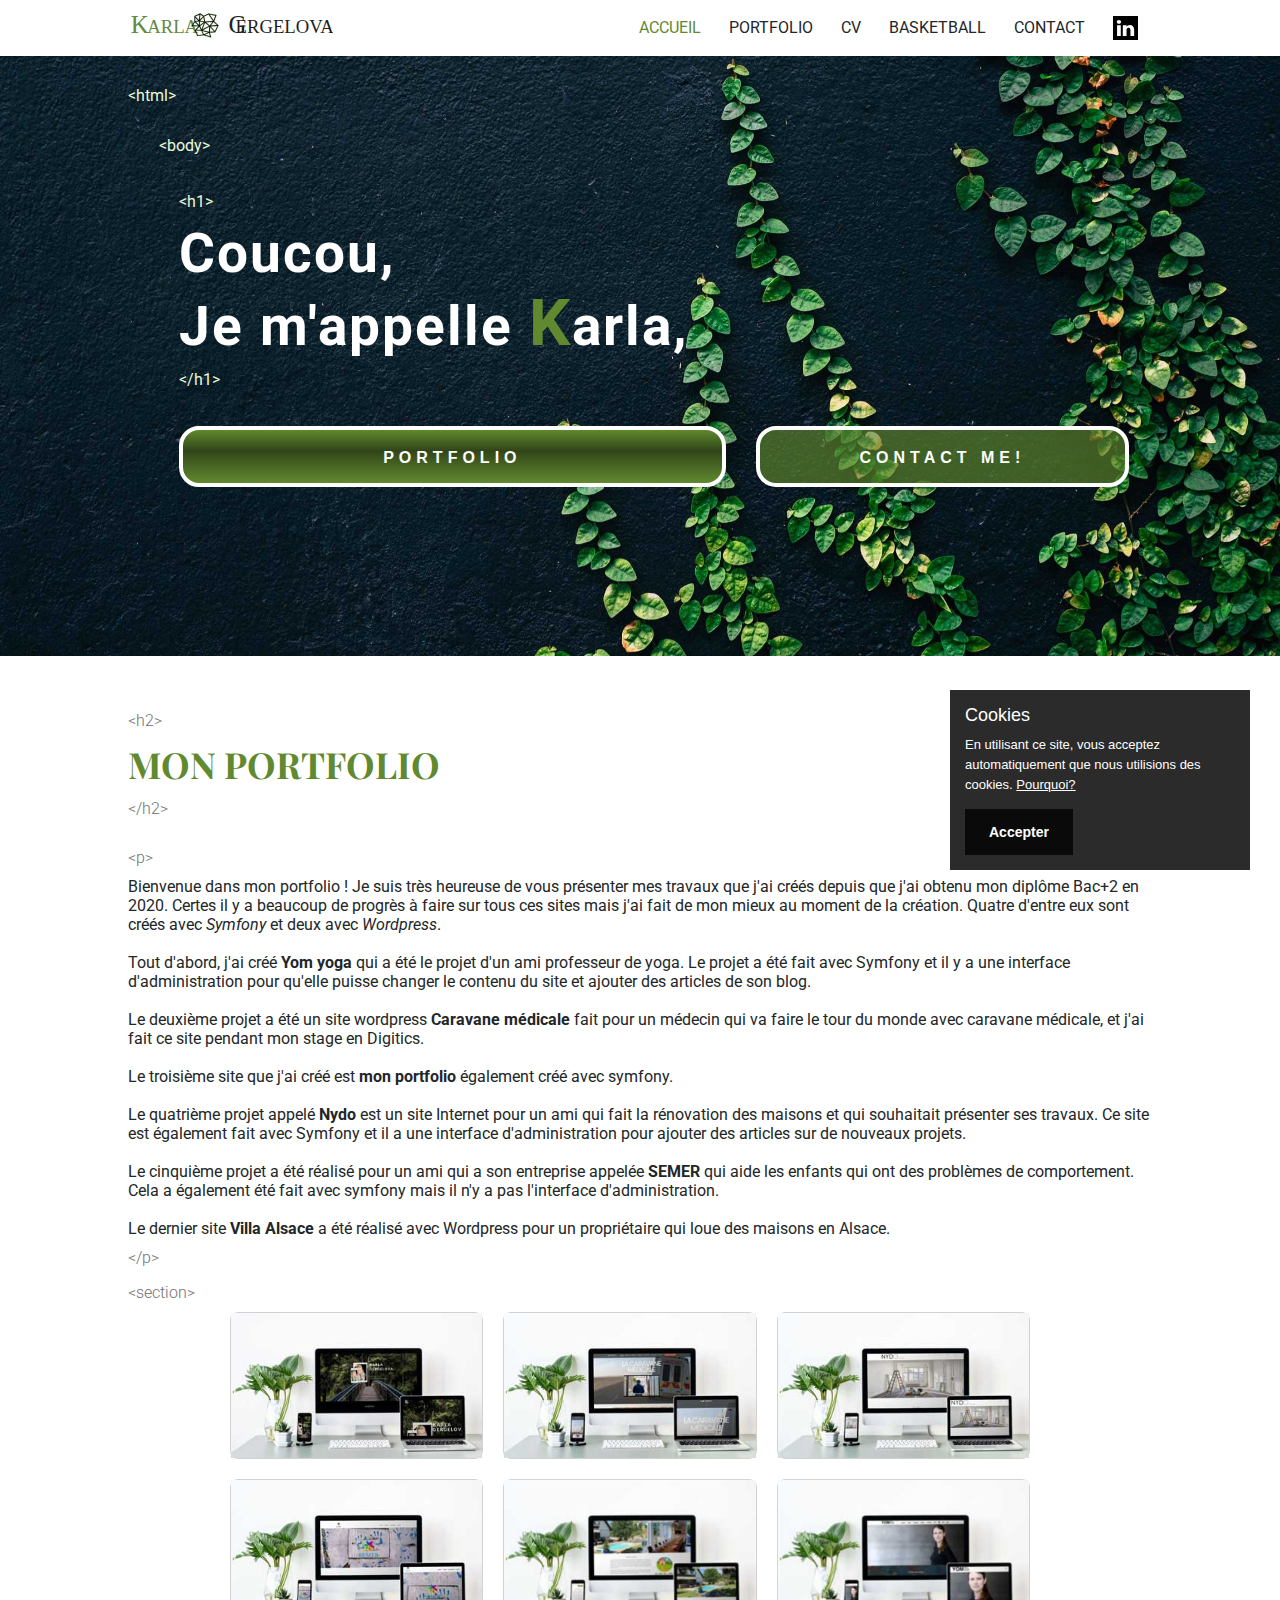
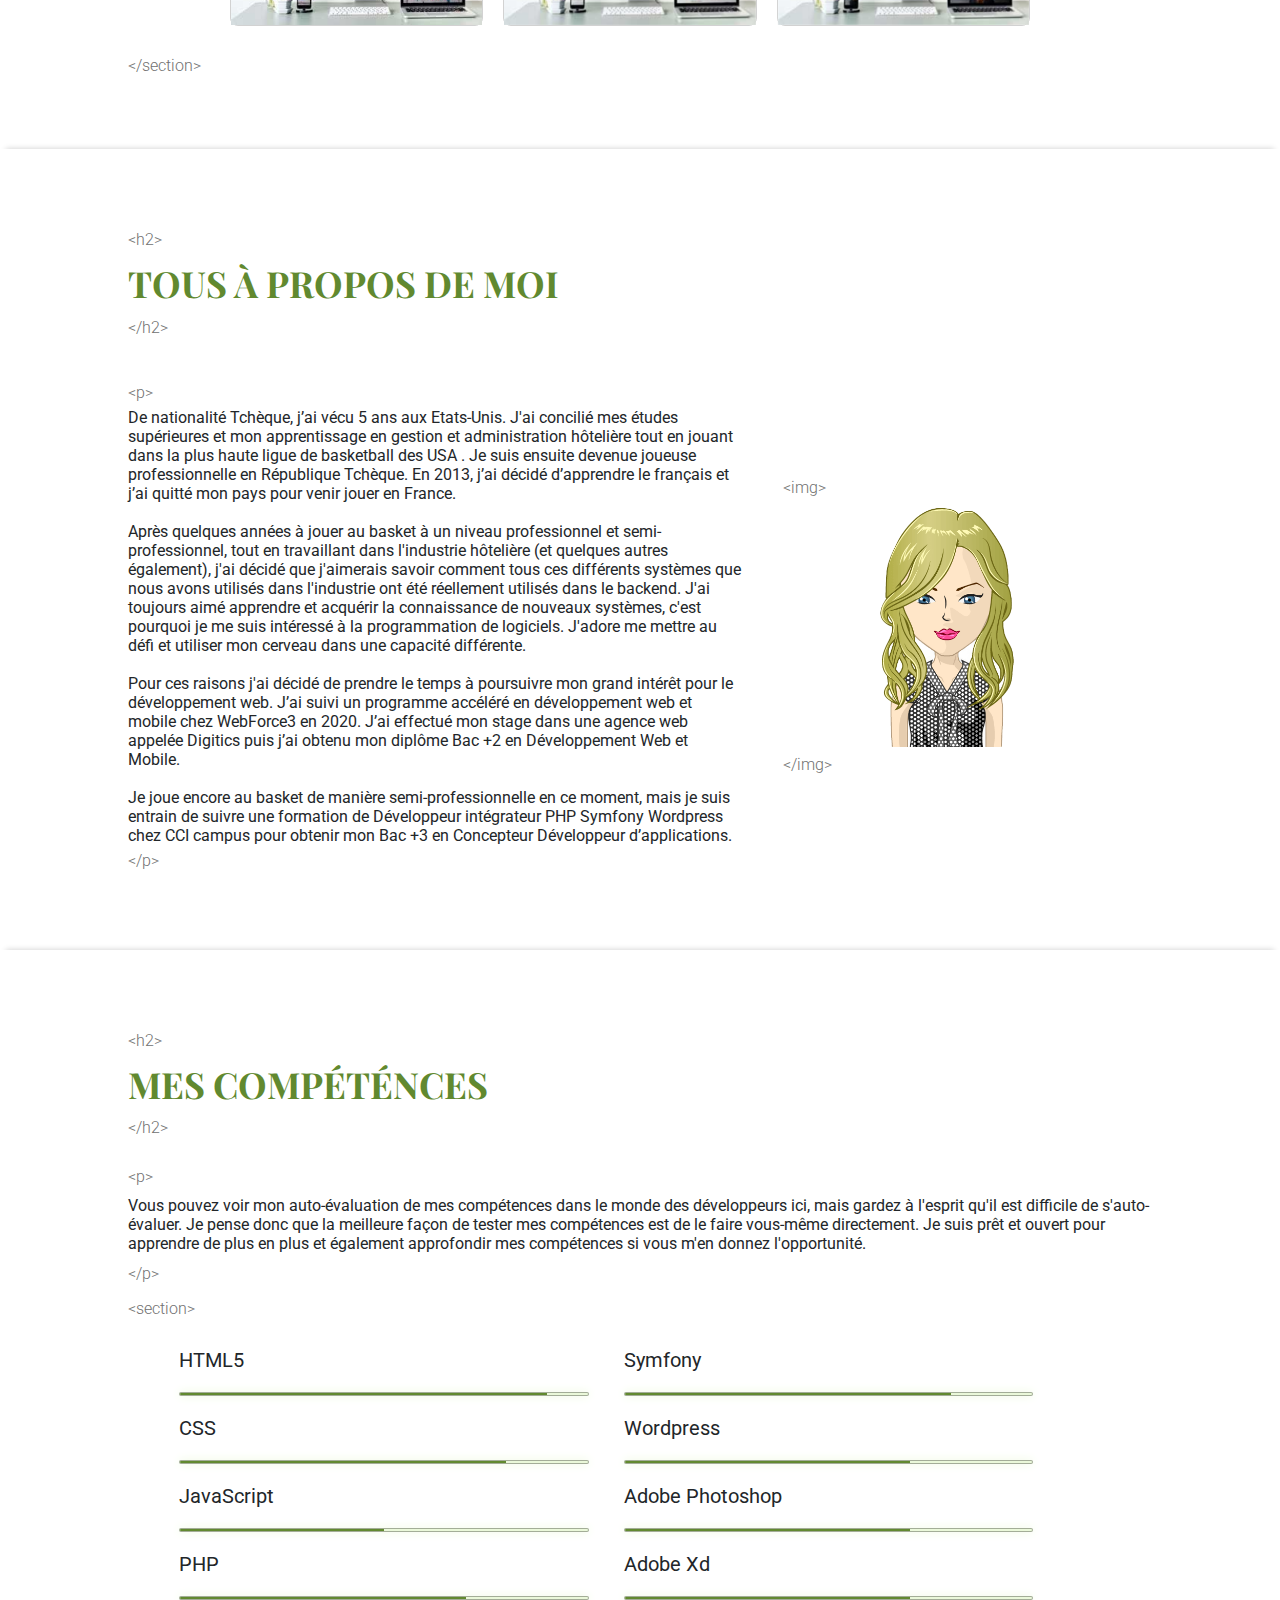
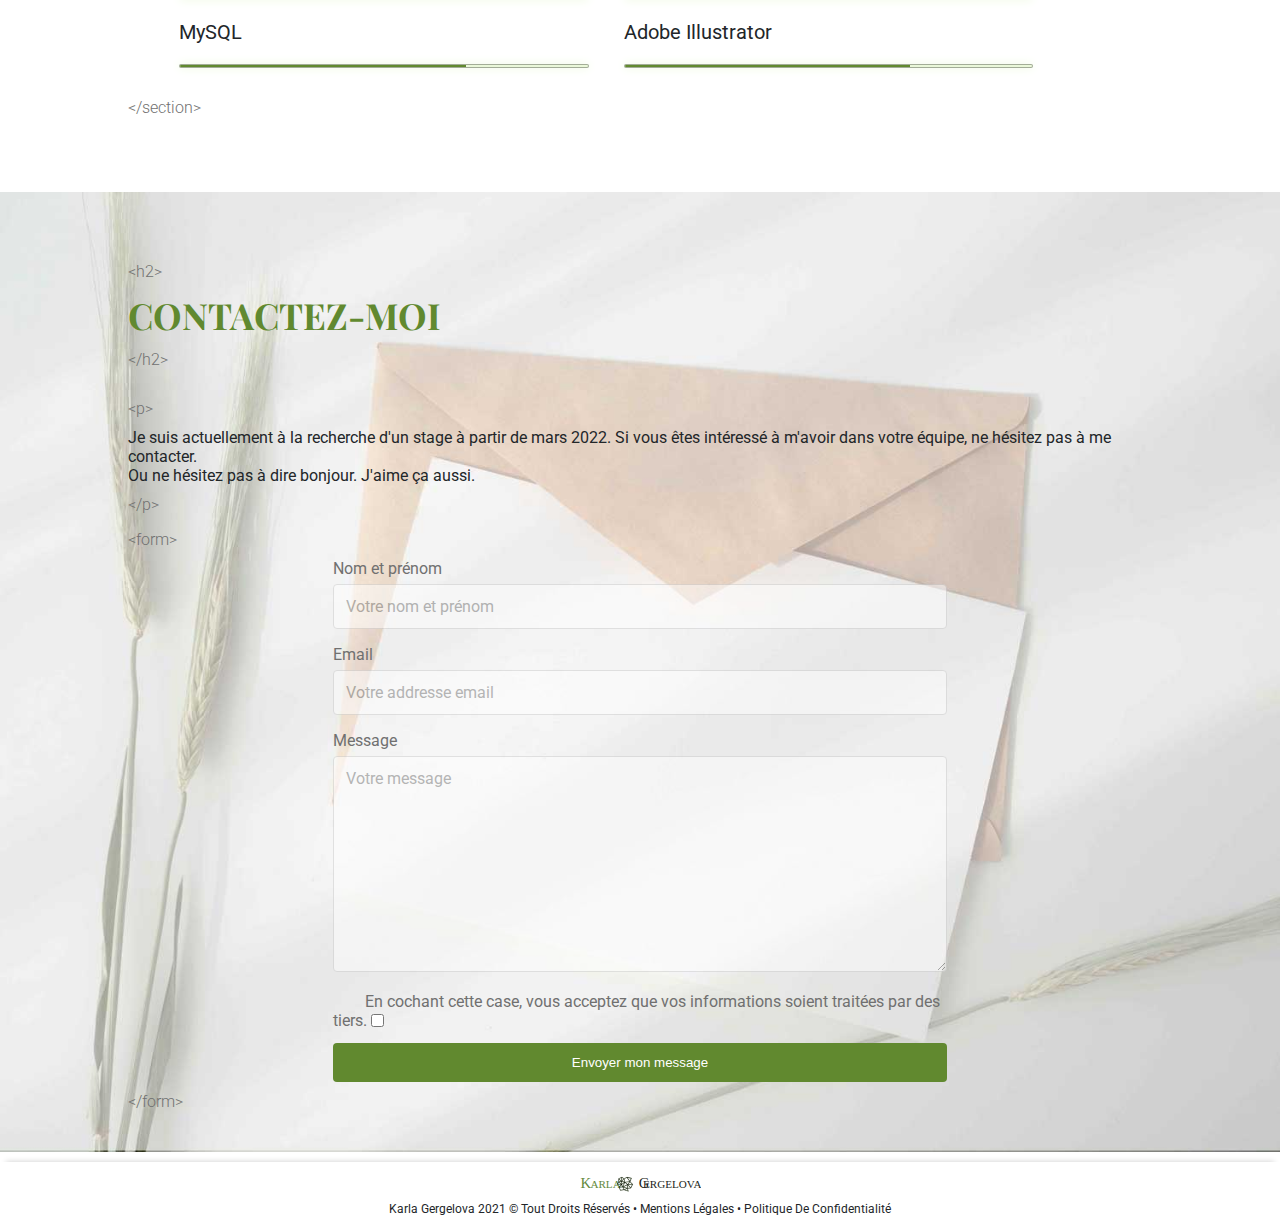
<file: index.html>
<!DOCTYPE html>
<html lang="fr">
<head>
    <!-- META TAGS -->
    <meta charset="UTF-8">
    <meta name="keywords" content="web developpeur, web developer, symfony, php, wordpress, bootstrap, code, mobile, css, karla, gergelova, strasbourg, developement web, html, javascript" />
    <meta name="author" content="Karla Gergelova" />
    <meta name="description" content="Je m'appelle Karla Gergelova, je suis Développeur web à Strasbourg. Voici mon site web portfolio, CV et mélange de ma passion basketball." />
    
    <!-- WEBSITE TITLE -->
    <title>Portfolio Karla Gergelova</title>

    <!-- STYLESHEET -->
    <link href="style.css" rel="stylesheet" type="text/css" media="all">
    <link rel="stylesheet" href="https://cdnjs.cloudflare.com/ajax/libs/font-awesome/4.7.0/css/font-awesome.min.css">

    <!-- GOOGLE FONTS -->
    <link rel="preconnect" href="https://fonts.googleapis.com"> 
    <link rel="preconnect" href="https://fonts.gstatic.com" crossorigin> 
    <link href="https://fonts.googleapis.com/css2?family=Playfair+Display:ital,wght@0,400;0,500;0,600;0,700;0,800;0,900;1,400;1,500;1,600;1,700;1,800;1,900&family=Roboto:ital,wght@0,100;0,300;0,400;0,500;0,700;1,100;1,300;1,400;1,500;1,700&display=swap" rel="stylesheet">
    
    <!-- FAVICON -->
    <link rel="shortcut icon" type="image/jpg" href="images/logo/kg-portfolio-logo-pro-favicon.ico"/>
</head>

<body>
    <!-- SCROLL TO TOP BUTTON -->
    <button onclick="topFunction()" id="myBtn" title="Go to top"><img src="images/kg-portoflio-scroll-top-button-icon.png" alt="scroll top button of arrow sign in a circle"></button>

    <!-- HEADER - LOGO AND NAVIGATION-->
    <header>
        <section class="navigation">
            <div class="container">
                <a href="index.html" class="logo"><img src="images/logo/kg-portfolio-logo-pro.svg" alt="logo for professional portfolio of the website" /></a>
                
                <nav id="main-navigation" class="my-navigation">
                    <a href="index.html" class="dark-green">Accueil</a>
                    <a href="#portfolio" class="green-on-hover">Portfolio</a>
                    <a href="cv.html" class="green-on-hover">CV</a>
                    <a href="basket.html" class="green-on-hover">Basketball</a>
                    <a href="#contact" class="green-on-hover">Contact</a>
                    <a href="https://www.linkedin.com/in/karla-gergelova/" class="linkedin green-on-hover"><img src="images/svg/kg-portfolio-linkedin-icon-black.svg" alt="linkedin icon black and white"></a>
                    <!-- <a href="javascript:void(0);" class="icon" onclick="myFunction()">
                        <i class="fa fa-bars"></i>
                      </a> -->
                </nav>
            </div>
        </section>
    </header>
   
    <!-- MAIN SLIDER -->
    <section id="slider">
        <div class="container">
            <p class="html-tag"></p>
            <h1 class="header-h1">Coucou,<br> Je m'appelle <span class="dark-green big">K</span>arla, <span id="text-change"></span></h1>
            <button class="btn-green uppercase" onclick="window.location.href = 'index.html#portfolio';">
                <a href="index.html#portfolio">Portfolio</a>
            </button>
            <button class="btn-white uppercase" onclick="window.location.href = 'index.html#contact';">
                <a href="index.html#contact">Contact me!</a>
            </button>
        </div>
    </section>

    <!-- PORTFOLIO SECTION -->
    <section id="portfolio">
        <div class="container">
            <h2>mon portfolio</h2>
            <p class="under-h2-text">Bienvenue dans mon portfolio ! Je suis très heureuse de vous présenter mes travaux que j'ai créés depuis que j'ai obtenu mon diplôme Bac+2 en 2020. 
                Certes il y a beaucoup de progrès à faire sur tous ces sites mais j'ai fait de mon mieux au moment de la création. Quatre d'entre eux sont créés avec <i>Symfony</i> et deux avec <i>Wordpress</i>. <br><br>
                Tout d'abord, j'ai créé <b>Yom yoga</b> qui a été le projet d'un ami professeur de yoga. Le projet a été fait avec Symfony et il y a une interface d'administration pour qu'elle puisse changer le contenu du site et ajouter 
                des articles de son blog.<br><br>
                Le deuxième projet a été un site wordpress <b>Caravane médicale</b> fait pour un médecin qui va faire le tour du monde avec caravane médicale, et j'ai fait ce site pendant mon stage en Digitics.<br><br>
                Le troisième site que j'ai créé est <b>mon portfolio </b>également créé avec symfony.<br><br>
                Le quatrième projet appelé <b>Nydo</b> est un site Internet pour un ami qui fait la rénovation des maisons et qui souhaitait présenter ses travaux. Ce site est également fait avec Symfony et il a une interface 
                d'administration pour ajouter des articles sur de nouveaux projets.<br><br>
                Le cinquième projet a été réalisé pour un ami qui a son entreprise appelée <b>SEMER</b> qui aide les enfants qui ont des problèmes de comportement. Cela a également été fait avec symfony mais il n'y a pas 
                l'interface d'administration. <br><br>
                Le dernier site <b>Villa Alsace</b> a été réalisé avec Wordpress pour un propriétaire qui loue des maisons en Alsace.
            </p>
            <section class="articles">
                 <section class="all-articles">
                    <article class="single-article">
                        <div class="article-content">
                            <img src="images/kg-mockup/kg-portfolio-kg-mockup.jpg" class="image" alt="kg old portfolio website mockup with flower deco on a table ordi,ipad et mobile">
                            <div class="middle">
                                <div class="text">
                                    <a href="https://karlagergelova.com/" target="_blank">Karla Gergelova portfolio</a><br><br>
                                    <p>Mon premier portfolio personnel</p>
                                </div>
                            </div>
                        </div>
                    </article>

                    <article class="single-article">
                        <div class="article-content">
                            <img src="images/kg-mockup/kg-portfolio-caravane-mockup.jpg" class="image" alt="caravane medicale website mockup with flower deco on a table ordi,ipad et mobile">
                            <div class="middle">
                                <div class="text">
                                    <a href="https://www.lacaravanemedicale.com/fr/" target="_blank">Caravane médicale</a><br><br>
                                    <p>Site internet pour un médecine en tour du monde solidaire</p>
                                </div>
                            </div>
                        </div>
                    </article>

                    <article class="single-article">
                        <div class="article-content">
                            <img src="images/kg-mockup/kg-portfolio-nydo-mockup.jpg" class="image" alt="nydo website mockup with flower deco on a table ordi,ipad et mobile">
                            <div class="middle">
                                <div class="text">
                                    <a href="https://www.nydo.cz" target="_blank">NYDO website</a><br><br>
                                    <p>Site internet d'une entreprise spécialisée dans la renovation des vielles maisons en République Tchéque</p>
                                </div>
                            </div>
                        </div>
                    </article>

                    <article class="single-article">
                        <div class="article-content">
                            <img src="images/kg-mockup/kg-portfolio-semer-mockup.jpg" class="image" alt="semer website mockup with flower deco on a table ordi,ipad et mobile">
                            <div class="middle">
                                <div class="text">
                                    <a href="https://serviceeducatif.com/" target="_blank">SEMER</a><br><br>
                                    <p>Site internet pour le Service Educatif et Mission d'Encadrement Renforcé à Strasbourg</p>
                                </div>
                            </div>
                        </div>
                    </article>

                    <article class="single-article">
                        <div class="article-content">
                            <img src="images/kg-mockup/kg-portfolio-villa-mockup.jpg" class="image" alt="villa alsace website mockup with flower deco on a table ordi,ipad et mobile">
                            <div class="middle">
                                <div class="text">
                                    <a href="https://www.villa-alsace.com/" target="_blank">Villa Alsace</a><br><br>
                                    <p>Site internet d'un propriétaire des accomodation en Alsace à louer </p>
                                </div>
                            </div>
                        </div>
                    </article>

                    <article class="single-article">
                        <div class="article-content">
                            <img src="images/kg-mockup/kg-portfolio-yom-mockup.jpg" class="image" alt="yom yoga website mockup with flower deco on a table ordi,ipad et mobile">
                            <div class="middle">
                                <div class="text">
                                    <a href="https://www.yom-yoga.com/" target="_blank">YOM Yoga</a><br><br>
                                    <p>Site internet pour un professeur de yoga au Danemark</p>
                                </div>
                            </div>
                        </div>
                    </article>
                </section>
            </section>
        </div>
    </section>

    <!-- ABOUT SECTION -->
    <section id="about">
        <div class="container">
            <h2>tous à propos de moi</h2>
            <div class="left-column-one">
               <p class="under-h2-text">De nationalité Tchèque, j’ai vécu 5 ans aux Etats-Unis. J'ai concilié mes études supérieures et mon apprentissage en gestion 
                   et administration hôtelière tout en jouant dans la plus haute ligue de basketball des USA . Je suis ensuite devenue joueuse professionnelle en République 
                   Tchèque. En 2013, j’ai décidé d’apprendre le français et j’ai quitté mon pays pour venir jouer en France.<br><br>Après quelques années à jouer au basket à un 
                   niveau professionnel et semi-professionnel, tout en travaillant dans l'industrie hôtelière (et quelques autres également), j'ai décidé que j'aimerais savoir 
                   comment tous ces différents systèmes que nous avons utilisés dans l'industrie ont été réellement utilisés dans le backend. J'ai toujours aimé apprendre et acquérir 
                   la connaissance de nouveaux systèmes, c'est pourquoi je me suis intéressé à la programmation de logiciels. J'adore me mettre au défi et utiliser mon cerveau dans une 
                   capacité différente.<br><br>Pour ces raisons j'ai décidé de prendre le temps à poursuivre mon grand intérêt pour le développement web. 
                J’ai suivi un programme accéléré en développement web et mobile chez WebForce3 en 2020. J’ai effectué mon stage dans une agence web appelée Digitics puis j’ai obtenu mon 
                diplôme Bac +2 en Développement Web et Mobile.<br><br>
                Je joue encore au basket de manière semi-professionnelle en ce moment, mais je suis entrain de suivre une formation de Développeur intégrateur PHP Symfony Wordpress chez 
                CCI campus pour obtenir mon Bac +3 en Concepteur Développeur d’applications.
                </p> 
            </div>
            <div class="right-column-one">
                <img src="images/kg-portfolio-sketch-karla-transparent-background.png" alt="sketch image of karla with transparent background" id="karla-sketch" onmouseover=passageDeLaSouris(this); onmouseout=departDeLaSouris(this); >
            </div>
        </div>
    </section>       

    <!-- SKILLS SECTION -->
    <section id="skills">
        <div class="container">
            <h2>mes compéténces</h2>
            <p class="under-h2-text">Vous pouvez voir mon auto-évaluation de mes compétences dans le monde des développeurs ici, mais gardez à l'esprit qu'il est difficile de s'auto-évaluer. 
                Je pense donc que la meilleure façon de tester mes compétences est de le faire vous-même directement. Je suis prêt et ouvert pour apprendre de plus en plus et également approfondir mes compétences si vous m'en donnez l'opportunité.
            </p>
            <div class="skills">
                <div class="right-column-skills">
                    <li>
                        <h3>HTML5</h3><span class="bar"><span class="html"></span></span>
                    </li>

                    <li>
                        <h3>CSS</h3><span class="bar"><span class="css"></span></span>
                    </li>

                    <li>
                        <h3>JavaScript</h3><span class="bar"><span class="js"></span></span>
                    </li>

                    <li>
                        <h3>PHP</h3><span class="bar"><span class="php"></span></span>
                    </li>

                    <li>
                        <h3>MySQL</h3><span class="bar"><span class="mysql"></span></span>
                    </li>
                </div>

                <div class="left-column-skills">
                    <li>
                        <h3>Symfony</h3><span class="bar"><span class="symfony"></span></span>
                    </li>

                    <li>
                        <h3>Wordpress</h3><span class="bar"><span class="wordpress"></span></span>
                    </li>

                    <li>
                        <h3>Adobe Photoshop</h3><span class="bar"><span class="photoshop"></span></span>
                    </li>

                    <li>
                        <h3>Adobe Xd</h3><span class="bar"><span class="adobe-xd"></span></span>
                    </li>

                    <li>
                        <h3>Adobe Illustrator</h3><span class="bar"><span class="adobe-ill"></span></span>
                    </li>
                </div>
               
            </div>
        </div>
    </section>

    <!-- CONTACT SECTION -->
    <section id="contact">
        <div class="container contact">
            <h2>contactez-moi</h2>
            <p class="under-h2-text">Je suis actuellement à la recherche d'un stage à partir de mars 2022. Si vous êtes intéressé à m'avoir dans votre équipe, ne hésitez pas à me contacter.<br>
                Ou ne hésitez pas à dire bonjour. J'aime ça aussi.
            </p>
            <div class="contact-form">
                <form method="post" action="https://formspree.io/f/xnqlykoy">
                    <label for="fname">Nom et prénom</label>
                    <input type="text" id="fname" name="firstname" placeholder="Votre nom et prénom">

                    <label for="email-address">Email</label>
                    <input type="email" id="email-address" name="email" placeholder="Votre addresse email">

                    <label for="message">Message</label>
                    <textarea name="message" id="message" cols="30" rows="10" placeholder="Votre message"></textarea>
                    
                    <label for="checkbox" class ="checkbox">En cochant cette case, vous acceptez que vos informations soient traitées par des tiers.</label>
                    <input type="checkbox" id="checkbox" name="checkbox">

                    <input type="submit" value="Envoyer mon message">
                </form>
            </div>
        </div>
    </section>

    <!-- FOOTER -->
    <footer>
        <div class="container">
            <section class="footer-content">
                <a href="index.html"><img src="images/logo/kg-portfolio-logo-pro.svg" alt="logo for professional portfolio of the website" id="logo-footer"></a>
                <div id="copyright">
                    <span class="mentions-legales footer-font">karla gergelova 2021 © tout droits réservés • <a class="mentions-legales footer-font" href="mentions.html">mentions légales</a> • <a class="mentions-legales footer-font" href="politique.html">politique de confidentialité</a></span>
                </div>
            </section>
        </div>
    </footer>

    <!-- COOKIES -->
    <div id="cookies-pop-up">
    </div>

    <!-- JAVASCRIPT -->
    <!-- <script src="purecookie.js"></script> -->
    <script src="custom.js"></script>

</body>
</html>
</file>
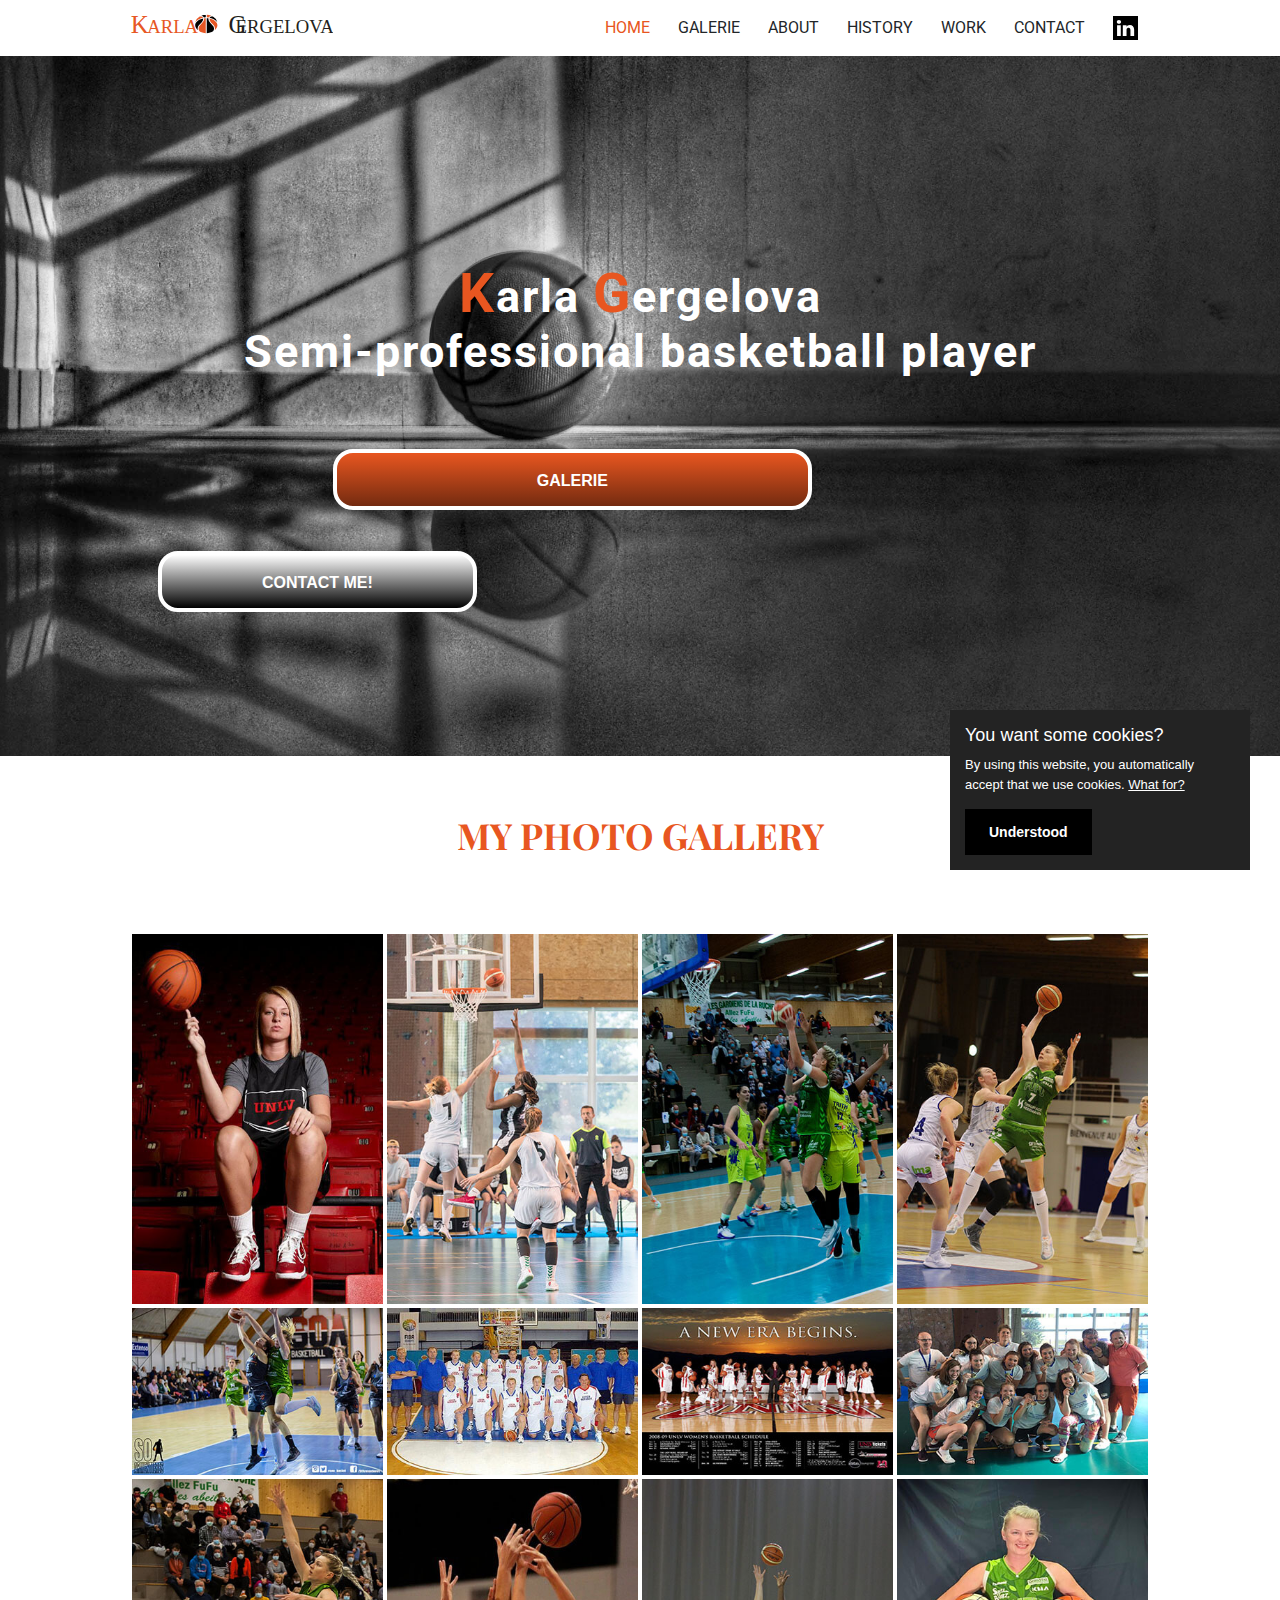
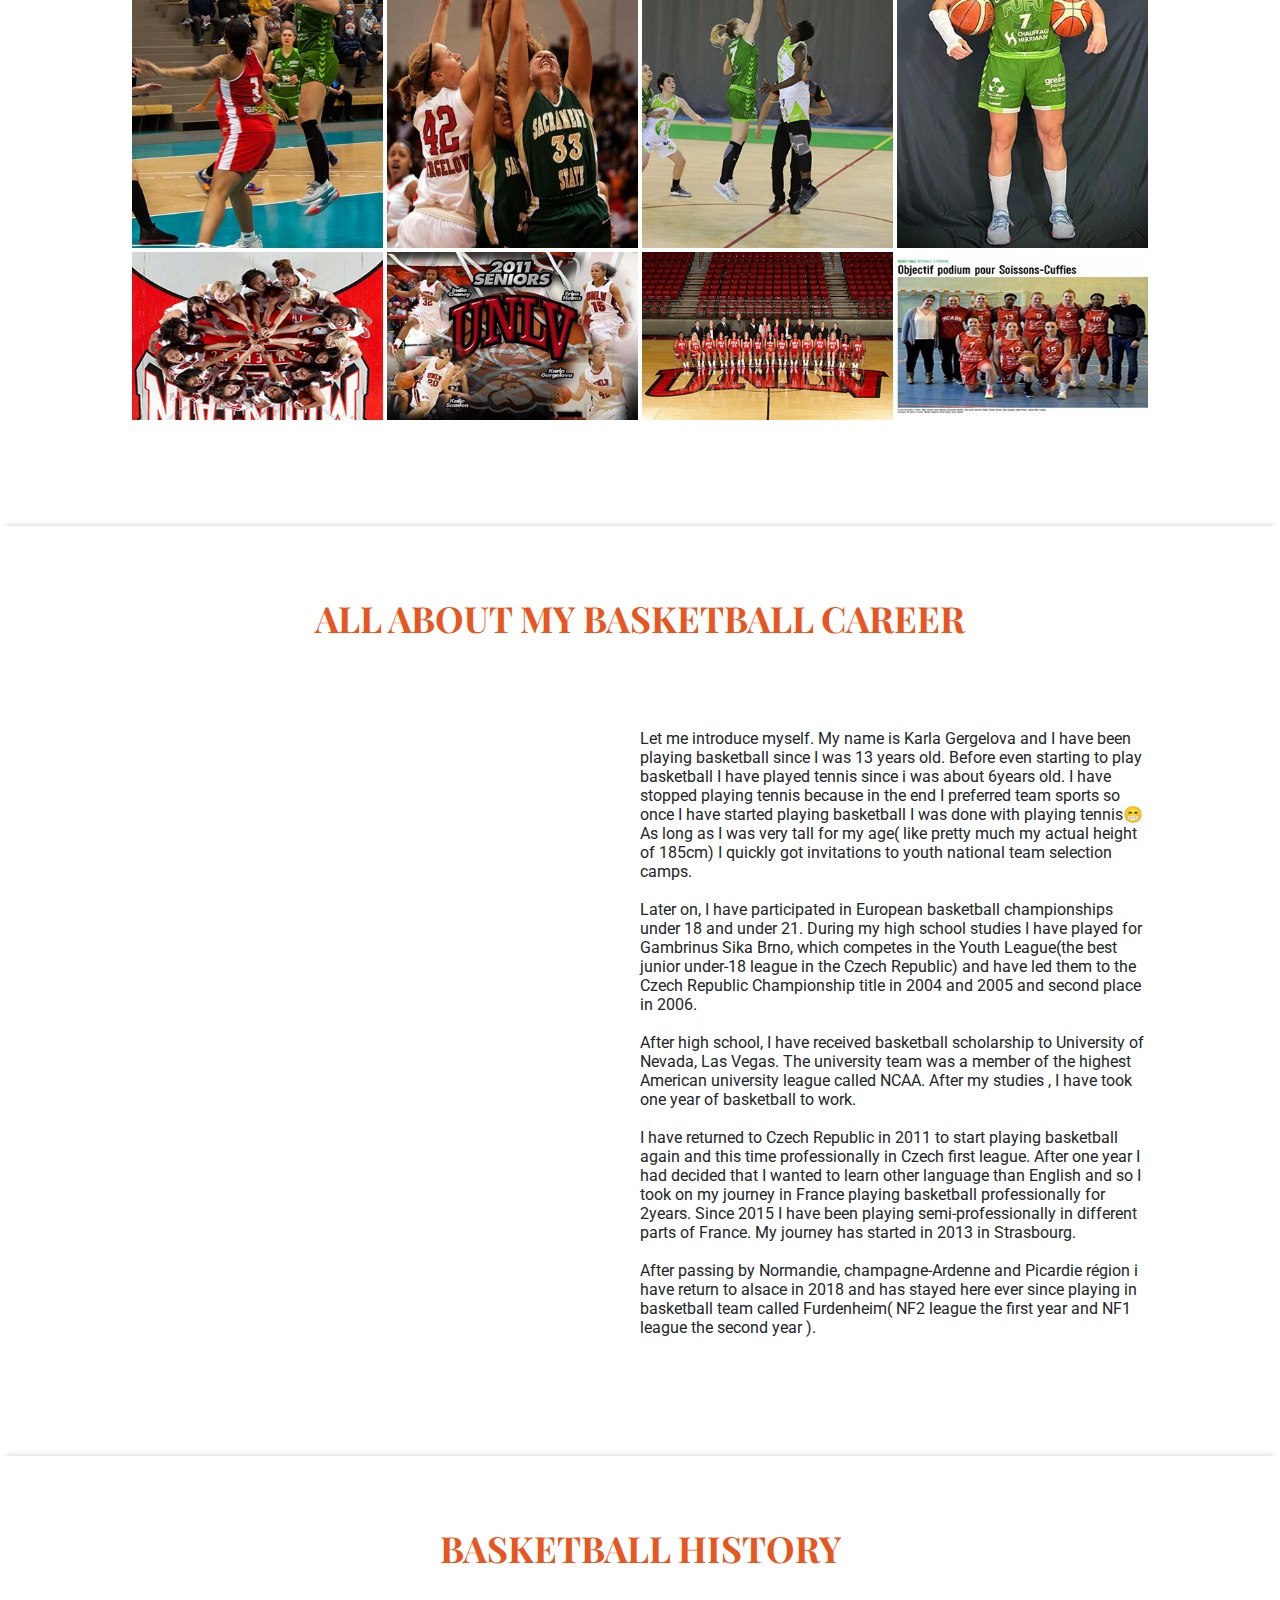
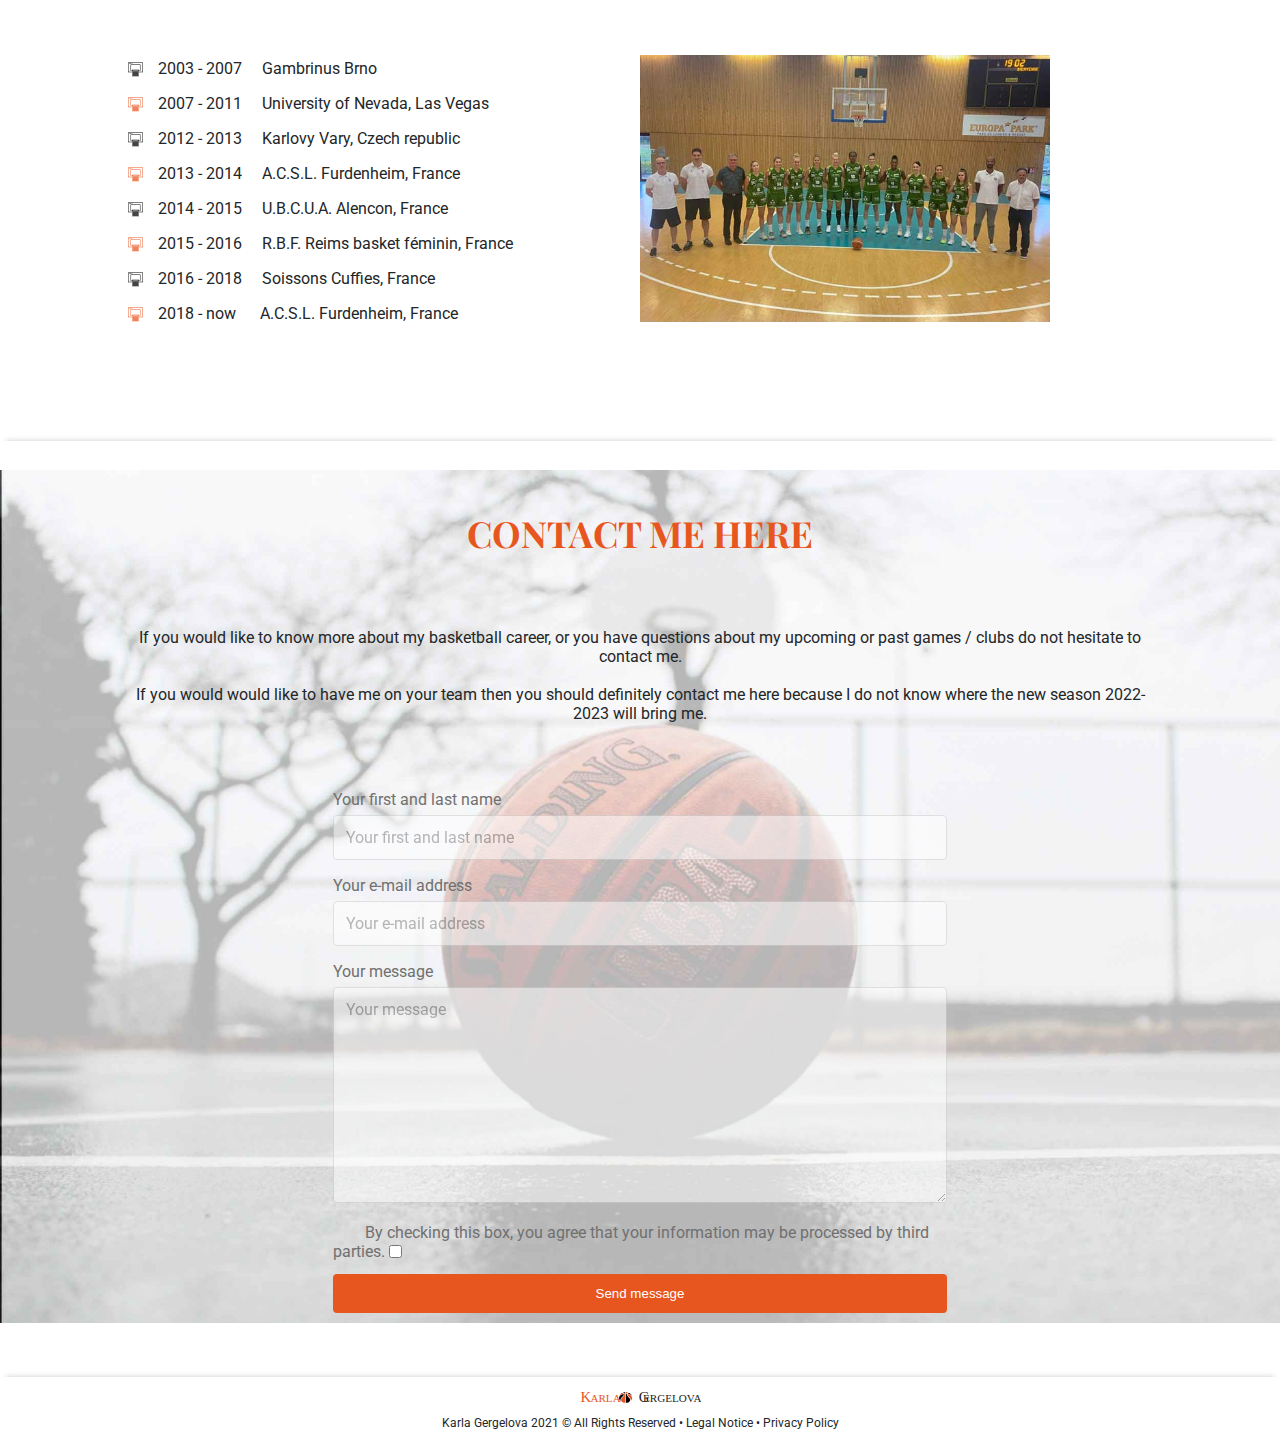
<file: basket.html>
<!DOCTYPE html>
<html lang="en">
<head>
    <!-- META TAGS -->
    <meta charset="UTF-8">
    <meta name="keywords" content="basketball player, basketball, basketbal, semi-professional, furdenheim, nf1, strasbourg, karla gergelova, karla, gergelova, czech" />
    <meta name="author" content="Karla Gergelova" />
    <meta name="description" content="My name is Karla Gergelova and I am semi-professional basketball player in Furdenheim team who is competing in 3rd french league." />
    
    <!-- WEBSITE TITLE -->
    <title>Basketball portoflio Karla Gergelova</title>
    
    <!-- STYLESHEET -->
    <link href="style-basket.css" rel="stylesheet" type="text/css" media="all">

    <!-- GOOGLE FONTS -->
    <link rel="preconnect" href="https://fonts.googleapis.com"> 
    <link rel="preconnect" href="https://fonts.gstatic.com" crossorigin> 
    <link href="https://fonts.googleapis.com/css2?family=Playfair+Display:ital,wght@0,400;0,500;0,600;0,700;0,800;0,900;1,400;1,500;1,600;1,700;1,800;1,900&family=Roboto:ital,wght@0,100;0,300;0,400;0,500;0,700;1,100;1,300;1,400;1,500;1,700&display=swap" rel="stylesheet">
        
    <!-- FAVICON -->
    <link rel="shortcut icon" type="image/jpg" href="images/logo/kg-portfolio-logo-basket-favicon.ico"/>
</head>

<body>
    <!-- SCROLL TO TOP BUTTON -->
    <button onclick="topFunction()" id="myBtn" title="Go to top"><img src="images/kg-portoflio-scroll-top-button-icon.png" alt="scroll top button of arrow sign in a circle"></button>
    
    <!-- HEADER - LOGO AND NAVIGATION-->
    <header>
        <section class="navigation">
            <div class="container">
                <a href="basket.html" class="logo"><img src="images/logo/kg-portfolio-logo-basket.svg" alt="logo for professional portfolio of the website" /></a>
                <nav id="main-navigation">
                    <a href="basket.html" class="orange">home</a>
                    <a href="#gallery" class="orange-on-hover">galerie</a>
                    <a href="#about" class="orange-on-hover">about</a>
                    <a href="#history" class="orange-on-hover">history</a>
                    <a href="index.html" class="orange-on-hover">work</a>
                    <a href="#contact" class="orange-on-hover">Contact</a>
                    <a href="https://www.linkedin.com/in/karla-gergelova/" class="linkedin orange-on-hover"><img src="images/svg/kg-portfolio-linkedin-icon-black.svg" alt="linkedin icon black and white"></a>
                </nav>
            </div>
        </section>
    </header>
    
    <!-- MAIN SLIDER -->
    <section id="slider">
        <div class="container">
            <h1 class="header-h1"> <span class="orange big">K</span>arla <span class="orange big">G</span>ergelova <br>Semi-professional basketball player</h1>
            <button class="btn-orange uppercase" onclick="window.location.href = 'basket.html#gallery';">
                <a href="basket.html#gallery">Galerie</a>
            </button>
            <button class="btn-white uppercase" onclick="window.location.href = 'basket.html#contact';">
                <a href="basket.html#contact">Contact me!</a>
            </button>
        </div>
    </section>

    <!-- PHOTOS GALLERY SECTION -->
    <section id="gallery">
        <section class="container-gallery">
            <h2 class="text-center">my photo gallery</h2>
            <div class="gallery">
                <div class="gallery__column">
                    <a href="images/photo-basket/kg-basket-vertical-ball-spin.jpg" target="_blank" class="gallery__link">
                        <figure class="gallery__thumb">
                            <img src="images/photo-basket/kg-basket-vertical-ball-spin-360x530.jpg" alt="picture of Karla Gergelova in unlv basketball jersey" class="gallery__image">
                            <figcaption class="gallery__caption">UNLV Junior Year</figcaption>
                        </figure>
                    </a>
            
                    <a href="images/photo-basket/kg-basket-block.jpg" target="_blank" class="gallery__link pop-up">
                        <figure class="gallery__thumb">
                            <img src="images/photo-basket/kg-basket-block-360x240.jpg" alt="basketball game where Karla in green jersey is blocking another player" class="gallery__image">
                            <figcaption class="gallery__caption">Game against Armentières 2018-2019</figcaption>
                        </figure>
                    </a>
            
                    <a href="images/photo-basket/kg-basket-vertical-fufu-action-2020.jpg" target="_blank" class="gallery__link">
                        <figure class="gallery__thumb">
                            <img src="images/photo-basket/kg-basket-vertical-fufu-action-2020-360x530.jpg" alt="basketball player Karla is attacking against Le havre team" class="gallery__image">
                            <figcaption class="gallery__caption">Home game at FUFU 2020-2021</figcaption>
                        </figure>
                    </a>
                    <a href="images/photo-basket/kg-basket-team-junior-unlv.jpg" target="_blank" class="gallery__link">
                        <figure class="gallery__thumb">
                            <img src="images/photo-basket/kg-basket-team-junior-unlv-360x240.jpg" alt="unlv team photo where all girls are looking up and screaming" class="gallery__image">
                            <figcaption class="gallery__caption">UNLV Junior Year</figcaption>
                        </figure>
                    </a>
                </div>

                <div class="gallery__column">
                    <a href="images/photo-basket/kg-basket-vertical-block-1.jpg" target="_blank" class="gallery__link">
                        <figure class="gallery__thumb">
                            <img src="images/photo-basket/kg-basket-vertical-block-1-360x530.jpg" alt="basketball player Karla is blocking another player during shooting" class="gallery__image">
                            <figcaption class="gallery__caption">Final four game season 2018-2019</figcaption>
                        </figure>
                    </a>
            
                    <a href="images/photo-basket/kg-basket-national-team-u16.jpg" target="_blank" class="gallery__link">
                        <figure class="gallery__thumb">
                            <img src="images/photo-basket/kg-basket-national-team-u16-360x240.jpg" alt="team photo of junior nationall team of czech republic in white jerseys" class="gallery__image">
                            <figcaption class="gallery__caption">European Championship u16 Tenerfie</figcaption>
                        </figure>
                    </a>
            
                    <a href="images/photo-basket/kg-basket-vertical-unlv-game-action.jpg" target="_blank" class="gallery__link">
                        <figure class="gallery__thumb">
                            <img src="images/photo-basket/kg-basket-vertical-unlv-game-action-360x530.jpg" alt="basketball players where Karla in white UNLV jersey is blocking opposite player from sacramento state" class="gallery__image">
                            <figcaption class="gallery__caption">Freshman year game against Sacramento state</figcaption>
                        </figure>
                    </a>
                    <a href="images/photo-basket/kg-basket-seniors-unlv.jpg" target="_blank" class="gallery__link">
                        <figure class="gallery__thumb">
                            <img src="images/photo-basket/kg-basket-seniors-unlv-360x240.jpg" alt="poster of senior basketball players of unlv including Karla 2011" class="gallery__image">
                            <figcaption class="gallery__caption">Seniors poster UNLV</figcaption>
                        </figure>
                    </a>
                </div>

                <div class="gallery__column">
                    <a href="images/photo-basket/kg-basket-vertical-action-fufu-2020.jpg" target="_blank" class="gallery__link">
                        <figure class="gallery__thumb">
                            <img src="images/photo-basket/kg-basket-vertical-action-fufu-2020-360x530.jpg" alt="basketball player Karla is shooting from under the basket against player from Trith" class="gallery__image">
                            <figcaption class="gallery__caption">Home game against Trith 2020-2021</figcaption>
                        </figure>
                    </a>
            
                    <a href="images/photo-basket/kg-basket-sophomore-unlv.jpg" target="_blank" class="gallery__link">
                        <figure class="gallery__thumb">
                            <img src="images/photo-basket/kg-basket-sophomore-unlv-360x240.jpg" alt="photo poster of unlv basketball team with the schedule of their games" class="gallery__image">
                            <figcaption class="gallery__caption">Poster sophomore year UNLV</figcaption>
                        </figure>
                    </a>
            
                    <a href="images/photo-basket/kg-basket-vertical-jump.jpg" target="_blank" class="gallery__link">
                        <figure class="gallery__thumb">
                            <img src="images/photo-basket/kg-basket-vertical-jump-360x530.jpg" alt="jump ball in the begging of the game betwen furdenheim team where karla plays" class="gallery__image">
                            <figcaption class="gallery__caption">Game against Ifs 2018-2019</figcaption>
                        </figure>
                    </a>
                    <a href="images/photo-basket/kg-basket-team-sophmore.jpg" target="_blank" class="gallery__link">
                        <figure class="gallery__thumb">
                            <img src="images/photo-basket/kg-basket-team-sophmore-360x240.jpg" alt="unlv team photo of all players and coaches" class="gallery__image">
                            <figcaption class="gallery__caption">Team photo UNLV sophmore year</figcaption>
                        </figure>
                    </a>
                </div>

                <div class="gallery__column">
                    <a href="images/photo-basket/kg-basket-vertical-shooting-1.jpg" target="_blank" class="gallery__link">
                        <figure class="gallery__thumb">
                            <img src="images/photo-basket/kg-basket-vertical-shooting-1-360x530.jpg" alt="basketball player Karla is shooting in green jersey against player in white jersey" class="gallery__image">
                            <figcaption class="gallery__caption">Game against Sceaux 2018-2019</figcaption>
                        </figure>
                    </a>
            
                    <a href="images/photo-basket/kg-basket-3rd-place-nf2.jpg" target="_blank" class="gallery__link">
                        <figure class="gallery__thumb">
                            <img src="images/photo-basket/kg-basket-3rd-place-nf2-360x240.jpg" alt="furdenheim team picture girls in t-shirts and with 3rd place medals" class="gallery__image">
                            <figcaption class="gallery__caption">Final Four reception medals 3rd place NF2</figcaption>
                        </figure>
                    </a>
            
                    <a href="images/photo-basket/kg-basket-vertical-fufu-1.jpg" target="_blank" class="gallery__link">
                        <figure class="gallery__thumb">
                            <img src="images/photo-basket/kg-basket-vertical-fufu-1-360x530.jpg" alt="basketball player Karla in her green jersey with broken right hand holding 2 balls" class="gallery__image">
                            <figcaption class="gallery__caption">Photoshoot season 2020-2021</figcaption>
                        </figure>
                    </a>
                    <a href="images/photo-basket/kg-basket-team-soissons.jpg" target="_blank" class="gallery__link">
                        <figure class="gallery__thumb">
                            <img src="images/photo-basket/kg-basket-team-soissons-360x240.jpg" alt="basketball team photo of Soissons in red jerseys" class="gallery__image">
                            <figcaption class="gallery__caption">Newspaper team photo Soissons 20</figcaption>
                        </figure>
                    </a>
                </div>
            </div> 
        </section>
    </section>
    

    <!-- ABOUT SECTION -->
    <section id="about">
        <div class="container">
            <h2 class="text-center">all about my basketball career</h2>
            <div class="left-column-one">
                <iframe width="560" height="315" src="https://www.youtube.com/embed/q6SMxWkyVu0?controls=0" title="YouTube video highlights of basketball player Karla" loading="lazy" frameborder="0" allow="accelerometer; autoplay=1; clipboard-write; encrypted-media; gyroscope; picture-in-picture" allowfullscreen></iframe>
            </div>
            <div class="right-column-one">
                <p class="under-h2-text">
                    Let me introduce myself. My name is Karla Gergelova and I have been playing basketball since I was 13 years old.
                    Before even starting to play basketball I have played tennis since i was about 6years old. I have stopped playing tennis because in the end I preferred team sports so once I have started playing basketball I was done with playing tennis😁
                    As long as I was very tall for my age( like pretty much my actual height of 185cm) I quickly got invitations to youth national team selection camps. <br><br>Later on, I have participated in European basketball championships under 18 and under 21.
                    During my high school studies I have played for Gambrinus Sika Brno, which competes in the Youth League(the best junior under-18 league in the Czech Republic) and have led them to the Czech Republic Championship title in 2004 and 2005 and second place in 2006.<br><br>
                    
                    After high school, I have received basketball scholarship to University of Nevada, Las Vegas. The university team was a member of the highest American university league called NCAA.
                    After my studies , I have took one year of basketball to work.<br><br>
                    I have returned to Czech Republic in 2011 to start playing basketball again and this time professionally in Czech first league.
                    After one year I had decided that I wanted to learn other language than English and so I took on my journey in France playing basketball professionally for 2years.
                    Since 2015 I have been playing semi-professionally in different parts of France.
                    My journey has started in 2013 in Strasbourg. <br><br>After passing by Normandie, champagne-Ardenne and Picardie région i have return to alsace in 2018 and has stayed here ever since playing in basketball team called Furdenheim( NF2 league the first year and NF1 league the second year ).
                </p> 
            </div>
        </div>
    </section>      

    <!-- BASKETBALL HISTORY -->
    <section id="history">
        <div class="container">
            <h2 class="text-center">basketball history</h2>
            <div class="left-column-one">
               <p class="under-h2-text">
                   <img src="images/svg/kg-portfolio-basketball-basket-site.svg" alt="black icon of basketball basket" class="basket-svg">
                   2003 - 2007&nbsp&nbsp&nbsp&nbsp&nbsp<a href="https://www.bkzabiny.cz/" class="underline">Gambrinus Brno </a>
                </p> 
                <p class="under-h2-text">
                    <img src="images/svg/kg-portfolio-basketball-basket-site.svg" alt="orange icon of basketball basket" class="basket-svg-orange">
                    2007 - 2011&nbsp&nbsp&nbsp&nbsp&nbsp<a href="https://unlvrebels.com/sports/womens-basketball/roster/karla-gergelova/7123" class="underline">University of Nevada, Las Vegas</a>
                 </p> 
                 <p class="under-h2-text">
                    <img src="images/svg/kg-portfolio-basketball-basket-site.svg" alt="black icon of basketball basket" class="basket-svg">
                    2012 - 2013&nbsp&nbsp&nbsp&nbsp&nbsp<a href="https://www.bklokomotiva.cz/" class="underline">Karlovy Vary, Czech republic</a>
                 </p> 
                 <p class="under-h2-text">
                    <img src="images/svg/kg-portfolio-basketball-basket-site.svg" alt="orange icon of basketball basket" class="basket-svg-orange">
                    2013 - 2014&nbsp&nbsp&nbsp&nbsp&nbsp<a href="https://www.fufubasket.org/" class="underline">A.C.S.L. Furdenheim, France</a>
                 </p> 
                 <p class="under-h2-text">
                    <img src="images/svg/kg-portfolio-basketball-basket-site.svg" alt="black icon of basketball basket" class="basket-svg">
                    2014 - 2015&nbsp&nbsp&nbsp&nbsp&nbsp<a href="https://usbda61.fr/" class="underline">U.B.C.U.A. Alencon, France</a>
                 </p> 
                 <p class="under-h2-text">
                    <img src="images/svg/kg-portfolio-basketball-basket-site.svg" alt="orange icon of basketball basket" class="basket-svg-orange">
                    2015 - 2016&nbsp&nbsp&nbsp&nbsp&nbsp<a href="https://www.facebook.com/ChampagneBasketFeminin" class="underline">R.B.F. Reims basket féminin, France</a>
                 </p> 
                 <p class="under-h2-text">
                    <img src="images/svg/kg-portfolio-basketball-basket-site.svg" alt="black icon of basketball basket" class="basket-svg">
                    2016 - 2018&nbsp&nbsp&nbsp&nbsp&nbsp<a href="https://fr-fr.facebook.com/SoissonsCuffiesAisneBasketBall/" class="underline">Soissons Cuffies, France</a>
                 </p> 
                 <p class="under-h2-text">
                    <img src="images/svg/kg-portfolio-basketball-basket-site.svg" alt="orange icon of basketball basket" class="basket-svg-orange">
                    2018 - now&nbsp&nbsp&nbsp&nbsp&nbsp&nbsp<a href="https://www.fufubasket.org/" class="underline">A.C.S.L. Furdenheim, France</a>
                 </p> 

            </div>
            <div class="right-column-one">
                <img src="images/photo-basket/kg-portfolio-team-fufu-picture-resized.jpg" alt="team photo of furdenheim basketball team of 11 players in green jerseys with 5 staff members" class="img-history">
            </div>
        </div>
    </section> 
    
    <!-- CONTACT SECTION -->
    <section id="contact">
        <div class="container contact">
            <h2 class="text-center">contact me here</h2>
            <p class="under-h2-text text-center">If you would like to know more about my basketball career, or you have questions about my upcoming or past games / clubs do not hesitate to contact me. <br><br>
                If you would would like to have me  on your team then you should definitely contact me here because I do not know where the new season 2022-2023 will bring me.
            </p>
            <div class="contact-form" >
                <form method="post" action="https://formspree.io/f/xnqlykoy">
                    <label for="fname">Your first and last name</label>
                    <input type="text" id="fname" name="firstname" placeholder="Your first and last name">

                    <label for="email-address">Your e-mail address</label>
                    <input type="email" id="email-address" name="email" placeholder="Your e-mail address">

                    <label for="message">Your message</label>
                    <textarea name="message" id="message" cols="30" rows="10" placeholder="Your message"></textarea>

                    <label for="checkbox" class ="checkbox">By checking this box, you agree that your information may be processed by third parties.</label>
                    <input type="checkbox" name="checkbox">

                    <div class="button-area">
                        <input type="submit" value="Send message">
                    </div>
                </form>
                
            </div>
        </div>
    </section>

    <!-- FOOTER -->
    <footer>
        <div class="container">
            <section class="footer-content">
                <a href="basket.html"><img src="images/logo/kg-portfolio-logo-basket.svg" alt="logo for professional portfolio of the website" id="logo-footer"></a>
                <div id="copyright">
                    <span class="mentions-legales footer-font">karla gergelova 2021 © all rights reserved • <a class="mentions-legales footer-font" href="mentions-basket.html">legal notice</a> • <a class="mentions-legales footer-font" href="politique-basket.html">privacy policy</a></span>
                </div>
            </section>
        </div>
    </footer>

    <!-- COOKIES -->
    <div id="cookies-pop-up">
    </div>

   <!-- Javascript -->
    <script src="custom-basket.js"></script>
</body>
</html>
</file>
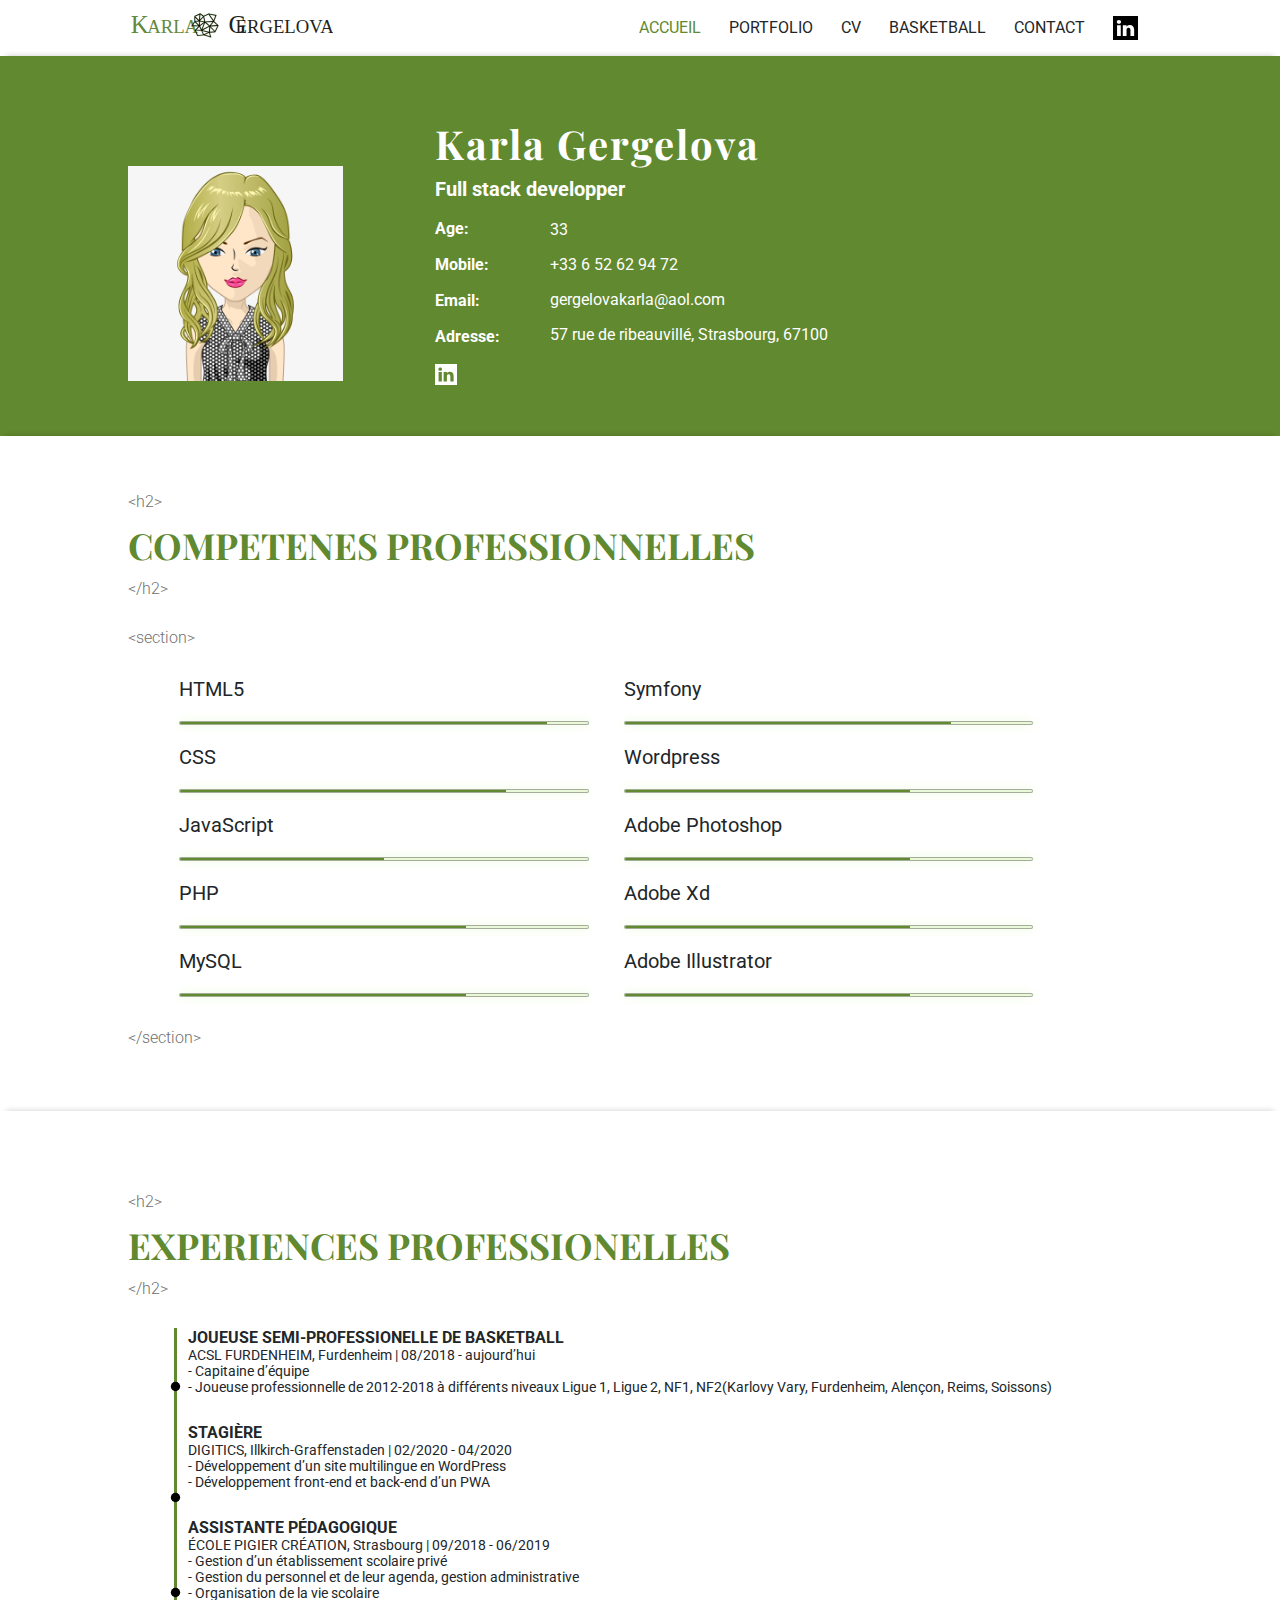
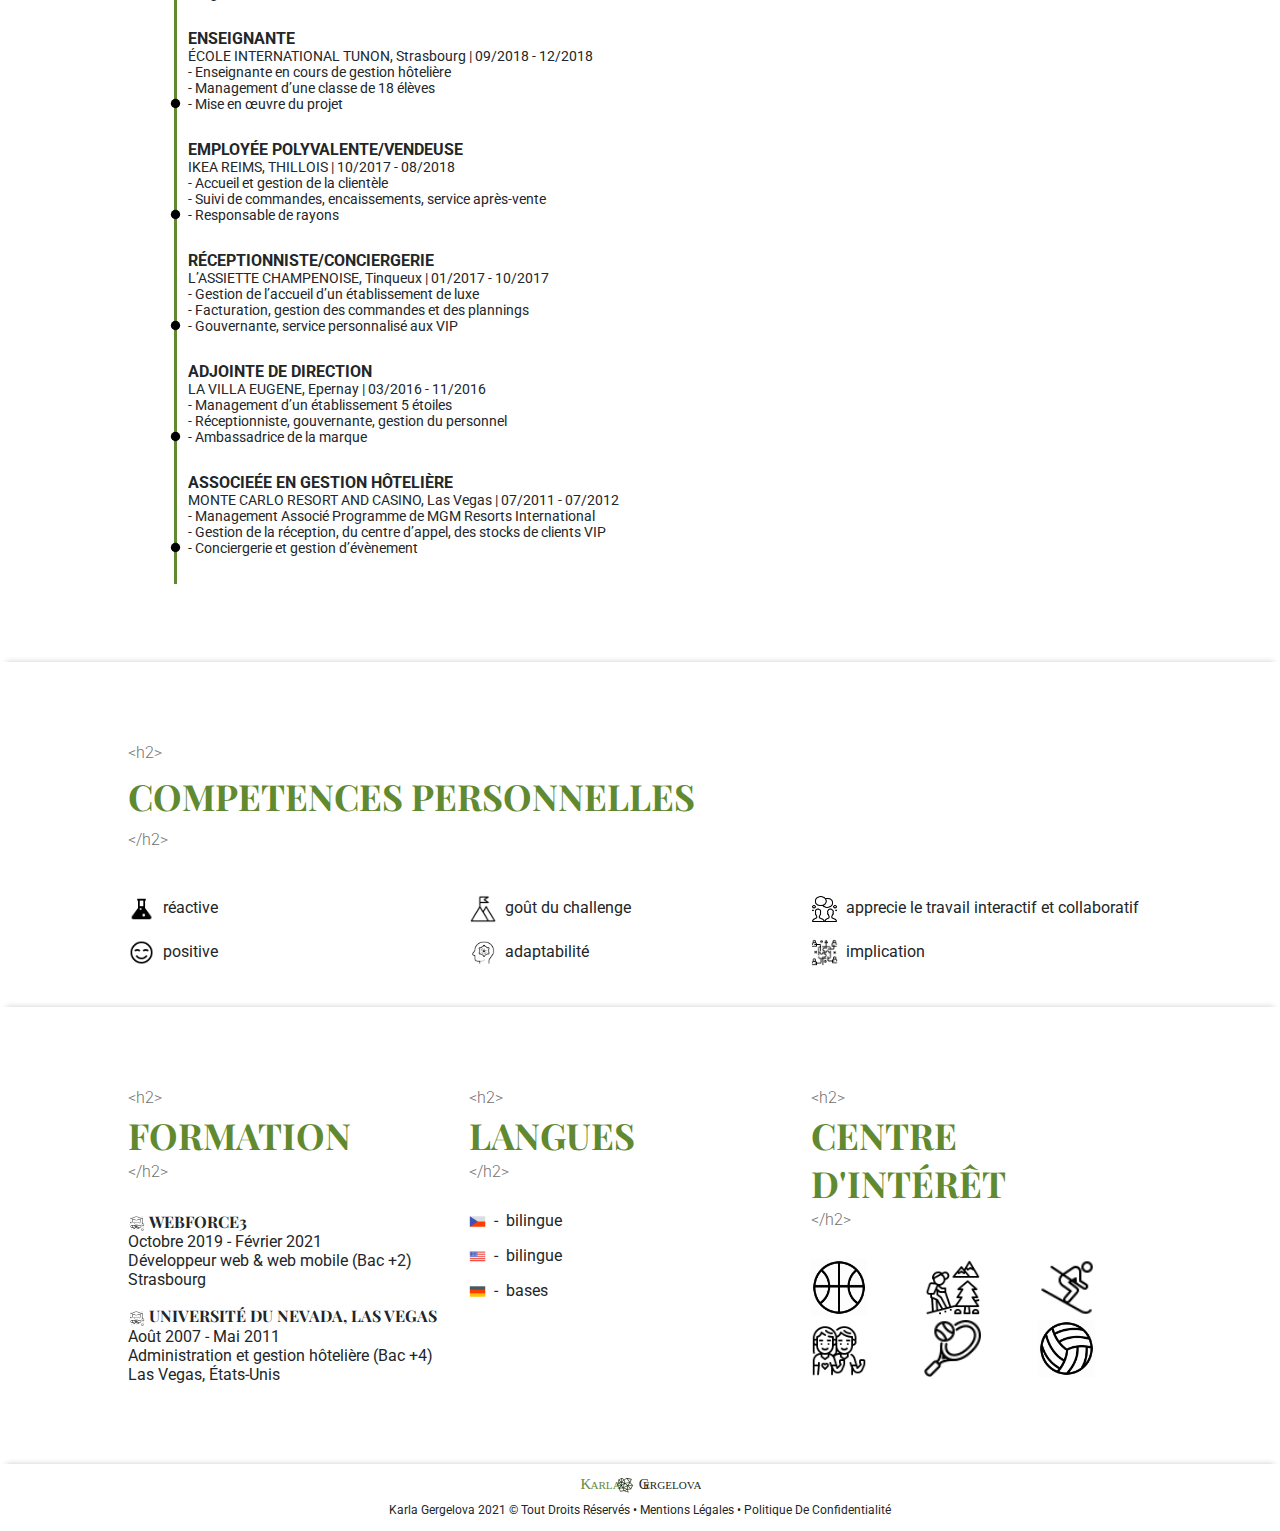
<file: cv.html>
<!DOCTYPE html>
<html lang="fr">
<head>
    <!-- META TAGS -->
    <meta charset="UTF-8">
    <meta name="keywords" content="web developpeur, web developer, curriculum vitae, cv, symfony, php, wordpress, bootstrap, code, mobile, css, karla, gergelova, strasbourg, developement web, html, javascript" />
    <meta name="author" content="Karla Gergelova" />
    <meta name="description" content="Je m'appelle Karla Gergelova, je suis Développeur web à Strasbourg. Voici mon curriculum vitae numérique." />
    
    <!-- WEBSITE TITLE -->
    <title>Karla Gergelova curriculum vitae</title>

    <!-- STYLESHEET -->
    <link href="style.css" rel="stylesheet" type="text/css" media="all">

    <!-- GOOGLE FONTS -->
    <link rel="preconnect" href="https://fonts.googleapis.com"> 
    <link rel="preconnect" href="https://fonts.gstatic.com" crossorigin> 
    <link href="https://fonts.googleapis.com/css2?family=Playfair+Display:ital,wght@0,400;0,500;0,600;0,700;0,800;0,900;1,400;1,500;1,600;1,700;1,800;1,900&family=Roboto:ital,wght@0,100;0,300;0,400;0,500;0,700;1,100;1,300;1,400;1,500;1,700&display=swap" rel="stylesheet">
        
    <!-- FAVICON -->
    <link rel="shortcut icon" type="image/jpg" href="images/logo/kg-portfolio-logo-pro-favicon.ico"/>
</head>

<body>
    <!-- SCROLL TO TOP BUTTON -->
    <button onclick="topFunction()" id="myBtn" title="Go to top"><img src="images/kg-portoflio-scroll-top-button-icon.png" alt="scroll top button of arrow sign in a circle"></button>

    <!-- HEADER - LOGO AND NAVIGATION-->
    <header>
        <section class="navigation">
            <div class="container">
                <a href="index.html" class="logo"><img src="images/logo/kg-portfolio-logo-pro.svg" alt="logo for professional portfolio of the website" /></a>
                <nav id="main-navigation">
                    <a href="index.html" class="dark-green">Accueil</a>
                    <a href="index.html#portfolio" class="green-on-hover">Portfolio</a>
                    <a href="cv.html" class="green-on-hover">CV</a>
                    <a href="basket.html" class="green-on-hover">Basketball</a>
                    <a href="index.html#contact" class="green-on-hover">Contact</a>
                    <a href="https://www.linkedin.com/in/karla-gergelova/" class="linkedin green-on-hover"><img src="images/svg/kg-portfolio-linkedin-icon-black.svg" alt="linkedin icon black and white"></a>
                </nav>
            </div>
        </section>
    </header>

    <!-- SECTION MAIN SLIDER GREEN -->
    <section id="slider-cv">
        <div class="container">
            <div class="left-column-cv">
                <img src="images/kg-portfolio-karla-sketch-with-background.jpg" alt="karla sketch image" id="cv-karla-sketch">
            </div>

            <div class="right-column-cv">
                <h1 class="h1-cv">Karla Gergelova</h1>
                <h2 class="hidden">meilleur CV web developper</h2>
                <h3 class="h3-cv">Full stack developper</h3>
                <div class="col-left">
                    <h4 class="h4-cv">Age:</h4>
                    <h4 class="h4-cv">Mobile:</h4>
                    <h4 class="h4-cv">Email:</h4>
                    <h4 class="h4-cv">Adresse:</h4>
                </div>
                <div class="col-left">
                    <p>33</p>
                    <p>+33 6 52 62 94 72</p>
                    <p>gergelovakarla@aol.com</p>
                    <p>57 rue de ribeauvillé, Strasbourg, 67100</p>
                </div>
                <a href="https://www.linkedin.com/in/karla-gergelova/" class="linkedin-logo-cv"><img src="images/svg/kg-portfolio-linkedin-icon-black.svg" alt="linkedin logo" 
                    class="linkedin-logo-cv" ></a>
            </div>
        </div>
    </section>

    <!-- COMPETENCES -->
    <section id="competences">
        <div class="container">
            <h2>Competenes professionnelles</h2>
            <div class="skills">
                <div class="right-column-skills">
                    <li>
                        <h3>HTML5</h3><span class="bar"><span class="html"></span></span>
                    </li>

                    <li>
                        <h3>CSS</h3><span class="bar"><span class="css"></span></span>
                    </li>

                    <li>
                        <h3>JavaScript</h3><span class="bar"><span class="js"></span></span>
                    </li>

                    <li>
                        <h3>PHP</h3><span class="bar"><span class="php"></span></span>
                    </li>

                    <li>
                        <h3>MySQL</h3><span class="bar"><span class="mysql"></span></span>
                    </li>
                </div>

                <div class="left-column-skills">
                    <li>
                        <h3>Symfony</h3><span class="bar"><span class="symfony"></span></span>
                    </li>

                    <li>
                        <h3>Wordpress</h3><span class="bar"><span class="wordpress"></span></span>
                    </li>

                    <li>
                        <h3>Adobe Photoshop</h3><span class="bar"><span class="photoshop"></span></span>
                    </li>

                    <li>
                        <h3>Adobe Xd</h3><span class="bar"><span class="adobe-xd"></span></span>
                    </li>

                    <li>
                        <h3>Adobe Illustrator</h3><span class="bar"><span class="adobe-ill"></span></span>
                    </li>
                </div>
            </div>
        </div>
    </section>
    
    <!-- EXPERIENCES PROFESSIONELLES -->
    <section id="experiences-pro">
        <div class="container">
            <h2>experiences professionelles</h2>
            <ol class="pro">
                <li class="pro"><span class="bold uppercase">joueuse semi-professionelle de basketball</span><br>
                    ACSL FURDENHEIM, Furdenheim | 08/2018 - aujourd’hui <br>
                    - Capitaine d’équipe <br>
                    - Joueuse professionnelle de 2012-2018 à différents niveaux Ligue 1, Ligue 2, NF1, NF2(Karlovy Vary, Furdenheim, Alençon, Reims, Soissons)
                </li>
                <li class="pro"><span class="bold uppercase">stagière</span><br>
                    DIGITICS, Illkirch-Graffenstaden | 02/2020 - 04/2020<br>
                    - Développement d’un site multilingue en WordPress<br>
                    - Développement front-end et back-end d’un PWA<br>
                    </li>
                <li class="pro"><span class="bold uppercase">assistante pédagogique</span><br>
                    ÉCOLE PIGIER CRÉATION, Strasbourg | 09/2018 - 06/2019<br>
                    - Gestion d’un établissement scolaire privé<br>
                    - Gestion du personnel et de leur agenda, gestion administrative<br>
                    - Organisation de la vie scolaire
                    </li>
                <li class="pro"><span class="bold uppercase">enseignante</span><br>
                    ÉCOLE INTERNATIONAL TUNON, Strasbourg | 09/2018 - 12/2018<br>
                    - Enseignante en cours de gestion hôtelière<br>
                    - Management d’une classe de 18 élèves <br>
                    - Mise en œuvre du projet
                    </li>
                <li class="pro"><span class="bold uppercase">employée polyvalente/vendeuse</span><br>
                    IKEA REIMS, THILLOIS | 10/2017 - 08/2018<br>
                    - Accueil et gestion de la clientèle<br>
                    - Suivi de commandes, encaissements, service après-vente<br>
                    - Responsable de rayons
                    </li>
                <li class="pro">
                    <span class="bold uppercase">réceptionniste/conciergerie</span><br>
                    L’ASSIETTE CHAMPENOISE, Tinqueux | 01/2017 - 10/2017<br>
                    - Gestion de l’accueil d’un établissement de luxe<br>
                    - Facturation, gestion des commandes et des plannings<br>
                    - Gouvernante, service personnalisé aux VIP
                </li>
                <li class="pro">
                    <span class="bold uppercase">adjointe de direction</span><br>
                    LA VILLA EUGENE, Epernay | 03/2016 - 11/2016<br>
                    - Management d’un établissement 5 étoiles<br>
                    - Réceptionniste, gouvernante, gestion du personnel<br>
                    - Ambassadrice de la marque
                </li>
                <li class="pro">
                    <span class="bold uppercase">associeée en gestion hôtelière</span><br>
                    MONTE CARLO RESORT AND CASINO, Las Vegas | 07/2011 - 07/2012<br>
                    - Management Associé Programme de MGM Resorts International<br>
                    - Gestion de la réception, du centre d’appel, des stocks de clients VIP<br>
                    - Conciergerie et gestion d’évènement
                </li>
            </ol>
        </div>
    </section>
    
    <!-- COMPETENCES PERSONNELLES -->
    <section id="competences-pro">
        <div class="container">
            <h2>competences personnelles</h2>
            <div class="col-4">
                <p><img src="images/icons8-tube-à-essai-60.png" alt="education image with diplome" class="competences-image">&nbsp;&nbsp;réactive</p>
                <p><img src="images/icons8-smile-beam-64.png" alt="education image with diplome" class="competences-image">&nbsp;&nbsp;positive</p>
            </div>
            <div class="col-4">
                <p><img src="images/icons8-goal-128.png" alt="education image with diplome" class="competences-image">&nbsp;&nbsp;goût du challenge</p>
                <p><img src="images/icons8-apprentissage-160.png" alt="education image with diplome" class="competences-image">&nbsp;&nbsp;adaptabilité</p>
            </div>
            <div class="col-4">
                <p><img src="images/icons8-collaboration-100.png" alt="education image with diplome" class="competences-image">&nbsp;&nbsp;apprecie le travail interactif et collaboratif</p>
                <p><img src="images/icons8-puzzle-128.png" alt="education image with diplome" class="competences-image">&nbsp;&nbsp;implication</p>
            </div>
        </div>
    </section>
    
    <!-- FORMATION / LANGUES / CENTRE D'INTERET -->
    <section id="formation">
        <div class="container">
           <div class="row">
               <!-- formation -->
                <div class="column">
                    <h2>Formation</h2>
                    <p><img src="images/icons8-degree-50.png" alt="education image with diplome" class="education-image">&nbsp;<span class="uppercase education">webforce3</span><br>
                        Octobre 2019 - Février 2021<br>
                        Développeur web &amp; web mobile (Bac +2)<br>
                        Strasbourg
                    </p>
                    <p><img src="images/icons8-degree-50.png" alt="education image with diplome" class="education-image">&nbsp;<span class="uppercase education">université du nevada, las vegas</span><br>
                        Août 2007 - Mai 2011<br>
                        Administration et gestion hôtelière (Bac +4)<br>
                        Las Vegas, États-Unis
                    </p>
                </div>
                <!-- langues -->
                <div class="column">
                    <h2 class="h3-cv-formation">Langues</h2>
                    <p><img src="images/kg-portfolio-czech-flag.png" alt="czech republic flag" class="flags">&nbsp&nbsp-&nbsp&nbspbilingue</p>
                    <p><img src="images/kg-portfolio-usa-flag.png" alt="usa flag" class="flags">&nbsp&nbsp-&nbsp&nbspbilingue</p>
                    <p><img src="images/kg-portfolio-german-flag.png" alt="german flag" class="flags">&nbsp&nbsp-&nbsp&nbspbases</p>
                </div>
                <!-- centre d'interet -->
                <div class="column">
                    <h2>Centre d'intérêt</h2>
                    <div class="col-4">
                        <img src="images/icons8-basketball.gif" alt="basketball gif icon with a ball" class="size">
                        <img src="images/icons8-volunteer-64.png" alt="volunteer icon two people waving" class="size">
                    </div>

                    <div class="col-4">
                        <img src="images/icons8-hiking-64.png" alt="black and white icon with a hiker in the forest" class="size">
                        <img src="images/icons8-tennis-50.png" alt="black and white icon tenis raquette with ball" class="size">
                    </div>

                    <div class="col-4">
                        <img src="images/icons8-ski-50.png" alt="black and white icon person skiing" class="size">
                        <img src="images/icons8-volley-ball.gif" alt="volleyball gif icon of a ball" class="size">
                    </div>
                </div>
            </div>  
        </div>
    </section>
    

    <!-- FOOTER -->
    <footer>
        <div class="container">
            <section class="footer-content">
                <a href="index.html"><img src="images/logo/kg-portfolio-logo-pro.svg" alt="logo for professional portfolio of the website" id="logo-footer"></a>
                <div id="copyright">
                    <span class="mentions-legales footer-font">karla gergelova 2021 © tout droits réservés • <a class="mentions-legales footer-font" href="mentions.html">mentions légales</a> • <a class="mentions-legales footer-font" href="politique.html">politique de confidentialité</a></span>
            </div>
            </section>
        </div>
    </footer>

</body>

</html>
</file>
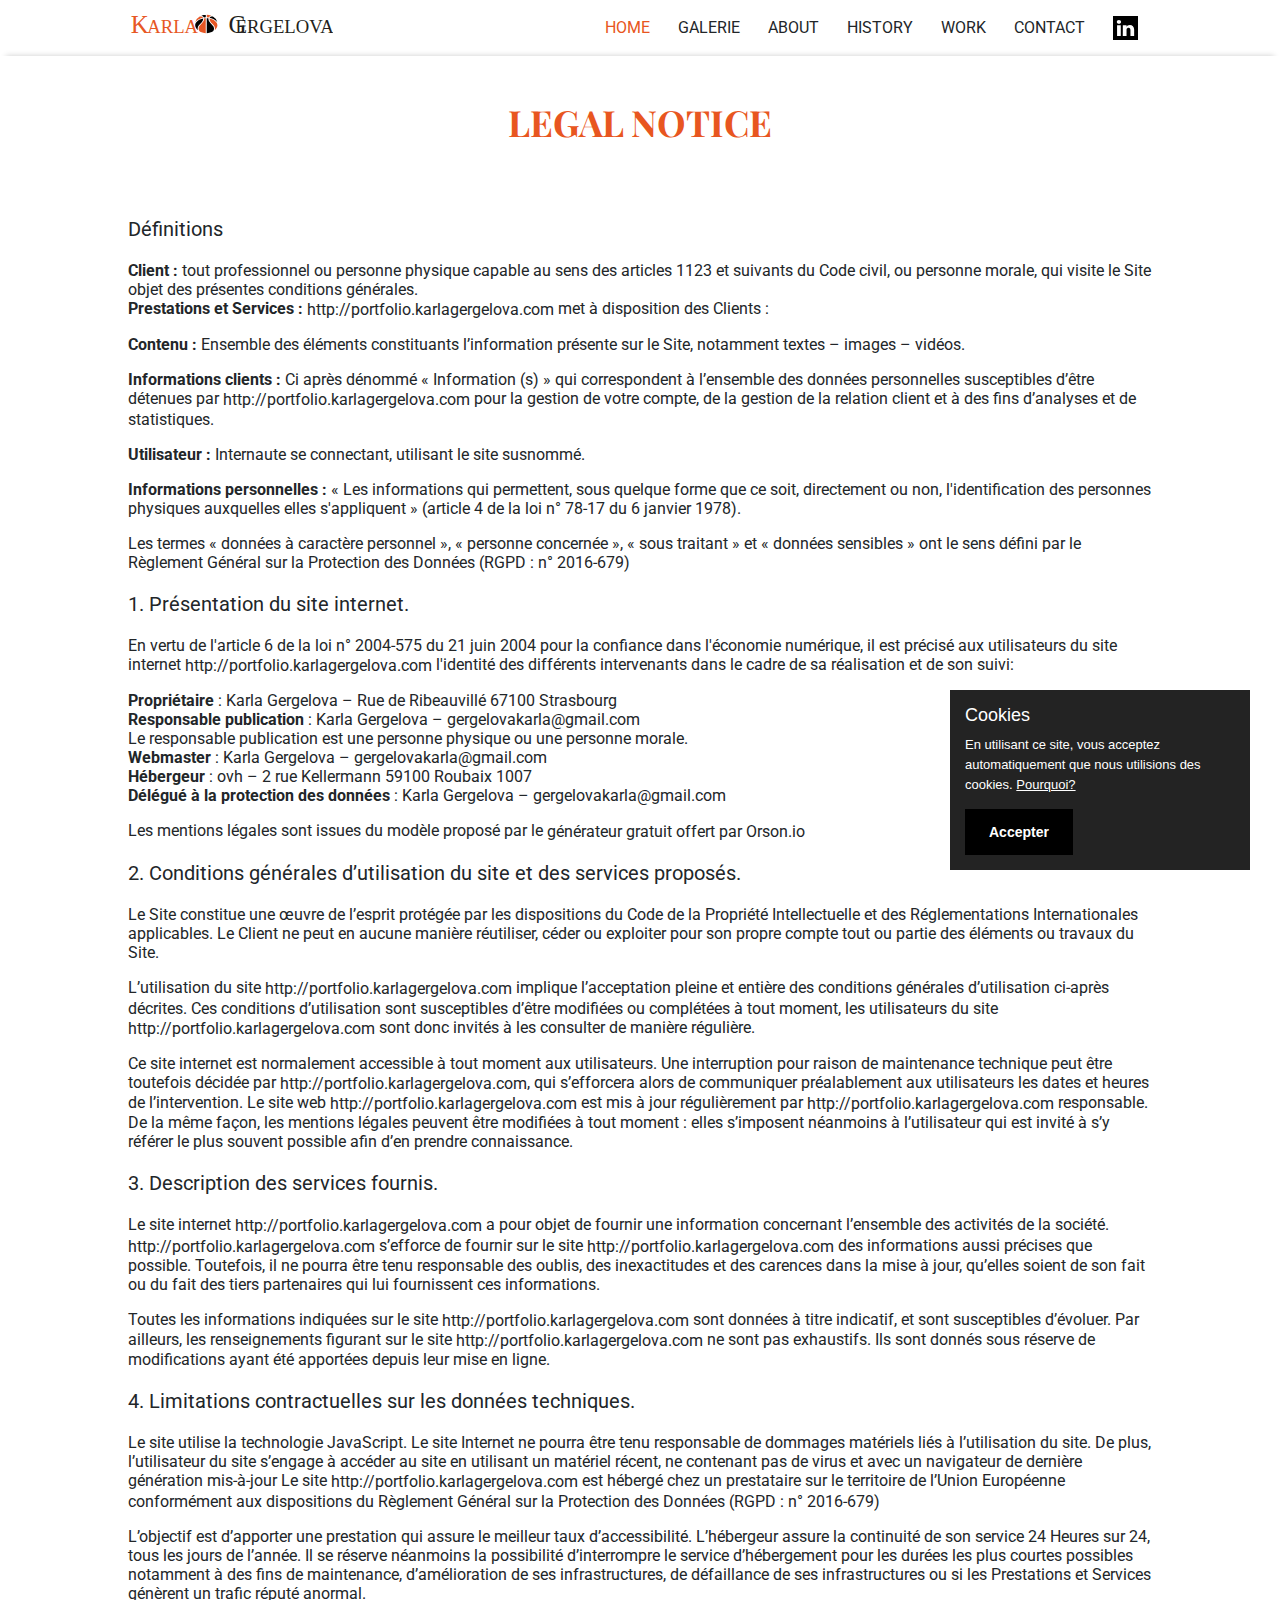
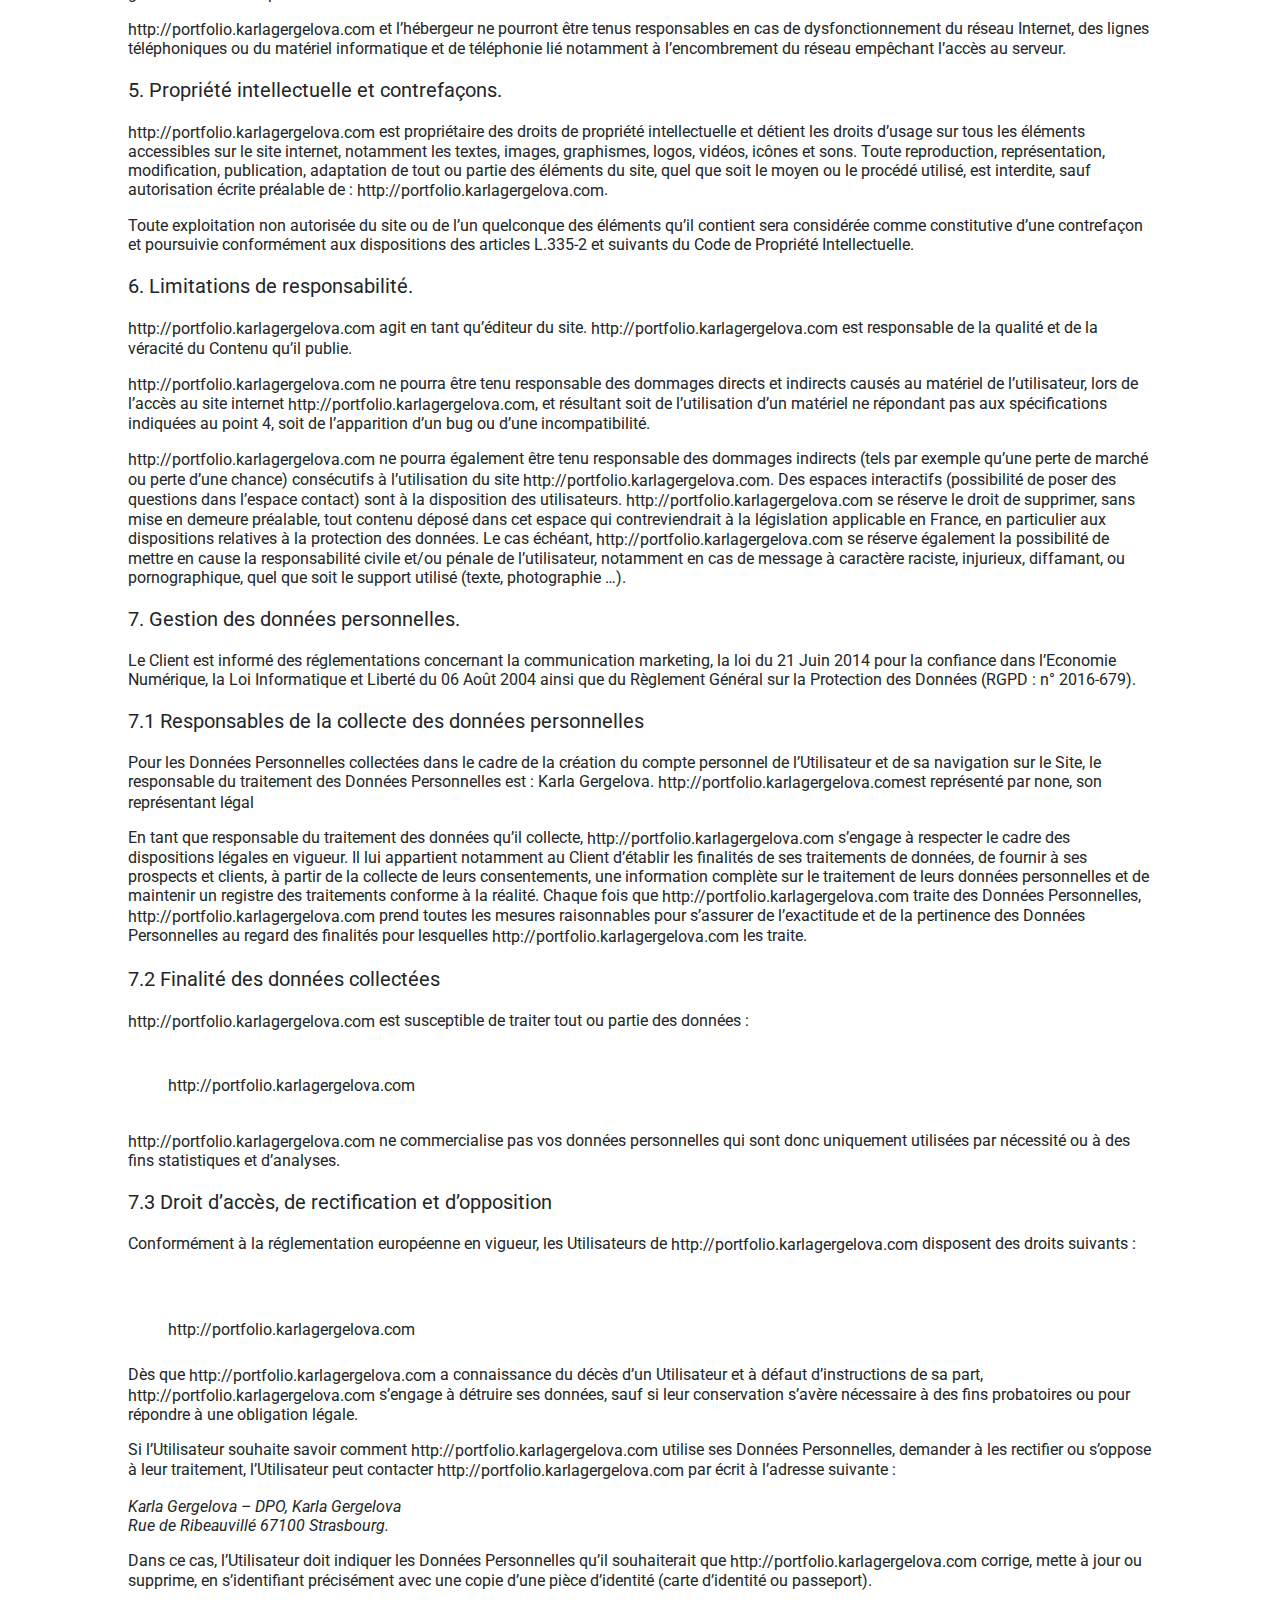
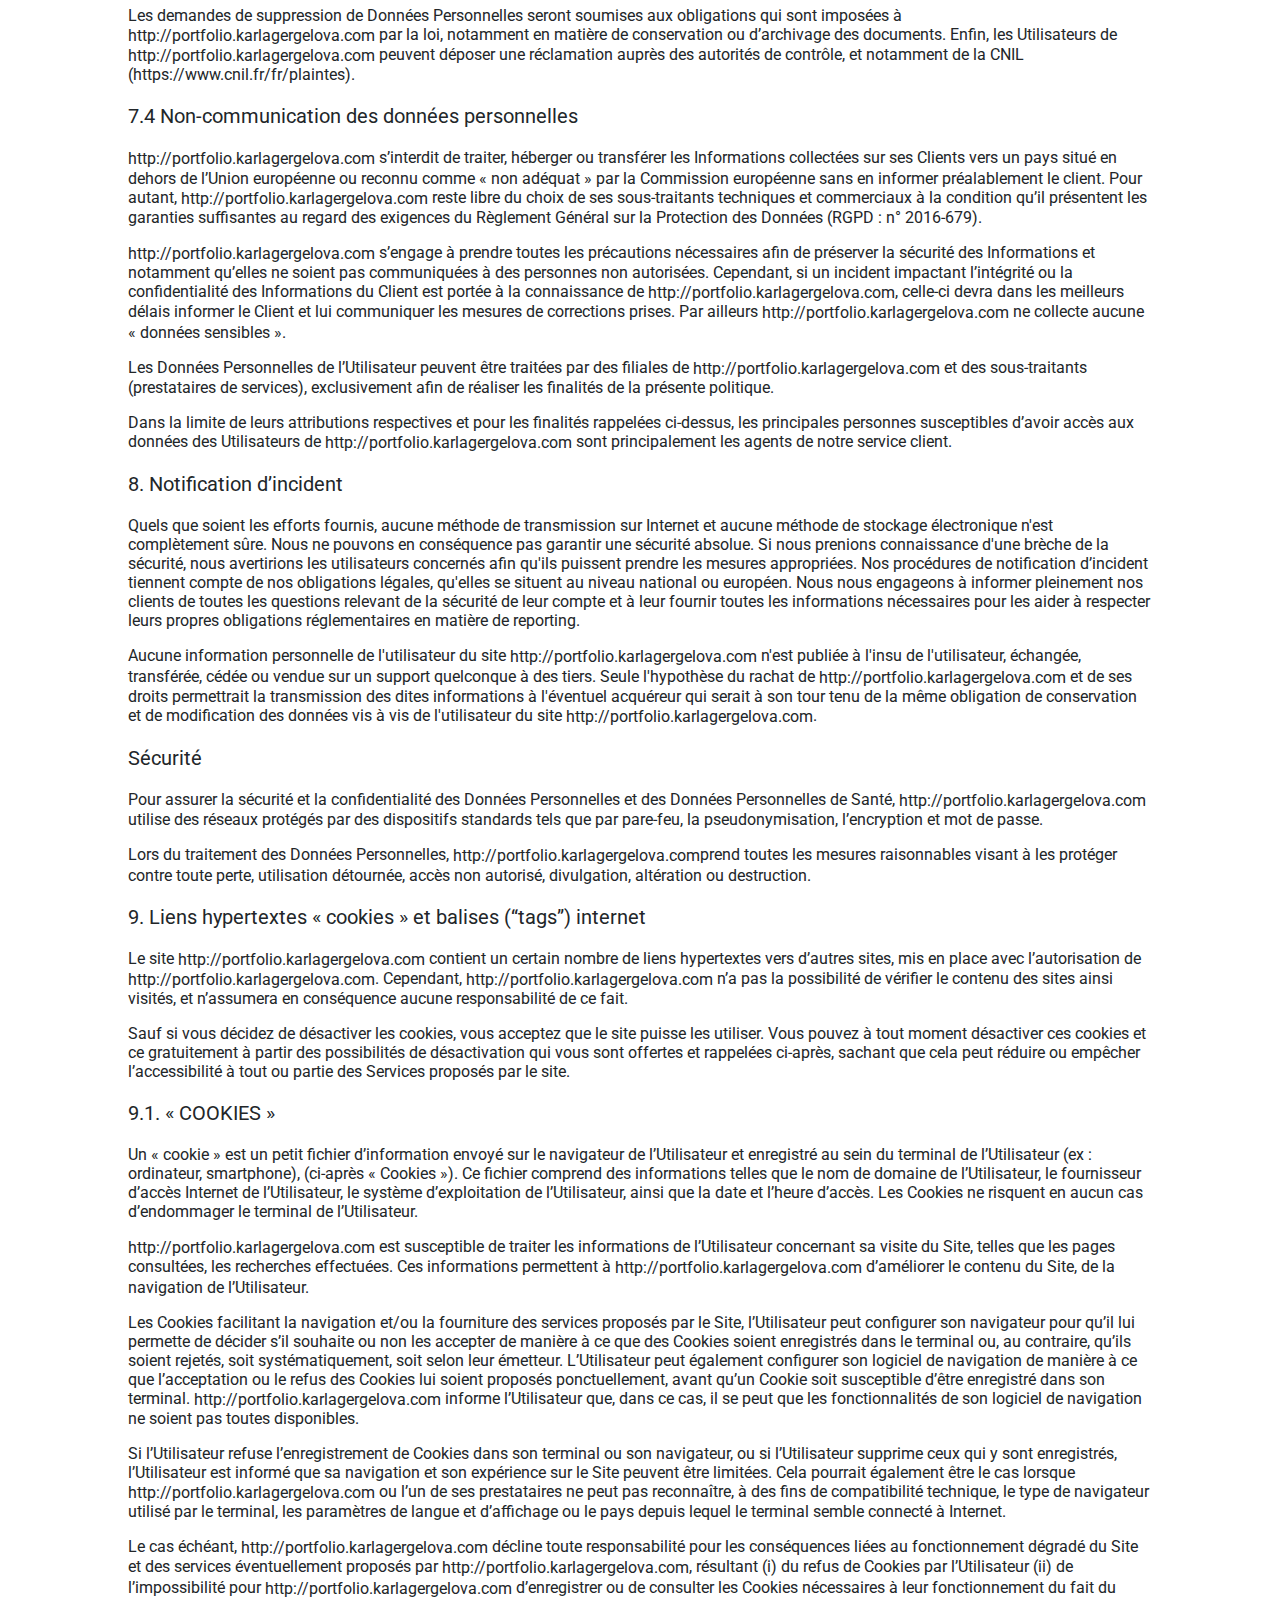
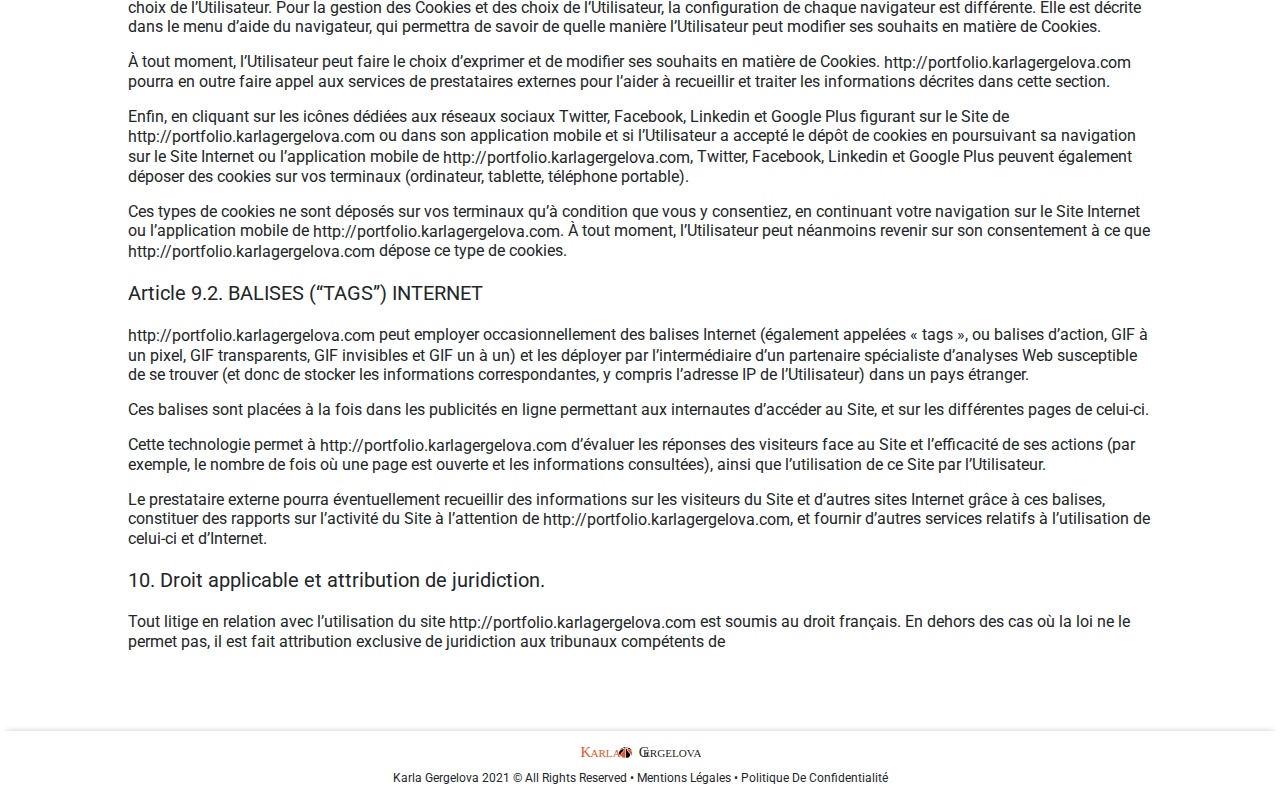
<file: mentions-basket.html>
<!DOCTYPE html>
<html lang="fr">

<head>
    <meta charset="UTF-8">
    <!-- WEBSITE TITLE -->
    <title>Legal Notice</title>

    <!-- STYLESHEET -->
    <link href="style-basket.css" rel="stylesheet" type="text/css" media="all">

    <!-- GOOGLE FONTS -->
    <link rel="preconnect" href="https://fonts.googleapis.com"> 
    <link rel="preconnect" href="https://fonts.gstatic.com" crossorigin> 
    <link href="https://fonts.googleapis.com/css2?family=Playfair+Display:ital,wght@0,400;0,500;0,600;0,700;0,800;0,900;1,400;1,500;1,600;1,700;1,800;1,900&family=Roboto:ital,wght@0,100;0,300;0,400;0,500;0,700;1,100;1,300;1,400;1,500;1,700&display=swap" rel="stylesheet">
       
    <!-- FAVICON -->
    <link rel="shortcut icon" type="image/jpg" href="images/logo/kg-portfolio-logo-basket-favicon.ico" />
</head>

<body>
    <!-- SCROLL TO TOP BUTTON -->
    <button onclick="topFunction()" id="myBtn" title="Go to top"><img
            src="images/kg-portoflio-scroll-top-button-icon.png"
            alt="scroll top button of arrow sign in a circle"></button>

    <!-- HEADER - LOGO AND NAVIGATION-->
    <header>
        <section class="navigation">
            <div class="container">
                <a href="basket.html" class="logo"><img src="images/logo/kg-portfolio-logo-basket.svg"
                        alt="logo for professional portfolio of the website" /></a>
                <nav id="main-navigation">
                    <a href="basket.html" class="orange">home</a>
                    <a href="#gallery" class="orange-on-hover">galerie</a>
                    <a href="#about" class="orange-on-hover">about</a>
                    <a href="#history" class="orange-on-hover">history</a>
                    <a href="portfolio.html" class="orange-on-hover">work</a>
                    <a href="#contact" class="orange-on-hover">Contact</a>
                    <a href="https://www.linkedin.com/in/karla-gergelova/" class="linkedin orange-on-hover"><img
                            src="images/svg/kg-portfolio-linkedin-icon-black.svg"
                            alt="linkedin icon black and white"></a>
                </nav>
            </div>
        </section>
    </header>

    <!-- MAIN SECTION -->
    <section id="mentions">
        <div class="container">
            <h1 class="hidden">legal notice</h1>
            <h2 class="text-center">legal notice</h2>

            <h3>Définitions</h3>
            <p><b>Client :</b> tout professionnel ou personne physique capable au sens des articles 1123 et suivants du
                Code civil, ou personne morale, qui visite le Site objet des présentes conditions générales.<br>
                <b>Prestations et Services :</b> <a
                href="http://portfolio.karlagergelova.com">http://portfolio.karlagergelova.com</a> met à disposition
                des Clients :
            </p>
            <p><b>Contenu :</b> Ensemble des éléments constituants l’information présente sur le Site, notamment textes
                – images – vidéos.</p>
            <p><b>Informations clients :</b> Ci après dénommé « Information (s) » qui correspondent à l’ensemble des
                données personnelles susceptibles d’être détenues par <a
                href="http://portfolio.karlagergelova.com">http://portfolio.karlagergelova.com</a> pour la gestion
                de votre compte, de la gestion de la relation client et à des fins d’analyses et de statistiques.</p>
            <p><b>Utilisateur :</b> Internaute se connectant, utilisant le site susnommé.</p>
            <p><b>Informations personnelles :</b> « Les informations qui permettent, sous quelque forme que ce soit,
                directement ou non, l'identification des personnes physiques auxquelles elles s'appliquent » (article 4
                de la loi n° 78-17 du 6 janvier 1978).</p>
            <p>Les termes « données à caractère personnel », « personne concernée », « sous traitant » et « données
                sensibles » ont le sens défini par le Règlement Général sur la Protection des Données (RGPD : n°
                2016-679)</p>

            <h3>1. Présentation du site internet.</h3>
            <p>En vertu de l'article 6 de la loi n° 2004-575 du 21 juin 2004 pour la confiance dans l'économie
                numérique, il est précisé aux utilisateurs du site internet <a
                    href="http://portfolio.karlagergelova.com">http://portfolio.karlagergelova.com</a> l'identité des
                différents intervenants dans le cadre de sa réalisation et de son suivi:
            </p>
            <p><strong>Propriétaire</strong> : Karla Gergelova – Rue de Ribeauvillé 67100 Strasbourg<br>
                <strong>Responsable publication</strong> : Karla Gergelova – gergelovakarla@gmail.com<br>
                Le responsable publication est une personne physique ou une personne morale.<br>
                <strong>Webmaster</strong> : Karla Gergelova – gergelovakarla@gmail.com<br>
                <strong>Hébergeur</strong> : ovh – 2 rue Kellermann 59100 Roubaix 1007<br>
                <strong>Délégué à la protection des données</strong> : Karla Gergelova – gergelovakarla@gmail.com<br>
            </p>
            <div ng-bind-html="linkHTML">
                <p>Les mentions légales sont issues du modèle proposé par le <a
                    href="https://fr.orson.io/1371/generateur-mentions-legales"
                    title="générateur gratuit offert par Orson.io">générateur gratuit offert par Orson.io</a></p>
            </div>

            <h3>2. Conditions générales d’utilisation du site et des services proposés.</h3>
            <p>Le Site constitue une œuvre de l’esprit protégée par les dispositions du Code de la Propriété
                Intellectuelle et des Réglementations Internationales applicables.
                Le Client ne peut en aucune manière réutiliser, céder ou exploiter pour son propre compte tout ou partie
                des éléments ou travaux du Site.</p>
            <p>L’utilisation du site <a
                href="http://portfolio.karlagergelova.com">http://portfolio.karlagergelova.com</a> implique
                l’acceptation pleine et entière des conditions générales d’utilisation ci-après décrites. Ces conditions
                d’utilisation sont susceptibles d’être modifiées ou complétées à tout moment, les utilisateurs du site
                <a href="http://portfolio.karlagergelova.com">http://portfolio.karlagergelova.com</a> sont donc invités
                à les consulter de manière régulière.</p>
            <p>Ce site internet est normalement accessible à tout moment aux utilisateurs. Une interruption pour raison
                de maintenance technique peut être toutefois décidée par <a
                href="http://portfolio.karlagergelova.com">http://portfolio.karlagergelova.com</a>, qui s’efforcera
                alors de communiquer préalablement aux utilisateurs les dates et heures de l’intervention.
                Le site web <a href="http://portfolio.karlagergelova.com">http://portfolio.karlagergelova.com</a> est
                mis à jour régulièrement par <a
                href="http://portfolio.karlagergelova.com">http://portfolio.karlagergelova.com</a> responsable. De
                la même façon, les mentions légales peuvent être modifiées à tout moment : elles s’imposent néanmoins à
                l’utilisateur qui est invité à s’y référer le plus souvent possible afin d’en prendre connaissance.</p>

            <h3>3. Description des services fournis.</h3>
            <p>Le site internet <a href="http://portfolio.karlagergelova.com">http://portfolio.karlagergelova.com</a> a
                pour objet de fournir une information concernant l’ensemble des activités de la société.
                <a href="http://portfolio.karlagergelova.com">http://portfolio.karlagergelova.com</a> s’efforce de
                fournir sur le site <a
                href="http://portfolio.karlagergelova.com">http://portfolio.karlagergelova.com</a> des informations
                aussi précises que possible. Toutefois, il ne pourra être tenu responsable des oublis, des inexactitudes
                et des carences dans la mise à jour, qu’elles soient de son fait ou du fait des tiers partenaires qui
                lui fournissent ces informations.
            </p>
            <p>Toutes les informations indiquées sur le site <a
                href="http://portfolio.karlagergelova.com">http://portfolio.karlagergelova.com</a> sont données à
                titre indicatif, et sont susceptibles d’évoluer. Par ailleurs, les renseignements figurant sur le site
                <a href="http://portfolio.karlagergelova.com">http://portfolio.karlagergelova.com</a> ne sont pas
                exhaustifs. Ils sont donnés sous réserve de modifications ayant été apportées depuis leur mise en ligne.
            </p>

            <h3>4. Limitations contractuelles sur les données techniques.</h3>
            <p>Le site utilise la technologie JavaScript.
                Le site Internet ne pourra être tenu responsable de dommages matériels liés à l’utilisation du site. De
                plus, l’utilisateur du site s’engage à accéder au site en utilisant un matériel récent, ne contenant pas
                de virus et avec un navigateur de dernière génération mis-à-jour
                Le site <a href="http://portfolio.karlagergelova.com">http://portfolio.karlagergelova.com</a> est
                hébergé chez un prestataire sur le territoire de l’Union Européenne conformément aux dispositions du
                Règlement Général sur la Protection des Données (RGPD : n° 2016-679)</p>
            <p>L’objectif est d’apporter une prestation qui assure le meilleur taux d’accessibilité. L’hébergeur assure
                la continuité de son service 24 Heures sur 24, tous les jours de l’année. Il se réserve néanmoins la
                possibilité d’interrompre le service d’hébergement pour les durées les plus courtes possibles notamment
                à des fins de maintenance, d’amélioration de ses infrastructures, de défaillance de ses infrastructures
                ou si les Prestations et Services génèrent un trafic réputé anormal.</p>
            <p><a href="http://portfolio.karlagergelova.com">http://portfolio.karlagergelova.com</a> et l’hébergeur ne
                pourront être tenus responsables en cas de dysfonctionnement du réseau Internet, des lignes
                téléphoniques ou du matériel informatique et de téléphonie lié notamment à l’encombrement du réseau
                empêchant l’accès au serveur.</p>

            <h3>5. Propriété intellectuelle et contrefaçons.</h3>
            <p><a href="http://portfolio.karlagergelova.com">http://portfolio.karlagergelova.com</a> est propriétaire
                des droits de propriété intellectuelle et détient les droits d’usage sur tous les éléments accessibles
                sur le site internet, notamment les textes, images, graphismes, logos, vidéos, icônes et sons.
                Toute reproduction, représentation, modification, publication, adaptation de tout ou partie des éléments
                du site, quel que soit le moyen ou le procédé utilisé, est interdite, sauf autorisation écrite préalable
                de : <a href="http://portfolio.karlagergelova.com">http://portfolio.karlagergelova.com</a>.</p>
            <p>Toute exploitation non autorisée du site ou de l’un quelconque des éléments qu’il contient sera
                considérée comme constitutive d’une contrefaçon et poursuivie conformément aux dispositions des articles
                L.335-2 et suivants du Code de Propriété Intellectuelle.</p>

            <h3>6. Limitations de responsabilité.</h3>
            <p><a href="http://portfolio.karlagergelova.com">http://portfolio.karlagergelova.com</a> agit en tant
                qu’éditeur du site. <a
                href="http://portfolio.karlagergelova.com">http://portfolio.karlagergelova.com</a> est responsable
                de la qualité et de la véracité du Contenu qu’il publie. </p>
            <p><a href="http://portfolio.karlagergelova.com">http://portfolio.karlagergelova.com</a> ne pourra être tenu
                responsable des dommages directs et indirects causés au matériel de l’utilisateur, lors de l’accès au
                site internet <a href="http://portfolio.karlagergelova.com">http://portfolio.karlagergelova.com</a>, et
                résultant soit de l’utilisation d’un matériel ne répondant pas aux spécifications indiquées au point 4,
                soit de l’apparition d’un bug ou d’une incompatibilité.</p>
            <p><a href="http://portfolio.karlagergelova.com">http://portfolio.karlagergelova.com</a> ne pourra également
                être tenu responsable des dommages indirects (tels par exemple qu’une perte de marché ou perte d’une
                chance) consécutifs à l’utilisation du site <a
                href="http://portfolio.karlagergelova.com">http://portfolio.karlagergelova.com</a>.
                Des espaces interactifs (possibilité de poser des questions dans l’espace contact) sont à la disposition
                des utilisateurs. <a href="http://portfolio.karlagergelova.com">http://portfolio.karlagergelova.com</a>
                se réserve le droit de supprimer, sans mise en demeure préalable, tout contenu déposé dans cet espace
                qui contreviendrait à la législation applicable en France, en particulier aux dispositions relatives à
                la protection des données. Le cas échéant, <a
                href="http://portfolio.karlagergelova.com">http://portfolio.karlagergelova.com</a> se réserve
                également la possibilité de mettre en cause la responsabilité civile et/ou pénale de l’utilisateur,
                notamment en cas de message à caractère raciste, injurieux, diffamant, ou pornographique, quel que soit
                le support utilisé (texte, photographie …).</p>

            <h3>7. Gestion des données personnelles.</h3>
            <p>Le Client est informé des réglementations concernant la communication marketing, la loi du 21 Juin 2014
                pour la confiance dans l’Economie Numérique, la Loi Informatique et Liberté du 06 Août 2004 ainsi que du
                Règlement Général sur la Protection des Données (RGPD : n° 2016-679). </p>

            <h3>7.1 Responsables de la collecte des données personnelles</h3>
            <p>Pour les Données Personnelles collectées dans le cadre de la création du compte personnel de
                l’Utilisateur et de sa navigation sur le Site, le responsable du traitement des Données Personnelles est
                : Karla Gergelova. <a
                href="http://portfolio.karlagergelova.com">http://portfolio.karlagergelova.com</a>est représenté par
                none, son représentant légal</p>
            <p>En tant que responsable du traitement des données qu’il collecte, <a
                href="http://portfolio.karlagergelova.com">http://portfolio.karlagergelova.com</a> s’engage à
                respecter le cadre des dispositions légales en vigueur. Il lui appartient notamment au Client d’établir
                les finalités de ses traitements de données, de fournir à ses prospects et clients, à partir de la
                collecte de leurs consentements, une information complète sur le traitement de leurs données
                personnelles et de maintenir un registre des traitements conforme à la réalité.
                Chaque fois que <a href="http://portfolio.karlagergelova.com">http://portfolio.karlagergelova.com</a>
                traite des Données Personnelles, <a
                href="http://portfolio.karlagergelova.com">http://portfolio.karlagergelova.com</a> prend toutes les
                mesures raisonnables pour s’assurer de l’exactitude et de la pertinence des Données Personnelles au
                regard des finalités pour lesquelles <a
                href="http://portfolio.karlagergelova.com">http://portfolio.karlagergelova.com</a> les traite.</p>

            <h3>7.2 Finalité des données collectées</h3>
            <p><a href="http://portfolio.karlagergelova.com">http://portfolio.karlagergelova.com</a> est susceptible de
                traiter tout ou partie des données : </p>
            <ul>
                <li>pour permettre la navigation sur le Site et la gestion et la traçabilité des prestations et services
                    commandés par l’utilisateur : données de connexion et d’utilisation du Site, facturation, historique
                    des commandes, etc. 
                </li>
                <li>pour prévenir et lutter contre la fraude informatique (spamming, hacking…) : matériel informatique
                    utilisé pour la navigation, l’adresse IP, le mot de passe (hashé) 
                </li>
                <li>pour améliorer la navigation sur le Site : données de connexion et d’utilisation 
                </li>
                <li>pour mener des enquêtes de satisfaction facultatives sur <a
                    href="http://portfolio.karlagergelova.com">http://portfolio.karlagergelova.com</a> : adresse
                    email 
                </li>
                <li>pour mener des campagnes de communication (sms, mail) : numéro de téléphone, adresse email
                </li>
            </ul>
            <p><a href="http://portfolio.karlagergelova.com">http://portfolio.karlagergelova.com</a> ne commercialise
                pas vos données personnelles qui sont donc uniquement utilisées par nécessité ou à des fins statistiques
                et d’analyses.</p>

            <h3>7.3 Droit d’accès, de rectification et d’opposition</h3>

            <p>Conformément à la réglementation européenne en vigueur, les Utilisateurs de <a
                href="http://portfolio.karlagergelova.com">http://portfolio.karlagergelova.com</a> disposent des
                droits suivants : </p>
            <ul>
                <li>droit d'accès (article 15 RGPD) et de rectification (article 16 RGPD), de mise à jour, de complétude
                    des données des Utilisateurs droit de verrouillage ou d’effacement des données des Utilisateurs à
                    caractère personnel (article 17 du RGPD), lorsqu’elles sont inexactes, incomplètes, équivoques,
                    périmées, ou dont la collecte, l'utilisation, la communication ou la conservation est interdite
                </li>
                <li>droit de retirer à tout moment un consentement (article 13-2c RGPD) </li>
                <li>droit à la limitation du traitement des données des Utilisateurs (article 18 RGPD) </li>
                <li>droit d’opposition au traitement des données des Utilisateurs (article 21 RGPD) </li>
                <li>droit à la portabilité des données que les Utilisateurs auront fournies, lorsque ces données font
                    l’objet de traitements automatisés fondés sur leur consentement ou sur un contrat (article 20 RGPD)
                </li>
                <li>droit de définir le sort des données des Utilisateurs après leur mort et de choisir à qui <a
                    href="http://portfolio.karlagergelova.com">http://portfolio.karlagergelova.com</a> devra
                    communiquer (ou non) ses données à un tiers qu’ils aura préalablement désigné
                </li>
            </ul>
            <p>Dès que <a href="http://portfolio.karlagergelova.com">http://portfolio.karlagergelova.com</a> a
                connaissance du décès d’un Utilisateur et à défaut d’instructions de sa part, <a
                href="http://portfolio.karlagergelova.com">http://portfolio.karlagergelova.com</a> s’engage à
                détruire ses données, sauf si leur conservation s’avère nécessaire à des fins probatoires ou pour
                répondre à une obligation légale.
            </p>

            <p>Si l’Utilisateur souhaite savoir comment <a
                href="http://portfolio.karlagergelova.com">http://portfolio.karlagergelova.com</a> utilise ses
                Données Personnelles, demander à les rectifier ou s’oppose à leur traitement, l’Utilisateur peut
                contacter <a href="http://portfolio.karlagergelova.com">http://portfolio.karlagergelova.com</a> par
                écrit à l’adresse suivante : 
            </p>
            <p><i>Karla Gergelova – DPO, Karla Gergelova <br>
                Rue de Ribeauvillé 67100 Strasbourg.</i>
            </p>
            <p>Dans ce cas, l’Utilisateur doit indiquer les Données Personnelles qu’il souhaiterait que <a
                href="http://portfolio.karlagergelova.com">http://portfolio.karlagergelova.com</a> corrige, mette à
                jour ou supprime, en s’identifiant précisément avec une copie d’une pièce d’identité (carte d’identité
                ou passeport). 
            </p>
            <p>Les demandes de suppression de Données Personnelles seront soumises aux obligations qui sont imposées à
                <a href="http://portfolio.karlagergelova.com">http://portfolio.karlagergelova.com</a> par la loi,
                notamment en matière de conservation ou d’archivage des documents. Enfin, les Utilisateurs de <a
                href="http://portfolio.karlagergelova.com">http://portfolio.karlagergelova.com</a> peuvent déposer
                une réclamation auprès des autorités de contrôle, et notamment de la CNIL
                (https://www.cnil.fr/fr/plaintes).
            </p>

            <h3>7.4 Non-communication des données personnelles</h3>
            <p><a href="http://portfolio.karlagergelova.com">http://portfolio.karlagergelova.com</a> s’interdit de
                traiter, héberger ou transférer les Informations collectées sur ses Clients vers un pays situé en dehors
                de l’Union européenne ou reconnu comme « non adéquat » par la Commission européenne sans en informer
                préalablement le client. Pour autant, <a
                href="http://portfolio.karlagergelova.com">http://portfolio.karlagergelova.com</a> reste libre du
                choix de ses sous-traitants techniques et commerciaux à la condition qu’il présentent les garanties
                suffisantes au regard des exigences du Règlement Général sur la Protection des Données (RGPD : n°
                2016-679).
            </p>
            <p><a href="http://portfolio.karlagergelova.com">http://portfolio.karlagergelova.com</a> s’engage à prendre
                toutes les précautions nécessaires afin de préserver la sécurité des Informations et notamment qu’elles
                ne soient pas communiquées à des personnes non autorisées. Cependant, si un incident impactant
                l’intégrité ou la confidentialité des Informations du Client est portée à la connaissance de <a
                href="http://portfolio.karlagergelova.com">http://portfolio.karlagergelova.com</a>, celle-ci devra
                dans les meilleurs délais informer le Client et lui communiquer les mesures de corrections prises. Par
                ailleurs <a href="http://portfolio.karlagergelova.com">http://portfolio.karlagergelova.com</a> ne
                collecte aucune « données sensibles ».
            </p>
            <p>Les Données Personnelles de l’Utilisateur peuvent être traitées par des filiales de <a
                href="http://portfolio.karlagergelova.com">http://portfolio.karlagergelova.com</a> et des
                sous-traitants (prestataires de services), exclusivement afin de réaliser les finalités de la présente
                politique.
            </p>
            <p>Dans la limite de leurs attributions respectives et pour les finalités rappelées ci-dessus, les
                principales personnes susceptibles d’avoir accès aux données des Utilisateurs de <a
                href="http://portfolio.karlagergelova.com">http://portfolio.karlagergelova.com</a> sont
                principalement les agents de notre service client.
            </p>
            <div ng-bind-html="rgpdHTML"></div>

            <h3>8. Notification d’incident</h3>
            <p>Quels que soient les efforts fournis, aucune méthode de transmission sur Internet et aucune méthode de
                stockage électronique n'est complètement sûre. Nous ne pouvons en conséquence pas garantir une sécurité
                absolue.
                Si nous prenions connaissance d'une brèche de la sécurité, nous avertirions les utilisateurs concernés
                afin qu'ils puissent prendre les mesures appropriées. Nos procédures de notification d’incident tiennent
                compte de nos obligations légales, qu'elles se situent au niveau national ou européen. Nous nous
                engageons à informer pleinement nos clients de toutes les questions relevant de la sécurité de leur
                compte et à leur fournir toutes les informations nécessaires pour les aider à respecter leurs propres
                obligations réglementaires en matière de reporting.
            </p>
            <p>Aucune information personnelle de l'utilisateur du site <a
                href="http://portfolio.karlagergelova.com">http://portfolio.karlagergelova.com</a> n'est publiée à
                l'insu de l'utilisateur, échangée, transférée, cédée ou vendue sur un support quelconque à des tiers.
                Seule l'hypothèse du rachat de <a
                href="http://portfolio.karlagergelova.com">http://portfolio.karlagergelova.com</a> et de ses droits
                permettrait la transmission des dites informations à l'éventuel acquéreur qui serait à son tour tenu de
                la même obligation de conservation et de modification des données vis à vis de l'utilisateur du site <a
                href="http://portfolio.karlagergelova.com">http://portfolio.karlagergelova.com</a>.
            </p>

            <h3>Sécurité</h3>
            <p>Pour assurer la sécurité et la confidentialité des Données Personnelles et des Données Personnelles de
                Santé, <a href="http://portfolio.karlagergelova.com">http://portfolio.karlagergelova.com</a> utilise des
                réseaux protégés par des dispositifs standards tels que par pare-feu, la pseudonymisation, l’encryption
                et mot de passe. 
            </p>
            <p>Lors du traitement des Données Personnelles, <a
                href="http://portfolio.karlagergelova.com">http://portfolio.karlagergelova.com</a>prend toutes les
                mesures raisonnables visant à les protéger contre toute perte, utilisation détournée, accès non
                autorisé, divulgation, altération ou destruction.</p>

            <h3>9. Liens hypertextes « cookies » et balises (“tags”) internet</h3>
            <p>Le site <a href="http://portfolio.karlagergelova.com">http://portfolio.karlagergelova.com</a> contient
                un certain nombre de liens hypertextes vers d’autres sites, mis en place avec l’autorisation de <a
                href="http://portfolio.karlagergelova.com">http://portfolio.karlagergelova.com</a>. Cependant, <a
                href="http://portfolio.karlagergelova.com">http://portfolio.karlagergelova.com</a> n’a pas la
                possibilité de vérifier le contenu des sites ainsi visités, et n’assumera en conséquence aucune
                responsabilité de ce fait.</p>
            <p>Sauf si vous décidez de désactiver les cookies, vous acceptez que le site puisse les utiliser. Vous pouvez à
                tout moment désactiver ces cookies et ce gratuitement à partir des possibilités de désactivation qui vous
                sont offertes et rappelées ci-après, sachant que cela peut réduire ou empêcher l’accessibilité à tout ou
                partie des Services proposés par le site.
            </p>

            <h3>9.1. « COOKIES »</h3>
            <p>Un « cookie » est un petit fichier d’information envoyé sur le navigateur de l’Utilisateur et enregistré
                au sein du terminal de l’Utilisateur (ex : ordinateur, smartphone), (ci-après « Cookies »). Ce fichier
                comprend des informations telles que le nom de domaine de l’Utilisateur, le fournisseur d’accès Internet
                de l’Utilisateur, le système d’exploitation de l’Utilisateur, ainsi que la date et l’heure d’accès. Les
                Cookies ne risquent en aucun cas d’endommager le terminal de l’Utilisateur.
            </p>
            <p><a href="http://portfolio.karlagergelova.com">http://portfolio.karlagergelova.com</a> est susceptible de
                traiter les informations de l’Utilisateur concernant sa visite du Site, telles que les pages consultées,
                les recherches effectuées. Ces informations permettent à <a
                href="http://portfolio.karlagergelova.com">http://portfolio.karlagergelova.com</a> d’améliorer le
                contenu du Site, de la navigation de l’Utilisateur.
            </p>
            <p>Les Cookies facilitant la navigation et/ou la fourniture des services proposés par le Site,
                l’Utilisateur peut configurer son navigateur pour qu’il lui permette de décider s’il souhaite ou non les
                accepter de manière à ce que des Cookies soient enregistrés dans le terminal ou, au contraire, qu’ils
                soient rejetés, soit systématiquement, soit selon leur émetteur. L’Utilisateur peut également configurer
                son logiciel de navigation de manière à ce que l’acceptation ou le refus des Cookies lui soient proposés
                ponctuellement, avant qu’un Cookie soit susceptible d’être enregistré dans son terminal. <a
                href="http://portfolio.karlagergelova.com">http://portfolio.karlagergelova.com</a> informe
                l’Utilisateur que, dans ce cas, il se peut que les fonctionnalités de son logiciel de navigation ne
                soient pas toutes disponibles.
            </p>
            <p>Si l’Utilisateur refuse l’enregistrement de Cookies dans son terminal ou son navigateur, ou si
                l’Utilisateur supprime ceux qui y sont enregistrés, l’Utilisateur est informé que sa navigation et son
                expérience sur le Site peuvent être limitées. Cela pourrait également être le cas lorsque <a
                href="http://portfolio.karlagergelova.com">http://portfolio.karlagergelova.com</a> ou l’un de ses
                prestataires ne peut pas reconnaître, à des fins de compatibilité technique, le type de navigateur
                utilisé par le terminal, les paramètres de langue et d’affichage ou le pays depuis lequel le terminal
                semble connecté à Internet.
            </p>
            <p>Le cas échéant, <a href="http://portfolio.karlagergelova.com">http://portfolio.karlagergelova.com</a>
                décline toute responsabilité pour les conséquences liées au fonctionnement dégradé du Site et des
                services éventuellement proposés par <a
                href="http://portfolio.karlagergelova.com">http://portfolio.karlagergelova.com</a>, résultant (i) du
                refus de Cookies par l’Utilisateur (ii) de l’impossibilité pour <a
                href="http://portfolio.karlagergelova.com">http://portfolio.karlagergelova.com</a> d’enregistrer ou
                de consulter les Cookies nécessaires à leur fonctionnement du fait du choix de l’Utilisateur. Pour la
                gestion des Cookies et des choix de l’Utilisateur, la configuration de chaque navigateur est différente.
                Elle est décrite dans le menu d’aide du navigateur, qui permettra de savoir de quelle manière
                l’Utilisateur peut modifier ses souhaits en matière de Cookies.
            </p>
            <p>À tout moment, l’Utilisateur peut faire le choix d’exprimer et de modifier ses souhaits en matière de
                Cookies. <a href="http://portfolio.karlagergelova.com">http://portfolio.karlagergelova.com</a> pourra en
                outre faire appel aux services de prestataires externes pour l’aider à recueillir et traiter les
                informations décrites dans cette section.
            </p>
            <p>Enfin, en cliquant sur les icônes dédiées aux réseaux sociaux Twitter, Facebook, Linkedin et Google Plus
                figurant sur le Site de <a
                href="http://portfolio.karlagergelova.com">http://portfolio.karlagergelova.com</a> ou dans son
                application mobile et si l’Utilisateur a accepté le dépôt de cookies en poursuivant sa navigation sur le
                Site Internet ou l’application mobile de <a
                href="http://portfolio.karlagergelova.com">http://portfolio.karlagergelova.com</a>, Twitter,
                Facebook, Linkedin et Google Plus peuvent également déposer des cookies sur vos terminaux (ordinateur,
                tablette, téléphone portable).
            </p>
            <p>Ces types de cookies ne sont déposés sur vos terminaux qu’à condition que vous y consentiez, en
                continuant votre navigation sur le Site Internet ou l’application mobile de <a
                href="http://portfolio.karlagergelova.com">http://portfolio.karlagergelova.com</a>. À tout moment,
                l’Utilisateur peut néanmoins revenir sur son consentement à ce que <a
                href="http://portfolio.karlagergelova.com">http://portfolio.karlagergelova.com</a> dépose ce type de
                cookies.
            </p>

            <h3>Article 9.2. BALISES (“TAGS”) INTERNET</h3>
            <p><a href="http://portfolio.karlagergelova.com">http://portfolio.karlagergelova.com</a> peut employer
                occasionnellement des balises Internet (également appelées « tags », ou balises d’action, GIF à un
                pixel, GIF transparents, GIF invisibles et GIF un à un) et les déployer par l’intermédiaire d’un
                partenaire spécialiste d’analyses Web susceptible de se trouver (et donc de stocker les informations
                correspondantes, y compris l’adresse IP de l’Utilisateur) dans un pays étranger.
            </p>
            <p>Ces balises sont placées à la fois dans les publicités en ligne permettant aux internautes d’accéder au
                Site, et sur les différentes pages de celui-ci.
            </p>
            <p>Cette technologie permet à <a
                href="http://portfolio.karlagergelova.com">http://portfolio.karlagergelova.com</a> d’évaluer les
                réponses des visiteurs face au Site et l’efficacité de ses actions (par exemple, le nombre de fois où
                une page est ouverte et les informations consultées), ainsi que l’utilisation de ce Site par
                l’Utilisateur. 
            </p>
            <p>Le prestataire externe pourra éventuellement recueillir des informations sur les visiteurs du Site et
                d’autres sites Internet grâce à ces balises, constituer des rapports sur l’activité du Site à
                l’attention de <a href="http://portfolio.karlagergelova.com">http://portfolio.karlagergelova.com</a>, et
                fournir d’autres services relatifs à l’utilisation de celui-ci et d’Internet.
            </p>

            <h3>10. Droit applicable et attribution de juridiction.</h3>
            <p>Tout litige en relation avec l’utilisation du site <a
                href="http://portfolio.karlagergelova.com">http://portfolio.karlagergelova.com</a> est soumis au
                droit français.
                En dehors des cas où la loi ne le permet pas, il est fait attribution exclusive de juridiction aux
                tribunaux compétents de 
            </p>
        </div>
    </section>

    <!-- FOOTER -->
    <footer>
        <div class="container">
            <section class="footer-content">
                <a href="basket.html"><img src="images/logo/kg-portfolio-logo-basket.svg"
                        alt="logo for professional portfolio of the website" id="logo-footer"></a>
                <div id="copyright">
                    <span class="mentions-legales footer-font">karla gergelova 2021 © all rights reserved • <a
                            class="mentions-legales footer-font" href="mentions.html">mentions légales</a> • <a
                            class="mentions-legales footer-font" href="politique.html">politique de
                            confidentialité</a></span>
                </div>
            </section>
        </div>
    </footer>

    <!-- JAVASCRIPT -->
    <script src="custom.js"></script>
</body>

</html>
</file>
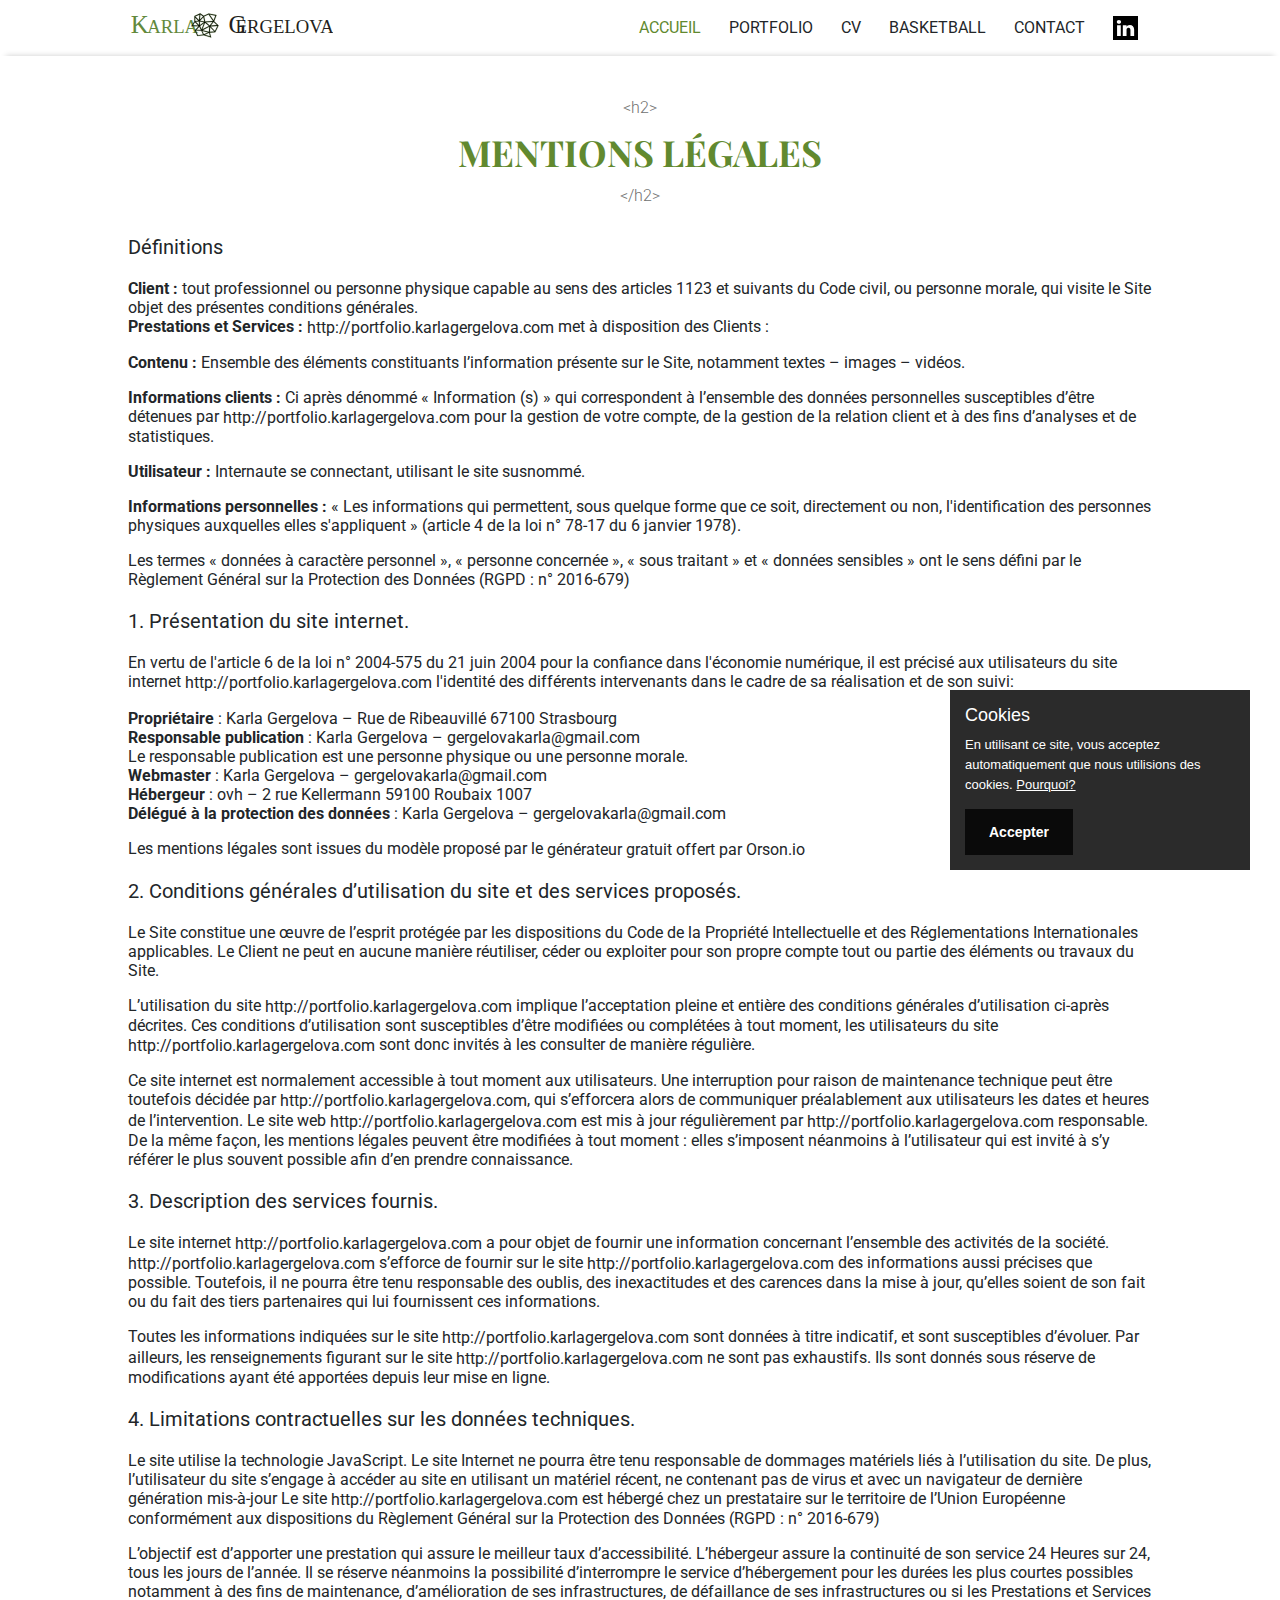
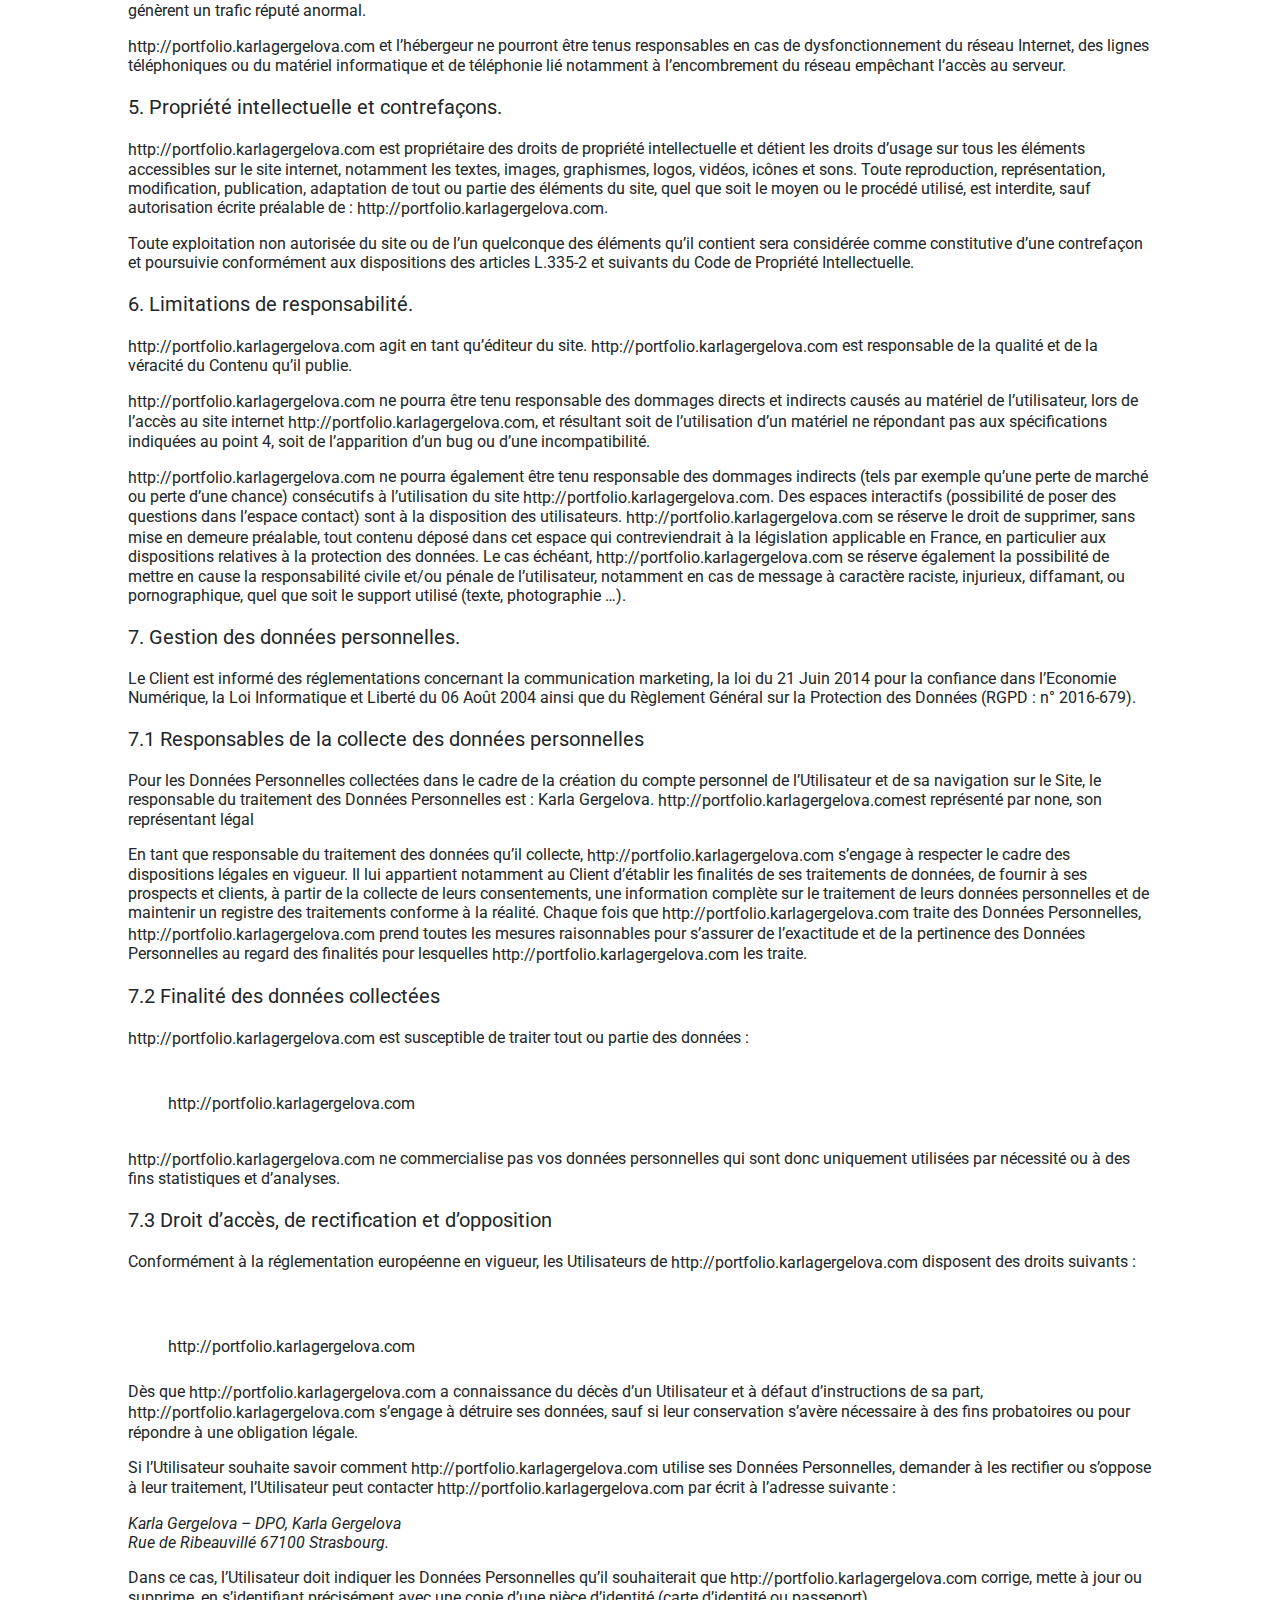
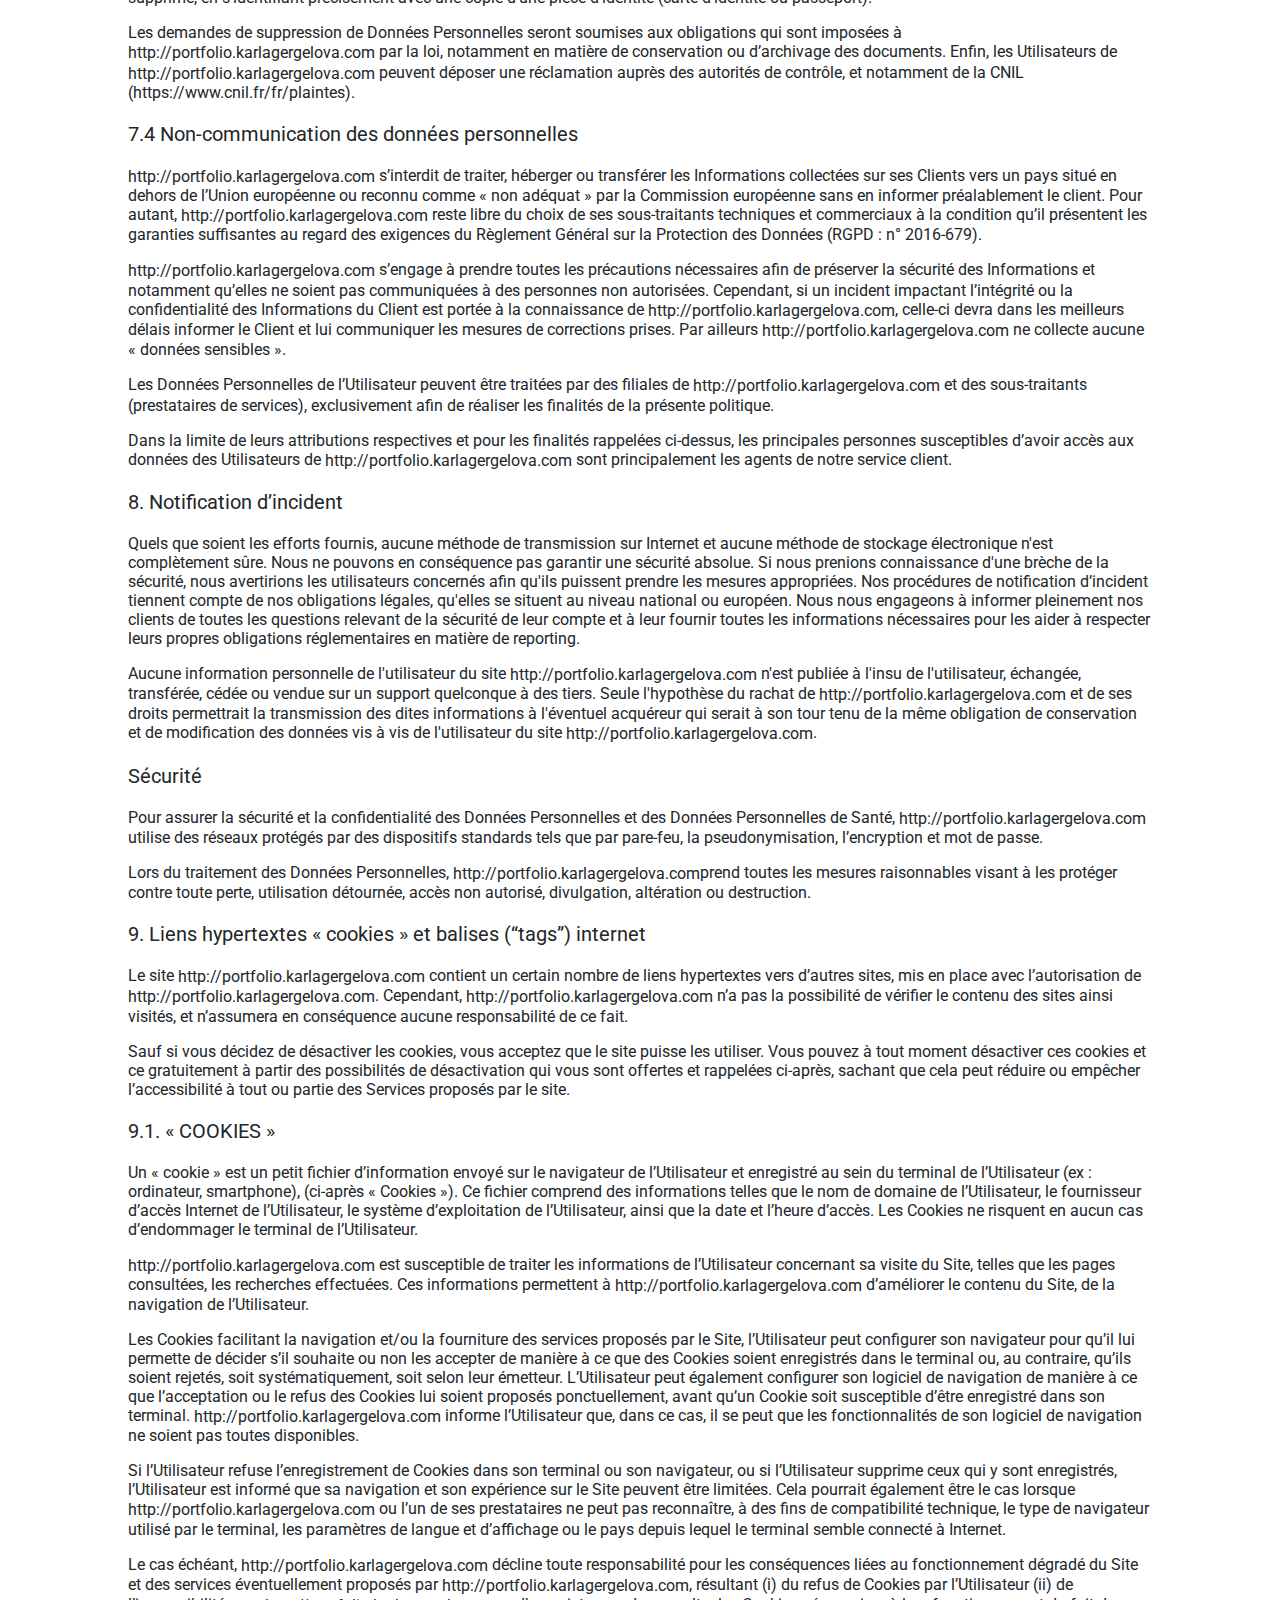
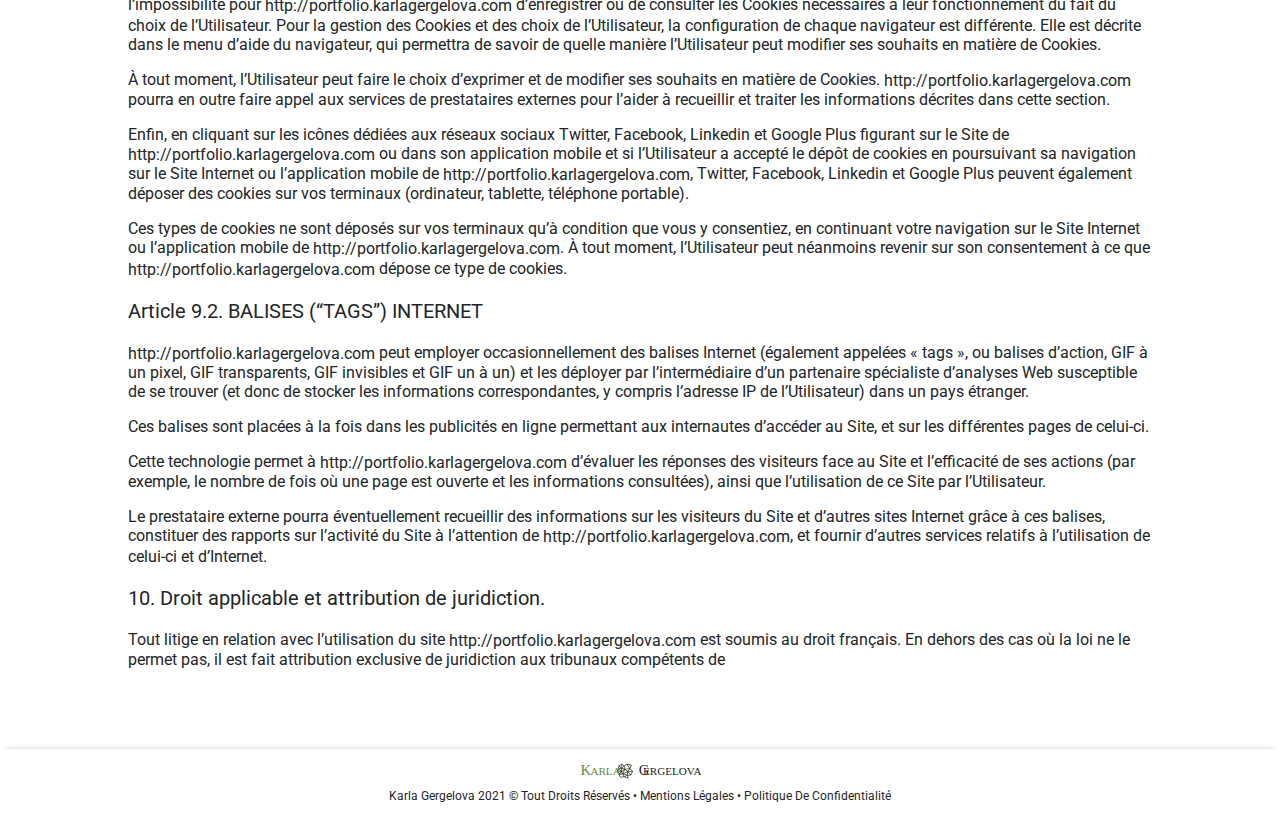
<file: mentions.html>
<!DOCTYPE html>
<html lang="fr">

<head>
    <meta charset="UTF-8">
    <!-- WEBSITE TITLE -->
    <title>Mentions légales</title>
    
    <!-- STYLESHEET -->
    <link href="style.css" rel="stylesheet" type="text/css" media="all">
    
    <!-- GOOGLE FONTS -->
    <link rel="preconnect" href="https://fonts.googleapis.com"> 
    <link rel="preconnect" href="https://fonts.gstatic.com" crossorigin> 
    <link href="https://fonts.googleapis.com/css2?family=Playfair+Display:ital,wght@0,400;0,500;0,600;0,700;0,800;0,900;1,400;1,500;1,600;1,700;1,800;1,900&family=Roboto:ital,wght@0,100;0,300;0,400;0,500;0,700;1,100;1,300;1,400;1,500;1,700&display=swap" rel="stylesheet">
        
    <!-- FAVICON -->
    <link rel="shortcut icon" type="image/jpg" href="images/logo/kg-portfolio-logo-pro-favicon.ico" />
</head>

<body>
    <!-- SCROLL TO TOP BUTTON -->
    <button onclick="topFunction()" id="myBtn" title="Go to top"><img
            src="images/kg-portoflio-scroll-top-button-icon.png"
            alt="scroll top button of arrow sign in a circle"></button>

    <!-- HEADER - LOGO AND NAVIGATION-->
    <header>
        <section class="navigation">
            <div class="container">
                <a href="index.html" class="logo"><img src="images/logo/kg-portfolio-logo-pro.svg"
                        alt="logo for professional portfolio of the website" /></a>
                <nav id="main-navigation">
                    <a href="index.html" class="dark-green">Accueil</a>
                    <a href="#portfolio" class="green-on-hover">Portfolio</a>
                    <a href="cv.html" class="green-on-hover">CV</a>
                    <a href="basket.html" class="green-on-hover">Basketball</a>
                    <a href="#contact" class="green-on-hover">Contact</a>
                    <a href="https://www.linkedin.com/in/karla-gergelova/" class="linkedin green-on-hover"><img
                            src="images/svg/kg-portfolio-linkedin-icon-black.svg"
                            alt="linkedin icon black and white"></a>
                </nav>
            </div>
        </section>
    </header>

    <!-- MAIN SECTION -->
    <section id="mentions">
        <div class="container">
            <h1 class="hidden">mentions légales</h1>
            <h2 class="center">mentions légales</h2>

            <h3>Définitions</h3>
            <p><b>Client :</b> tout professionnel ou personne physique capable au sens des articles 1123 et suivants du
                Code civil, ou personne morale, qui visite le Site objet des présentes conditions générales.<br>
                <b>Prestations et Services :</b> <a
                href="http://portfolio.karlagergelova.com">http://portfolio.karlagergelova.com</a> met à disposition
                des Clients :
            </p>
            <p><b>Contenu :</b> Ensemble des éléments constituants l’information présente sur le Site, notamment textes
                – images – vidéos.</p>
            <p><b>Informations clients :</b> Ci après dénommé « Information (s) » qui correspondent à l’ensemble des
                données personnelles susceptibles d’être détenues par <a
                href="http://portfolio.karlagergelova.com">http://portfolio.karlagergelova.com</a> pour la gestion
                de votre compte, de la gestion de la relation client et à des fins d’analyses et de statistiques.</p>
            <p><b>Utilisateur :</b> Internaute se connectant, utilisant le site susnommé.</p>
            <p><b>Informations personnelles :</b> « Les informations qui permettent, sous quelque forme que ce soit,
                directement ou non, l'identification des personnes physiques auxquelles elles s'appliquent » (article 4
                de la loi n° 78-17 du 6 janvier 1978).</p>
            <p>Les termes « données à caractère personnel », « personne concernée », « sous traitant » et « données
                sensibles » ont le sens défini par le Règlement Général sur la Protection des Données (RGPD : n°
                2016-679)</p>

            <h3>1. Présentation du site internet.</h3>
            <p>En vertu de l'article 6 de la loi n° 2004-575 du 21 juin 2004 pour la confiance dans l'économie
                numérique, il est précisé aux utilisateurs du site internet <a
                    href="http://portfolio.karlagergelova.com">http://portfolio.karlagergelova.com</a> l'identité des
                différents intervenants dans le cadre de sa réalisation et de son suivi:
            </p>
            <p><strong>Propriétaire</strong> : Karla Gergelova – Rue de Ribeauvillé 67100 Strasbourg<br>
                <strong>Responsable publication</strong> : Karla Gergelova – gergelovakarla@gmail.com<br>
                Le responsable publication est une personne physique ou une personne morale.<br>
                <strong>Webmaster</strong> : Karla Gergelova – gergelovakarla@gmail.com<br>
                <strong>Hébergeur</strong> : ovh – 2 rue Kellermann 59100 Roubaix 1007<br>
                <strong>Délégué à la protection des données</strong> : Karla Gergelova – gergelovakarla@gmail.com<br>
            </p>
            <div ng-bind-html="linkHTML">
                <p>Les mentions légales sont issues du modèle proposé par le <a
                    href="https://fr.orson.io/1371/generateur-mentions-legales"
                    title="générateur gratuit offert par Orson.io">générateur gratuit offert par Orson.io</a></p>
            </div>

            <h3>2. Conditions générales d’utilisation du site et des services proposés.</h3>
            <p>Le Site constitue une œuvre de l’esprit protégée par les dispositions du Code de la Propriété
                Intellectuelle et des Réglementations Internationales applicables.
                Le Client ne peut en aucune manière réutiliser, céder ou exploiter pour son propre compte tout ou partie
                des éléments ou travaux du Site.</p>
            <p>L’utilisation du site <a
                href="http://portfolio.karlagergelova.com">http://portfolio.karlagergelova.com</a> implique
                l’acceptation pleine et entière des conditions générales d’utilisation ci-après décrites. Ces conditions
                d’utilisation sont susceptibles d’être modifiées ou complétées à tout moment, les utilisateurs du site
                <a href="http://portfolio.karlagergelova.com">http://portfolio.karlagergelova.com</a> sont donc invités
                à les consulter de manière régulière.</p>
            <p>Ce site internet est normalement accessible à tout moment aux utilisateurs. Une interruption pour raison
                de maintenance technique peut être toutefois décidée par <a
                href="http://portfolio.karlagergelova.com">http://portfolio.karlagergelova.com</a>, qui s’efforcera
                alors de communiquer préalablement aux utilisateurs les dates et heures de l’intervention.
                Le site web <a href="http://portfolio.karlagergelova.com">http://portfolio.karlagergelova.com</a> est
                mis à jour régulièrement par <a
                href="http://portfolio.karlagergelova.com">http://portfolio.karlagergelova.com</a> responsable. De
                la même façon, les mentions légales peuvent être modifiées à tout moment : elles s’imposent néanmoins à
                l’utilisateur qui est invité à s’y référer le plus souvent possible afin d’en prendre connaissance.</p>

            <h3>3. Description des services fournis.</h3>
            <p>Le site internet <a href="http://portfolio.karlagergelova.com">http://portfolio.karlagergelova.com</a> a
                pour objet de fournir une information concernant l’ensemble des activités de la société.
                <a href="http://portfolio.karlagergelova.com">http://portfolio.karlagergelova.com</a> s’efforce de
                fournir sur le site <a
                href="http://portfolio.karlagergelova.com">http://portfolio.karlagergelova.com</a> des informations
                aussi précises que possible. Toutefois, il ne pourra être tenu responsable des oublis, des inexactitudes
                et des carences dans la mise à jour, qu’elles soient de son fait ou du fait des tiers partenaires qui
                lui fournissent ces informations.
            </p>
            <p>Toutes les informations indiquées sur le site <a
                href="http://portfolio.karlagergelova.com">http://portfolio.karlagergelova.com</a> sont données à
                titre indicatif, et sont susceptibles d’évoluer. Par ailleurs, les renseignements figurant sur le site
                <a href="http://portfolio.karlagergelova.com">http://portfolio.karlagergelova.com</a> ne sont pas
                exhaustifs. Ils sont donnés sous réserve de modifications ayant été apportées depuis leur mise en ligne.
            </p>

            <h3>4. Limitations contractuelles sur les données techniques.</h3>
            <p>Le site utilise la technologie JavaScript.
                Le site Internet ne pourra être tenu responsable de dommages matériels liés à l’utilisation du site. De
                plus, l’utilisateur du site s’engage à accéder au site en utilisant un matériel récent, ne contenant pas
                de virus et avec un navigateur de dernière génération mis-à-jour
                Le site <a href="http://portfolio.karlagergelova.com">http://portfolio.karlagergelova.com</a> est
                hébergé chez un prestataire sur le territoire de l’Union Européenne conformément aux dispositions du
                Règlement Général sur la Protection des Données (RGPD : n° 2016-679)</p>
            <p>L’objectif est d’apporter une prestation qui assure le meilleur taux d’accessibilité. L’hébergeur assure
                la continuité de son service 24 Heures sur 24, tous les jours de l’année. Il se réserve néanmoins la
                possibilité d’interrompre le service d’hébergement pour les durées les plus courtes possibles notamment
                à des fins de maintenance, d’amélioration de ses infrastructures, de défaillance de ses infrastructures
                ou si les Prestations et Services génèrent un trafic réputé anormal.</p>
            <p><a href="http://portfolio.karlagergelova.com">http://portfolio.karlagergelova.com</a> et l’hébergeur ne
                pourront être tenus responsables en cas de dysfonctionnement du réseau Internet, des lignes
                téléphoniques ou du matériel informatique et de téléphonie lié notamment à l’encombrement du réseau
                empêchant l’accès au serveur.</p>

            <h3>5. Propriété intellectuelle et contrefaçons.</h3>
            <p><a href="http://portfolio.karlagergelova.com">http://portfolio.karlagergelova.com</a> est propriétaire
                des droits de propriété intellectuelle et détient les droits d’usage sur tous les éléments accessibles
                sur le site internet, notamment les textes, images, graphismes, logos, vidéos, icônes et sons.
                Toute reproduction, représentation, modification, publication, adaptation de tout ou partie des éléments
                du site, quel que soit le moyen ou le procédé utilisé, est interdite, sauf autorisation écrite préalable
                de : <a href="http://portfolio.karlagergelova.com">http://portfolio.karlagergelova.com</a>.</p>
            <p>Toute exploitation non autorisée du site ou de l’un quelconque des éléments qu’il contient sera
                considérée comme constitutive d’une contrefaçon et poursuivie conformément aux dispositions des articles
                L.335-2 et suivants du Code de Propriété Intellectuelle.</p>

            <h3>6. Limitations de responsabilité.</h3>
            <p><a href="http://portfolio.karlagergelova.com">http://portfolio.karlagergelova.com</a> agit en tant
                qu’éditeur du site. <a
                href="http://portfolio.karlagergelova.com">http://portfolio.karlagergelova.com</a> est responsable
                de la qualité et de la véracité du Contenu qu’il publie. </p>
            <p><a href="http://portfolio.karlagergelova.com">http://portfolio.karlagergelova.com</a> ne pourra être tenu
                responsable des dommages directs et indirects causés au matériel de l’utilisateur, lors de l’accès au
                site internet <a href="http://portfolio.karlagergelova.com">http://portfolio.karlagergelova.com</a>, et
                résultant soit de l’utilisation d’un matériel ne répondant pas aux spécifications indiquées au point 4,
                soit de l’apparition d’un bug ou d’une incompatibilité.</p>
            <p><a href="http://portfolio.karlagergelova.com">http://portfolio.karlagergelova.com</a> ne pourra également
                être tenu responsable des dommages indirects (tels par exemple qu’une perte de marché ou perte d’une
                chance) consécutifs à l’utilisation du site <a
                href="http://portfolio.karlagergelova.com">http://portfolio.karlagergelova.com</a>.
                Des espaces interactifs (possibilité de poser des questions dans l’espace contact) sont à la disposition
                des utilisateurs. <a href="http://portfolio.karlagergelova.com">http://portfolio.karlagergelova.com</a>
                se réserve le droit de supprimer, sans mise en demeure préalable, tout contenu déposé dans cet espace
                qui contreviendrait à la législation applicable en France, en particulier aux dispositions relatives à
                la protection des données. Le cas échéant, <a
                href="http://portfolio.karlagergelova.com">http://portfolio.karlagergelova.com</a> se réserve
                également la possibilité de mettre en cause la responsabilité civile et/ou pénale de l’utilisateur,
                notamment en cas de message à caractère raciste, injurieux, diffamant, ou pornographique, quel que soit
                le support utilisé (texte, photographie …).</p>

            <h3>7. Gestion des données personnelles.</h3>
            <p>Le Client est informé des réglementations concernant la communication marketing, la loi du 21 Juin 2014
                pour la confiance dans l’Economie Numérique, la Loi Informatique et Liberté du 06 Août 2004 ainsi que du
                Règlement Général sur la Protection des Données (RGPD : n° 2016-679). </p>

            <h3>7.1 Responsables de la collecte des données personnelles</h3>
            <p>Pour les Données Personnelles collectées dans le cadre de la création du compte personnel de
                l’Utilisateur et de sa navigation sur le Site, le responsable du traitement des Données Personnelles est
                : Karla Gergelova. <a
                href="http://portfolio.karlagergelova.com">http://portfolio.karlagergelova.com</a>est représenté par
                none, son représentant légal</p>
            <p>En tant que responsable du traitement des données qu’il collecte, <a
                href="http://portfolio.karlagergelova.com">http://portfolio.karlagergelova.com</a> s’engage à
                respecter le cadre des dispositions légales en vigueur. Il lui appartient notamment au Client d’établir
                les finalités de ses traitements de données, de fournir à ses prospects et clients, à partir de la
                collecte de leurs consentements, une information complète sur le traitement de leurs données
                personnelles et de maintenir un registre des traitements conforme à la réalité.
                Chaque fois que <a href="http://portfolio.karlagergelova.com">http://portfolio.karlagergelova.com</a>
                traite des Données Personnelles, <a
                href="http://portfolio.karlagergelova.com">http://portfolio.karlagergelova.com</a> prend toutes les
                mesures raisonnables pour s’assurer de l’exactitude et de la pertinence des Données Personnelles au
                regard des finalités pour lesquelles <a
                href="http://portfolio.karlagergelova.com">http://portfolio.karlagergelova.com</a> les traite.</p>

            <h3>7.2 Finalité des données collectées</h3>
            <p><a href="http://portfolio.karlagergelova.com">http://portfolio.karlagergelova.com</a> est susceptible de
                traiter tout ou partie des données : </p>
            <ul>
                <li>pour permettre la navigation sur le Site et la gestion et la traçabilité des prestations et services
                    commandés par l’utilisateur : données de connexion et d’utilisation du Site, facturation, historique
                    des commandes, etc. 
                </li>
                <li>pour prévenir et lutter contre la fraude informatique (spamming, hacking…) : matériel informatique
                    utilisé pour la navigation, l’adresse IP, le mot de passe (hashé) 
                </li>
                <li>pour améliorer la navigation sur le Site : données de connexion et d’utilisation 
                </li>
                <li>pour mener des enquêtes de satisfaction facultatives sur <a
                    href="http://portfolio.karlagergelova.com">http://portfolio.karlagergelova.com</a> : adresse
                    email 
                </li>
                <li>pour mener des campagnes de communication (sms, mail) : numéro de téléphone, adresse email
                </li>
            </ul>
            <p><a href="http://portfolio.karlagergelova.com">http://portfolio.karlagergelova.com</a> ne commercialise
                pas vos données personnelles qui sont donc uniquement utilisées par nécessité ou à des fins statistiques
                et d’analyses.</p>

            <h3>7.3 Droit d’accès, de rectification et d’opposition</h3>

            <p>Conformément à la réglementation européenne en vigueur, les Utilisateurs de <a
                href="http://portfolio.karlagergelova.com">http://portfolio.karlagergelova.com</a> disposent des
                droits suivants : </p>
            <ul>
                <li>droit d'accès (article 15 RGPD) et de rectification (article 16 RGPD), de mise à jour, de complétude
                    des données des Utilisateurs droit de verrouillage ou d’effacement des données des Utilisateurs à
                    caractère personnel (article 17 du RGPD), lorsqu’elles sont inexactes, incomplètes, équivoques,
                    périmées, ou dont la collecte, l'utilisation, la communication ou la conservation est interdite
                </li>
                <li>droit de retirer à tout moment un consentement (article 13-2c RGPD) </li>
                <li>droit à la limitation du traitement des données des Utilisateurs (article 18 RGPD) </li>
                <li>droit d’opposition au traitement des données des Utilisateurs (article 21 RGPD) </li>
                <li>droit à la portabilité des données que les Utilisateurs auront fournies, lorsque ces données font
                    l’objet de traitements automatisés fondés sur leur consentement ou sur un contrat (article 20 RGPD)
                </li>
                <li>droit de définir le sort des données des Utilisateurs après leur mort et de choisir à qui <a
                    href="http://portfolio.karlagergelova.com">http://portfolio.karlagergelova.com</a> devra
                    communiquer (ou non) ses données à un tiers qu’ils aura préalablement désigné
                </li>
            </ul>
            <p>Dès que <a href="http://portfolio.karlagergelova.com">http://portfolio.karlagergelova.com</a> a
                connaissance du décès d’un Utilisateur et à défaut d’instructions de sa part, <a
                href="http://portfolio.karlagergelova.com">http://portfolio.karlagergelova.com</a> s’engage à
                détruire ses données, sauf si leur conservation s’avère nécessaire à des fins probatoires ou pour
                répondre à une obligation légale.
            </p>

            <p>Si l’Utilisateur souhaite savoir comment <a
                href="http://portfolio.karlagergelova.com">http://portfolio.karlagergelova.com</a> utilise ses
                Données Personnelles, demander à les rectifier ou s’oppose à leur traitement, l’Utilisateur peut
                contacter <a href="http://portfolio.karlagergelova.com">http://portfolio.karlagergelova.com</a> par
                écrit à l’adresse suivante : 
            </p>
            <p><i>Karla Gergelova – DPO, Karla Gergelova <br>
                Rue de Ribeauvillé 67100 Strasbourg.</i>
            </p>
            <p>Dans ce cas, l’Utilisateur doit indiquer les Données Personnelles qu’il souhaiterait que <a
                href="http://portfolio.karlagergelova.com">http://portfolio.karlagergelova.com</a> corrige, mette à
                jour ou supprime, en s’identifiant précisément avec une copie d’une pièce d’identité (carte d’identité
                ou passeport). 
            </p>
            <p>Les demandes de suppression de Données Personnelles seront soumises aux obligations qui sont imposées à
                <a href="http://portfolio.karlagergelova.com">http://portfolio.karlagergelova.com</a> par la loi,
                notamment en matière de conservation ou d’archivage des documents. Enfin, les Utilisateurs de <a
                href="http://portfolio.karlagergelova.com">http://portfolio.karlagergelova.com</a> peuvent déposer
                une réclamation auprès des autorités de contrôle, et notamment de la CNIL
                (https://www.cnil.fr/fr/plaintes).
            </p>

            <h3>7.4 Non-communication des données personnelles</h3>
            <p><a href="http://portfolio.karlagergelova.com">http://portfolio.karlagergelova.com</a> s’interdit de
                traiter, héberger ou transférer les Informations collectées sur ses Clients vers un pays situé en dehors
                de l’Union européenne ou reconnu comme « non adéquat » par la Commission européenne sans en informer
                préalablement le client. Pour autant, <a
                href="http://portfolio.karlagergelova.com">http://portfolio.karlagergelova.com</a> reste libre du
                choix de ses sous-traitants techniques et commerciaux à la condition qu’il présentent les garanties
                suffisantes au regard des exigences du Règlement Général sur la Protection des Données (RGPD : n°
                2016-679).
            </p>
            <p><a href="http://portfolio.karlagergelova.com">http://portfolio.karlagergelova.com</a> s’engage à prendre
                toutes les précautions nécessaires afin de préserver la sécurité des Informations et notamment qu’elles
                ne soient pas communiquées à des personnes non autorisées. Cependant, si un incident impactant
                l’intégrité ou la confidentialité des Informations du Client est portée à la connaissance de <a
                href="http://portfolio.karlagergelova.com">http://portfolio.karlagergelova.com</a>, celle-ci devra
                dans les meilleurs délais informer le Client et lui communiquer les mesures de corrections prises. Par
                ailleurs <a href="http://portfolio.karlagergelova.com">http://portfolio.karlagergelova.com</a> ne
                collecte aucune « données sensibles ».
            </p>
            <p>Les Données Personnelles de l’Utilisateur peuvent être traitées par des filiales de <a
                href="http://portfolio.karlagergelova.com">http://portfolio.karlagergelova.com</a> et des
                sous-traitants (prestataires de services), exclusivement afin de réaliser les finalités de la présente
                politique.
            </p>
            <p>Dans la limite de leurs attributions respectives et pour les finalités rappelées ci-dessus, les
                principales personnes susceptibles d’avoir accès aux données des Utilisateurs de <a
                href="http://portfolio.karlagergelova.com">http://portfolio.karlagergelova.com</a> sont
                principalement les agents de notre service client.
            </p>
            <div ng-bind-html="rgpdHTML"></div>

            <h3>8. Notification d’incident</h3>
            <p>Quels que soient les efforts fournis, aucune méthode de transmission sur Internet et aucune méthode de
                stockage électronique n'est complètement sûre. Nous ne pouvons en conséquence pas garantir une sécurité
                absolue.
                Si nous prenions connaissance d'une brèche de la sécurité, nous avertirions les utilisateurs concernés
                afin qu'ils puissent prendre les mesures appropriées. Nos procédures de notification d’incident tiennent
                compte de nos obligations légales, qu'elles se situent au niveau national ou européen. Nous nous
                engageons à informer pleinement nos clients de toutes les questions relevant de la sécurité de leur
                compte et à leur fournir toutes les informations nécessaires pour les aider à respecter leurs propres
                obligations réglementaires en matière de reporting.
            </p>
            <p>Aucune information personnelle de l'utilisateur du site <a
                href="http://portfolio.karlagergelova.com">http://portfolio.karlagergelova.com</a> n'est publiée à
                l'insu de l'utilisateur, échangée, transférée, cédée ou vendue sur un support quelconque à des tiers.
                Seule l'hypothèse du rachat de <a
                href="http://portfolio.karlagergelova.com">http://portfolio.karlagergelova.com</a> et de ses droits
                permettrait la transmission des dites informations à l'éventuel acquéreur qui serait à son tour tenu de
                la même obligation de conservation et de modification des données vis à vis de l'utilisateur du site <a
                href="http://portfolio.karlagergelova.com">http://portfolio.karlagergelova.com</a>.
            </p>

            <h3>Sécurité</h3>
            <p>Pour assurer la sécurité et la confidentialité des Données Personnelles et des Données Personnelles de
                Santé, <a href="http://portfolio.karlagergelova.com">http://portfolio.karlagergelova.com</a> utilise des
                réseaux protégés par des dispositifs standards tels que par pare-feu, la pseudonymisation, l’encryption
                et mot de passe. 
            </p>
            <p>Lors du traitement des Données Personnelles, <a
                href="http://portfolio.karlagergelova.com">http://portfolio.karlagergelova.com</a>prend toutes les
                mesures raisonnables visant à les protéger contre toute perte, utilisation détournée, accès non
                autorisé, divulgation, altération ou destruction.</p>

            <h3>9. Liens hypertextes « cookies » et balises (“tags”) internet</h3>
            <p>Le site <a href="http://portfolio.karlagergelova.com">http://portfolio.karlagergelova.com</a> contient
                un certain nombre de liens hypertextes vers d’autres sites, mis en place avec l’autorisation de <a
                href="http://portfolio.karlagergelova.com">http://portfolio.karlagergelova.com</a>. Cependant, <a
                href="http://portfolio.karlagergelova.com">http://portfolio.karlagergelova.com</a> n’a pas la
                possibilité de vérifier le contenu des sites ainsi visités, et n’assumera en conséquence aucune
                responsabilité de ce fait.</p>
            <p>Sauf si vous décidez de désactiver les cookies, vous acceptez que le site puisse les utiliser. Vous pouvez à
                tout moment désactiver ces cookies et ce gratuitement à partir des possibilités de désactivation qui vous
                sont offertes et rappelées ci-après, sachant que cela peut réduire ou empêcher l’accessibilité à tout ou
                partie des Services proposés par le site.
            </p>

            <h3>9.1. « COOKIES »</h3>
            <p>Un « cookie » est un petit fichier d’information envoyé sur le navigateur de l’Utilisateur et enregistré
                au sein du terminal de l’Utilisateur (ex : ordinateur, smartphone), (ci-après « Cookies »). Ce fichier
                comprend des informations telles que le nom de domaine de l’Utilisateur, le fournisseur d’accès Internet
                de l’Utilisateur, le système d’exploitation de l’Utilisateur, ainsi que la date et l’heure d’accès. Les
                Cookies ne risquent en aucun cas d’endommager le terminal de l’Utilisateur.
            </p>
            <p><a href="http://portfolio.karlagergelova.com">http://portfolio.karlagergelova.com</a> est susceptible de
                traiter les informations de l’Utilisateur concernant sa visite du Site, telles que les pages consultées,
                les recherches effectuées. Ces informations permettent à <a
                href="http://portfolio.karlagergelova.com">http://portfolio.karlagergelova.com</a> d’améliorer le
                contenu du Site, de la navigation de l’Utilisateur.
            </p>
            <p>Les Cookies facilitant la navigation et/ou la fourniture des services proposés par le Site,
                l’Utilisateur peut configurer son navigateur pour qu’il lui permette de décider s’il souhaite ou non les
                accepter de manière à ce que des Cookies soient enregistrés dans le terminal ou, au contraire, qu’ils
                soient rejetés, soit systématiquement, soit selon leur émetteur. L’Utilisateur peut également configurer
                son logiciel de navigation de manière à ce que l’acceptation ou le refus des Cookies lui soient proposés
                ponctuellement, avant qu’un Cookie soit susceptible d’être enregistré dans son terminal. <a
                href="http://portfolio.karlagergelova.com">http://portfolio.karlagergelova.com</a> informe
                l’Utilisateur que, dans ce cas, il se peut que les fonctionnalités de son logiciel de navigation ne
                soient pas toutes disponibles.
            </p>
            <p>Si l’Utilisateur refuse l’enregistrement de Cookies dans son terminal ou son navigateur, ou si
                l’Utilisateur supprime ceux qui y sont enregistrés, l’Utilisateur est informé que sa navigation et son
                expérience sur le Site peuvent être limitées. Cela pourrait également être le cas lorsque <a
                href="http://portfolio.karlagergelova.com">http://portfolio.karlagergelova.com</a> ou l’un de ses
                prestataires ne peut pas reconnaître, à des fins de compatibilité technique, le type de navigateur
                utilisé par le terminal, les paramètres de langue et d’affichage ou le pays depuis lequel le terminal
                semble connecté à Internet.
            </p>
            <p>Le cas échéant, <a href="http://portfolio.karlagergelova.com">http://portfolio.karlagergelova.com</a>
                décline toute responsabilité pour les conséquences liées au fonctionnement dégradé du Site et des
                services éventuellement proposés par <a
                href="http://portfolio.karlagergelova.com">http://portfolio.karlagergelova.com</a>, résultant (i) du
                refus de Cookies par l’Utilisateur (ii) de l’impossibilité pour <a
                href="http://portfolio.karlagergelova.com">http://portfolio.karlagergelova.com</a> d’enregistrer ou
                de consulter les Cookies nécessaires à leur fonctionnement du fait du choix de l’Utilisateur. Pour la
                gestion des Cookies et des choix de l’Utilisateur, la configuration de chaque navigateur est différente.
                Elle est décrite dans le menu d’aide du navigateur, qui permettra de savoir de quelle manière
                l’Utilisateur peut modifier ses souhaits en matière de Cookies.
            </p>
            <p>À tout moment, l’Utilisateur peut faire le choix d’exprimer et de modifier ses souhaits en matière de
                Cookies. <a href="http://portfolio.karlagergelova.com">http://portfolio.karlagergelova.com</a> pourra en
                outre faire appel aux services de prestataires externes pour l’aider à recueillir et traiter les
                informations décrites dans cette section.
            </p>
            <p>Enfin, en cliquant sur les icônes dédiées aux réseaux sociaux Twitter, Facebook, Linkedin et Google Plus
                figurant sur le Site de <a
                href="http://portfolio.karlagergelova.com">http://portfolio.karlagergelova.com</a> ou dans son
                application mobile et si l’Utilisateur a accepté le dépôt de cookies en poursuivant sa navigation sur le
                Site Internet ou l’application mobile de <a
                href="http://portfolio.karlagergelova.com">http://portfolio.karlagergelova.com</a>, Twitter,
                Facebook, Linkedin et Google Plus peuvent également déposer des cookies sur vos terminaux (ordinateur,
                tablette, téléphone portable).
            </p>
            <p>Ces types de cookies ne sont déposés sur vos terminaux qu’à condition que vous y consentiez, en
                continuant votre navigation sur le Site Internet ou l’application mobile de <a
                href="http://portfolio.karlagergelova.com">http://portfolio.karlagergelova.com</a>. À tout moment,
                l’Utilisateur peut néanmoins revenir sur son consentement à ce que <a
                href="http://portfolio.karlagergelova.com">http://portfolio.karlagergelova.com</a> dépose ce type de
                cookies.
            </p>

            <h3>Article 9.2. BALISES (“TAGS”) INTERNET</h3>
            <p><a href="http://portfolio.karlagergelova.com">http://portfolio.karlagergelova.com</a> peut employer
                occasionnellement des balises Internet (également appelées « tags », ou balises d’action, GIF à un
                pixel, GIF transparents, GIF invisibles et GIF un à un) et les déployer par l’intermédiaire d’un
                partenaire spécialiste d’analyses Web susceptible de se trouver (et donc de stocker les informations
                correspondantes, y compris l’adresse IP de l’Utilisateur) dans un pays étranger.
            </p>
            <p>Ces balises sont placées à la fois dans les publicités en ligne permettant aux internautes d’accéder au
                Site, et sur les différentes pages de celui-ci.
            </p>
            <p>Cette technologie permet à <a
                href="http://portfolio.karlagergelova.com">http://portfolio.karlagergelova.com</a> d’évaluer les
                réponses des visiteurs face au Site et l’efficacité de ses actions (par exemple, le nombre de fois où
                une page est ouverte et les informations consultées), ainsi que l’utilisation de ce Site par
                l’Utilisateur. 
            </p>
            <p>Le prestataire externe pourra éventuellement recueillir des informations sur les visiteurs du Site et
                d’autres sites Internet grâce à ces balises, constituer des rapports sur l’activité du Site à
                l’attention de <a href="http://portfolio.karlagergelova.com">http://portfolio.karlagergelova.com</a>, et
                fournir d’autres services relatifs à l’utilisation de celui-ci et d’Internet.
            </p>

            <h3>10. Droit applicable et attribution de juridiction.</h3>
            <p>Tout litige en relation avec l’utilisation du site <a
                href="http://portfolio.karlagergelova.com">http://portfolio.karlagergelova.com</a> est soumis au
                droit français.
                En dehors des cas où la loi ne le permet pas, il est fait attribution exclusive de juridiction aux
                tribunaux compétents de 
            </p>
        </div>
    </section>

    <!-- FOOTER -->
    <footer>
        <div class="container">
            <section class="footer-content">
                <a href="index.html"><img src="images/logo/kg-portfolio-logo-pro.svg"
                        alt="logo for professional portfolio of the website" id="logo-footer"></a>
                <div id="copyright">
                    <span class="mentions-legales footer-font">karla gergelova 2021 © tout droits réservés • <a
                            class="mentions-legales footer-font" href="mentions.html">mentions légales</a> • <a
                            class="mentions-legales footer-font" href="politique.html">politique de
                            confidentialité</a></span>
                </div>
            </section>
        </div>
    </footer>

    <!-- JAVASCRIPT -->
    <script src="custom.js"></script>
</body>

</html>
</file>
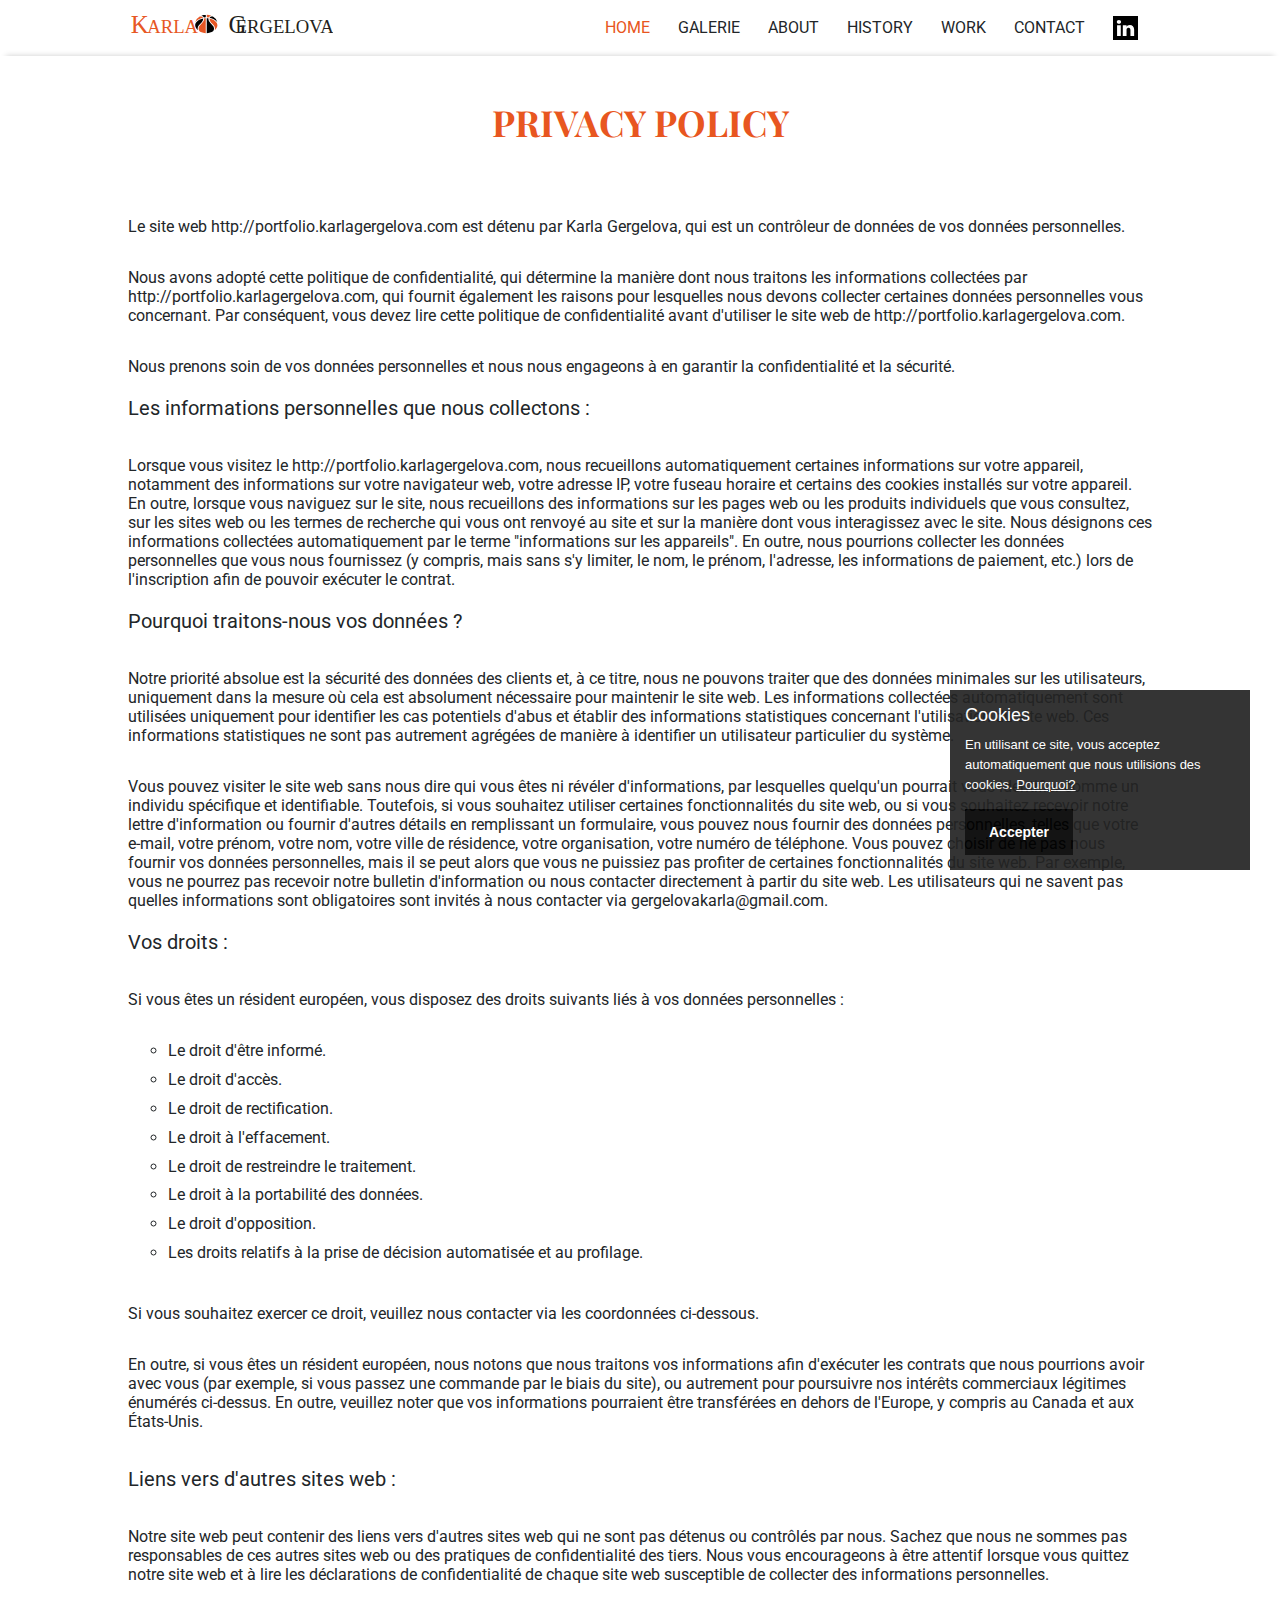
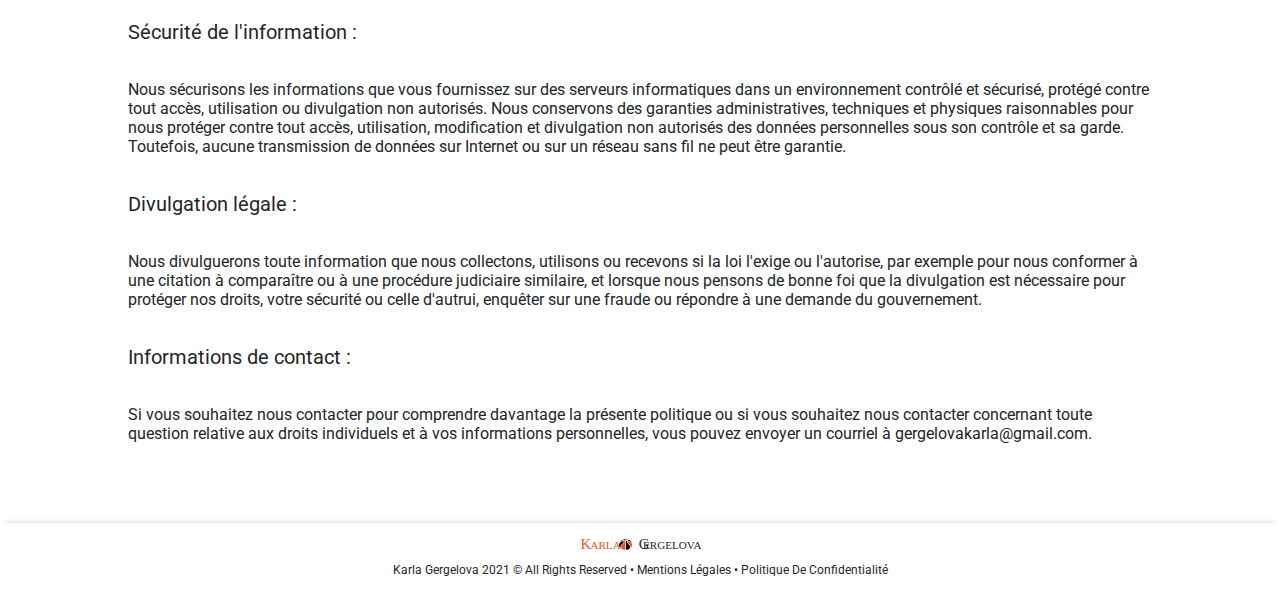
<file: politique-basket.html>
<!DOCTYPE html>
<html lang="fr">
<head>
    <meta charset="UTF-8">
    <!-- WEBSITE TITLE -->
    <title>Privacy Policy </title>
    
    <!-- STYLESHEET -->
    <link href="style-basket.css" rel="stylesheet" type="text/css" media="all">
    
    <!-- GOOGLE FONTS -->
    <link rel="preconnect" href="https://fonts.googleapis.com"> 
    <link rel="preconnect" href="https://fonts.gstatic.com" crossorigin> 
    <link href="https://fonts.googleapis.com/css2?family=Playfair+Display:ital,wght@0,400;0,500;0,600;0,700;0,800;0,900;1,400;1,500;1,600;1,700;1,800;1,900&family=Roboto:ital,wght@0,100;0,300;0,400;0,500;0,700;1,100;1,300;1,400;1,500;1,700&display=swap" rel="stylesheet">
        
    <!-- FAVICON -->
    <link rel="shortcut icon" type="image/jpg" href="images/logo/kg-portfolio-logo-basket-favicon.ico"/>
</head>

<body>
    <!-- SCROLL TO TOP BUTTON -->
    <button onclick="topFunction()" id="myBtn" title="Go to top"><img src="images/kg-portoflio-scroll-top-button-icon.png" alt="scroll top button of arrow sign in a circle"></button>

    <!-- HEADER - LOGO AND NAVIGATION-->
    <header>
        <section class="navigation">
            <div class="container">
                <a href="basket.html" class="logo"><img src="images/logo/kg-portfolio-logo-basket.svg" alt="logo for professional portfolio of the website" /></a>
                <nav id="main-navigation">
                    <a href="basket.html" class="orange">home</a>
                    <a href="#gallery" class="orange-on-hover">galerie</a>
                    <a href="#about" class="orange-on-hover">about</a>
                    <a href="#history" class="orange-on-hover">history</a>
                    <a href="portfolio.html" class="orange-on-hover">work</a>
                    <a href="#contact" class="orange-on-hover">Contact</a>
                    <a href="https://www.linkedin.com/in/karla-gergelova/" class="linkedin orange-on-hover"><img src="images/svg/kg-portfolio-linkedin-icon-black.svg" alt="linkedin icon black and white"></a>
                </nav>
            </div>
        </section>
    </header>

    <!-- MAIN SECTION -->
    <section id="politique">
        <div class="container">
            <h1 class="hidden">privacy policy</h1>
            <h2 class="text-center">privacy policy</h2>

            <p>Le site web http://portfolio.karlagergelova.com est détenu par Karla Gergelova, qui est un contrôleur de données de vos données personnelles.</p><br>
            
            <p>Nous avons adopté cette politique de confidentialité, qui détermine la manière dont nous traitons les informations collectées par http://portfolio.karlagergelova.com, 
                qui fournit également les raisons pour lesquelles nous devons collecter certaines données personnelles vous concernant. 
                Par conséquent, vous devez lire cette politique de confidentialité avant d'utiliser le site web de http://portfolio.karlagergelova.com.
            </p><br>
            <p>Nous prenons soin de vos données personnelles et nous nous engageons à en garantir la confidentialité et la sécurité.</p>
            <h3>Les informations personnelles que nous collectons :</h3><br>
            
            <p>Lorsque vous visitez le http://portfolio.karlagergelova.com, nous recueillons automatiquement certaines informations sur votre appareil, notamment des informations sur 
                votre navigateur web, votre adresse IP, votre fuseau horaire et certains des cookies installés sur votre appareil. En outre, lorsque vous naviguez sur le site, nous 
                recueillons des informations sur les pages web ou les produits individuels que vous consultez, sur les sites web ou les termes de recherche qui vous ont renvoyé au 
                site et sur la manière dont vous interagissez avec le site. Nous désignons ces informations collectées automatiquement par le terme "informations sur les appareils". 
                En outre, nous pourrions collecter les données personnelles que vous nous fournissez (y compris, mais sans s'y limiter, le nom, le prénom, l'adresse, les informations 
                de paiement, etc.) lors de l'inscription afin de pouvoir exécuter le contrat.
            </p>
            <h3>Pourquoi traitons-nous vos données ?</h3><br>
            
            <p>Notre priorité absolue est la sécurité des données des clients et, à ce titre, nous ne pouvons traiter que des données minimales sur les utilisateurs, uniquement dans la 
                mesure où cela est absolument nécessaire pour maintenir le site web. Les informations collectées automatiquement sont utilisées uniquement pour identifier les cas potentiels 
                d'abus et établir des informations statistiques concernant l'utilisation du site web. Ces informations statistiques ne sont pas autrement agrégées de manière à identifier 
                un utilisateur particulier du système.
            </p><br>
            
            <p>Vous pouvez visiter le site web sans nous dire qui vous êtes ni révéler d'informations, par lesquelles quelqu'un pourrait vous identifier comme un individu spécifique et 
                identifiable. Toutefois, si vous souhaitez utiliser certaines fonctionnalités du site web, ou si vous souhaitez recevoir notre lettre d'information ou fournir d'autres détails 
                en remplissant un formulaire, vous pouvez nous fournir des données personnelles, telles que votre e-mail, votre prénom, votre nom, votre ville de résidence, votre organisation, 
                votre numéro de téléphone. Vous pouvez choisir de ne pas nous fournir vos données personnelles, mais il se peut alors que vous ne puissiez pas profiter de certaines fonctionnalités 
                du site web. Par exemple, vous ne pourrez pas recevoir notre bulletin d'information ou nous contacter directement à partir du site web. Les utilisateurs qui ne savent pas quelles 
                informations sont obligatoires sont invités à nous contacter via gergelovakarla@gmail.com.
            </p>
            <h3>Vos droits :</h3><br>
            
            <p>Si vous êtes un résident européen, vous disposez des droits suivants liés à vos données personnelles :</p><br>
            <ul class="a">
                <li>
                Le droit d'être informé.
                </li>
                <li>
                    Le droit d'accès.
                </li>
                <li>
                    Le droit de rectification.
                </li>
                <li>
                    Le droit à l'effacement.
                </li>
                <li>
                    Le droit de restreindre le traitement.
                </li>
                <li>
                    Le droit à la portabilité des données.
                </li>
                <li>
                    Le droit d'opposition.
                </li>
                <li>
                    Les droits relatifs à la prise de décision automatisée et au profilage.
                </li>
            </ul>
            <br>

            <p>Si vous souhaitez exercer ce droit, veuillez nous contacter via les coordonnées ci-dessous.
            </p>
            <br>
            <p>En outre, si vous êtes un résident européen, nous notons que nous traitons vos informations afin d'exécuter les contrats que nous pourrions avoir avec vous 
                (par exemple, si vous passez une commande par le biais du site), ou autrement pour poursuivre nos intérêts commerciaux légitimes énumérés ci-dessus. 
                En outre, veuillez noter que vos informations pourraient être transférées en dehors de l'Europe, y compris au Canada et aux États-Unis.
            </p>
            <br>
            <h3>Liens vers d'autres sites web :</h3>
            <br>
            <p>Notre site web peut contenir des liens vers d'autres sites web qui ne sont pas détenus ou contrôlés par nous. Sachez que nous ne sommes pas responsables 
                de ces autres sites web ou des pratiques de confidentialité des tiers. Nous vous encourageons à être attentif lorsque vous quittez notre site web et à lire 
                les déclarations de confidentialité de chaque site web susceptible de collecter des informations personnelles.
            </p>
            <br>
            <h3>Sécurité de l'information :</h3>
            <br>
            <p>Nous sécurisons les informations que vous fournissez sur des serveurs informatiques dans un environnement contrôlé et sécurisé, protégé contre tout accès, 
                utilisation ou divulgation non autorisés. Nous conservons des garanties administratives, techniques et physiques raisonnables pour nous protéger contre tout accès, 
                utilisation, modification et divulgation non autorisés des données personnelles sous son contrôle et sa garde. Toutefois, aucune transmission de données sur Internet 
                ou sur un réseau sans fil ne peut être garantie.
            </p>
            <br>
            <h3>Divulgation légale :</h3>
            <br>
            <p> Nous divulguerons toute information que nous collectons, utilisons ou recevons si la loi l'exige ou l'autorise, par exemple pour nous conformer à une citation à comparaître 
                ou à une procédure judiciaire similaire, et lorsque nous pensons de bonne foi que la divulgation est nécessaire pour protéger nos droits, votre sécurité ou celle d'autrui, 
                enquêter sur une fraude ou répondre à une demande du gouvernement.
            </p>
            <br>
            <h3>Informations de contact :</h3>
            <br>
            <p>Si vous souhaitez nous contacter pour comprendre davantage la présente politique ou si vous souhaitez nous contacter concernant toute question relative aux droits 
            individuels et à vos informations personnelles, vous pouvez envoyer un courriel à gergelovakarla@gmail.com. </p>
        </div>
    </section>

    <!-- FOOTER -->
    <footer>
        <div class="container">
            <section class="footer-content">
                <a href="basket.html"><img src="images/logo/kg-portfolio-logo-basket.svg" alt="logo for professional portfolio of the website" id="logo-footer"></a>
                <div id="copyright">
                    <span class="mentions-legales footer-font">karla gergelova 2021 © all rights reserved • <a class="mentions-legales footer-font" href="mentions.html">mentions légales</a> • <a class="mentions-legales footer-font" href="politique.html">politique de confidentialité</a></span>
            </div>
            </section>
        </div>
    </footer>

    <!-- JAVASCRIPT -->
    <script src="custom.js"></script>
</body>
</html>
</file>
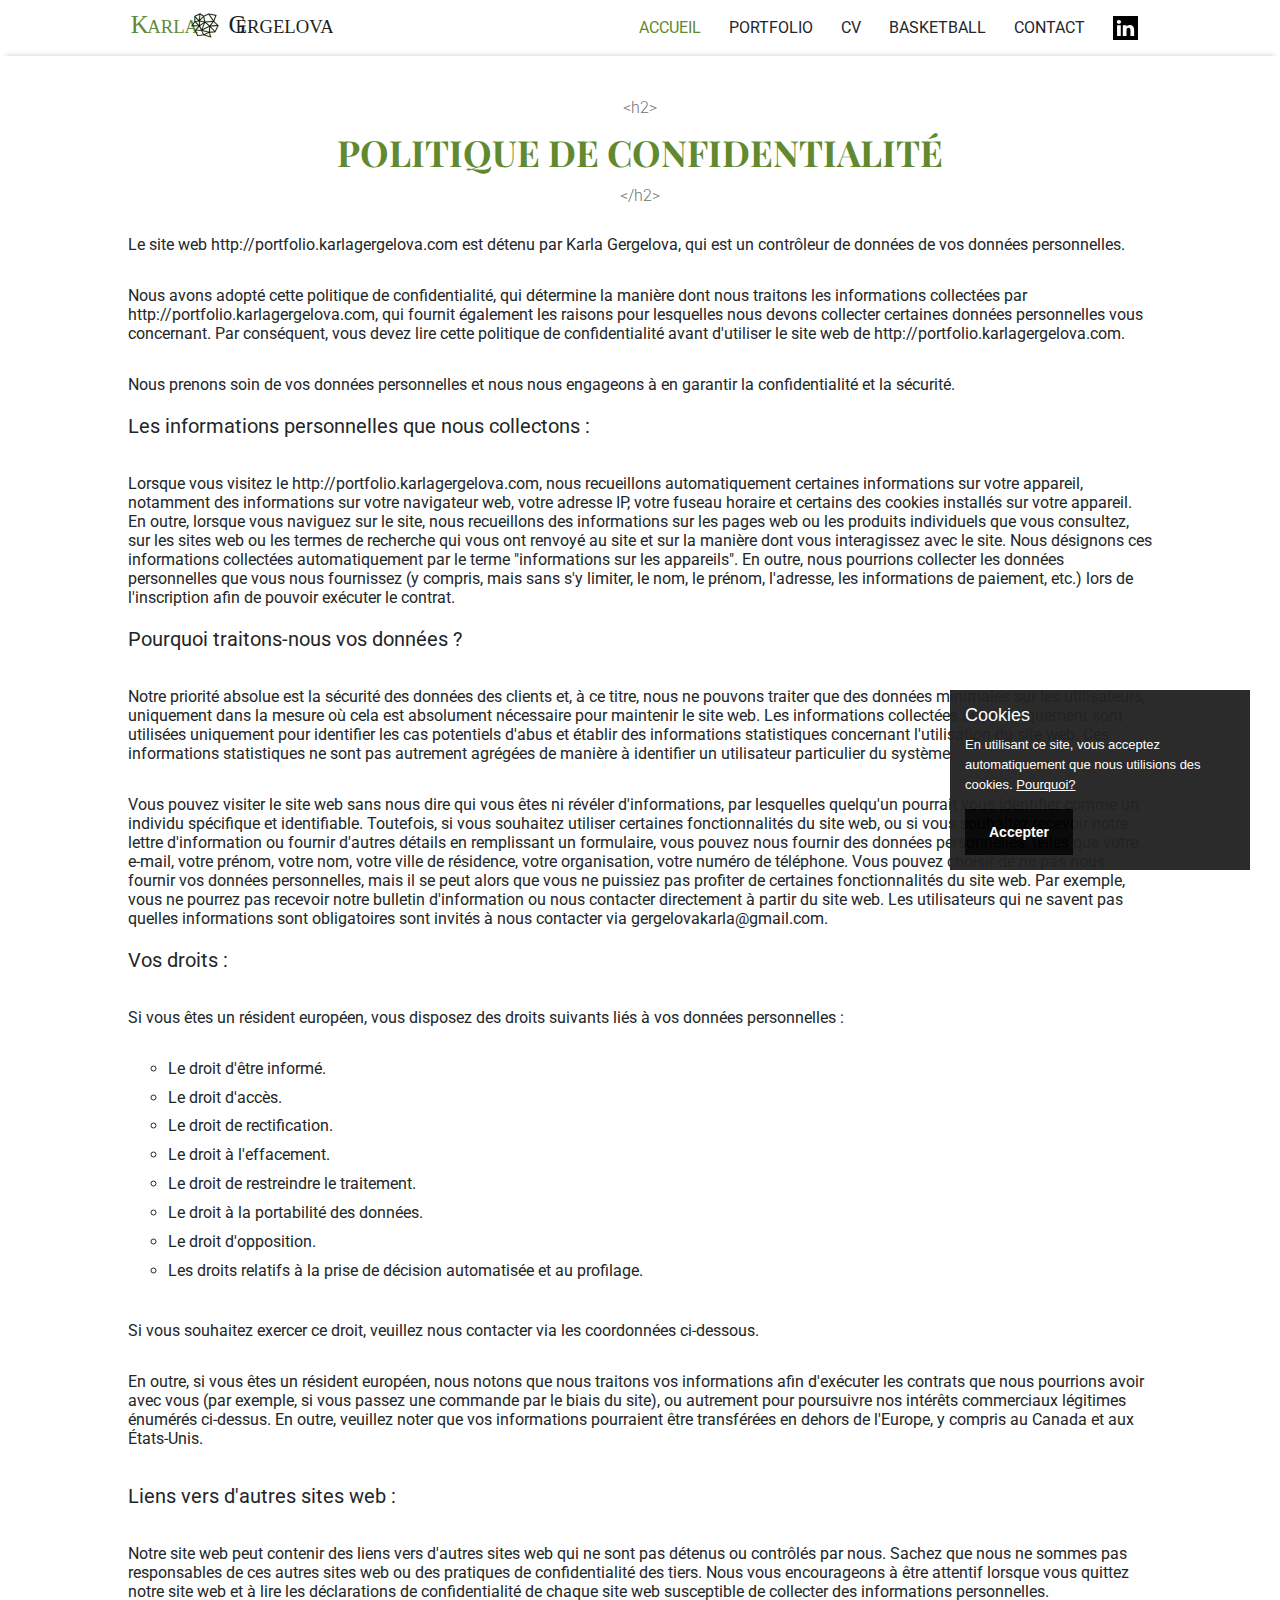
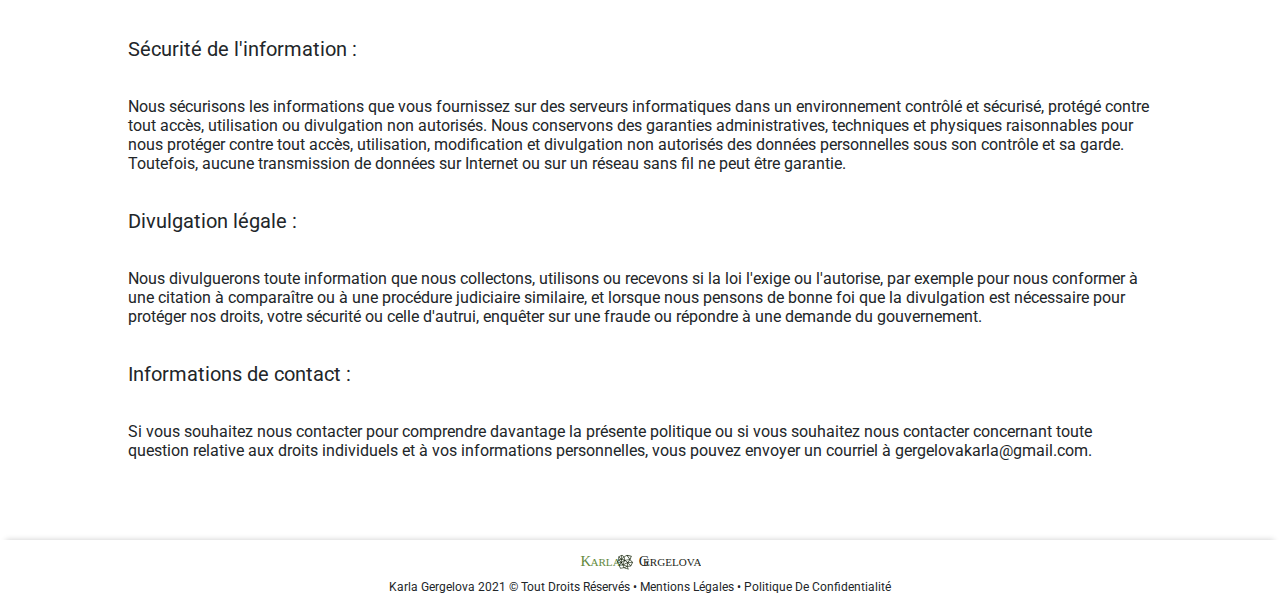
<file: politique.html>
<!DOCTYPE html>
<html lang="fr">
<head>
    <meta charset="UTF-8">
    <!-- WEBSITE TITLE -->
    <title>Politique de confidentialité </title>

    <!-- STYLESHEET -->
    <link href="style.css" rel="stylesheet" type="text/css" media="all">
    
    <!-- GOOGLE FONTS -->
    <link rel="preconnect" href="https://fonts.googleapis.com"> 
    <link rel="preconnect" href="https://fonts.gstatic.com" crossorigin> 
    <link href="https://fonts.googleapis.com/css2?family=Playfair+Display:ital,wght@0,400;0,500;0,600;0,700;0,800;0,900;1,400;1,500;1,600;1,700;1,800;1,900&family=Roboto:ital,wght@0,100;0,300;0,400;0,500;0,700;1,100;1,300;1,400;1,500;1,700&display=swap" rel="stylesheet">
       
    <!-- FAVICON -->
    <link rel="shortcut icon" type="image/jpg" href="images/logo/kg-portfolio-logo-pro-favicon.ico"/>
</head>

<body>
    <!-- SCROLL TO TOP BUTTON -->
    <button onclick="topFunction()" id="myBtn" title="Go to top"><img src="images/kg-portoflio-scroll-top-button-icon.png" alt="scroll top button of arrow sign in a circle"></button>

    <!-- HEADER - LOGO AND NAVIGATION-->
    <header>
        <section class="navigation">
            <div class="container">
                <a href="index.html" class="logo"><img src="images/logo/kg-portfolio-logo-pro.svg" alt="logo for professional portfolio of the website" /></a>
                <nav id="main-navigation">
                    <a href="index.html" class="dark-green">Accueil</a>
                    <a href="#portfolio" class="green-on-hover">Portfolio</a>
                    <a href="cv.html" class="green-on-hover">CV</a>
                    <a href="basket.html" class="green-on-hover">Basketball</a>
                    <a href="#contact" class="green-on-hover">Contact</a>
                    <a href="https://www.linkedin.com/in/karla-gergelova/" class="linkedin green-on-hover"><img src="images/svg/kg-portfolio-linkedin-icon-black.svg" alt="linkedin icon black and white"></a>
                </nav>
            </div>
        </section>
    </header>

    <!-- MAIN SECTION -->
    <section id="politique">
        <div class="container">
            <h1 class="hidden">politique de confidentialité</h1>
            <h2 class="center">politique de confidentialité</h2>

            <p>Le site web http://portfolio.karlagergelova.com est détenu par Karla Gergelova, qui est un contrôleur de données de vos données personnelles.</p><br>
            
            <p>Nous avons adopté cette politique de confidentialité, qui détermine la manière dont nous traitons les informations collectées par http://portfolio.karlagergelova.com, 
                qui fournit également les raisons pour lesquelles nous devons collecter certaines données personnelles vous concernant. 
                Par conséquent, vous devez lire cette politique de confidentialité avant d'utiliser le site web de http://portfolio.karlagergelova.com.
            </p><br>
            <p>Nous prenons soin de vos données personnelles et nous nous engageons à en garantir la confidentialité et la sécurité.</p>
            <h3>Les informations personnelles que nous collectons :</h3><br>
            
            <p>Lorsque vous visitez le http://portfolio.karlagergelova.com, nous recueillons automatiquement certaines informations sur votre appareil, notamment des informations sur 
                votre navigateur web, votre adresse IP, votre fuseau horaire et certains des cookies installés sur votre appareil. En outre, lorsque vous naviguez sur le site, nous 
                recueillons des informations sur les pages web ou les produits individuels que vous consultez, sur les sites web ou les termes de recherche qui vous ont renvoyé au 
                site et sur la manière dont vous interagissez avec le site. Nous désignons ces informations collectées automatiquement par le terme "informations sur les appareils". 
                En outre, nous pourrions collecter les données personnelles que vous nous fournissez (y compris, mais sans s'y limiter, le nom, le prénom, l'adresse, les informations 
                de paiement, etc.) lors de l'inscription afin de pouvoir exécuter le contrat.
            </p>
            <h3>Pourquoi traitons-nous vos données ?</h3><br>
            
            <p>Notre priorité absolue est la sécurité des données des clients et, à ce titre, nous ne pouvons traiter que des données minimales sur les utilisateurs, uniquement dans la 
                mesure où cela est absolument nécessaire pour maintenir le site web. Les informations collectées automatiquement sont utilisées uniquement pour identifier les cas potentiels 
                d'abus et établir des informations statistiques concernant l'utilisation du site web. Ces informations statistiques ne sont pas autrement agrégées de manière à identifier 
                un utilisateur particulier du système.
            </p><br>
            
            <p>Vous pouvez visiter le site web sans nous dire qui vous êtes ni révéler d'informations, par lesquelles quelqu'un pourrait vous identifier comme un individu spécifique et 
                identifiable. Toutefois, si vous souhaitez utiliser certaines fonctionnalités du site web, ou si vous souhaitez recevoir notre lettre d'information ou fournir d'autres détails 
                en remplissant un formulaire, vous pouvez nous fournir des données personnelles, telles que votre e-mail, votre prénom, votre nom, votre ville de résidence, votre organisation, 
                votre numéro de téléphone. Vous pouvez choisir de ne pas nous fournir vos données personnelles, mais il se peut alors que vous ne puissiez pas profiter de certaines fonctionnalités 
                du site web. Par exemple, vous ne pourrez pas recevoir notre bulletin d'information ou nous contacter directement à partir du site web. Les utilisateurs qui ne savent pas quelles 
                informations sont obligatoires sont invités à nous contacter via gergelovakarla@gmail.com.
            </p>
            <h3>Vos droits :</h3><br>
            
            <p>Si vous êtes un résident européen, vous disposez des droits suivants liés à vos données personnelles :</p><br>
            <ul class="a">
                <li>
                Le droit d'être informé.
                </li>
                <li>
                    Le droit d'accès.
                </li>
                <li>
                    Le droit de rectification.
                </li>
                <li>
                    Le droit à l'effacement.
                </li>
                <li>
                    Le droit de restreindre le traitement.
                </li>
                <li>
                    Le droit à la portabilité des données.
                </li>
                <li>
                    Le droit d'opposition.
                </li>
                <li>
                    Les droits relatifs à la prise de décision automatisée et au profilage.
                </li>
            </ul>
            <br>

            <p>Si vous souhaitez exercer ce droit, veuillez nous contacter via les coordonnées ci-dessous.
            </p>
            <br>
            <p>En outre, si vous êtes un résident européen, nous notons que nous traitons vos informations afin d'exécuter les contrats que nous pourrions avoir avec vous 
                (par exemple, si vous passez une commande par le biais du site), ou autrement pour poursuivre nos intérêts commerciaux légitimes énumérés ci-dessus. 
                En outre, veuillez noter que vos informations pourraient être transférées en dehors de l'Europe, y compris au Canada et aux États-Unis.
            </p>
            <br>
            <h3>Liens vers d'autres sites web :</h3>
            <br>
            <p>Notre site web peut contenir des liens vers d'autres sites web qui ne sont pas détenus ou contrôlés par nous. Sachez que nous ne sommes pas responsables 
                de ces autres sites web ou des pratiques de confidentialité des tiers. Nous vous encourageons à être attentif lorsque vous quittez notre site web et à lire 
                les déclarations de confidentialité de chaque site web susceptible de collecter des informations personnelles.
            </p>
            <br>
            <h3>Sécurité de l'information :</h3>
            <br>
            <p>Nous sécurisons les informations que vous fournissez sur des serveurs informatiques dans un environnement contrôlé et sécurisé, protégé contre tout accès, 
                utilisation ou divulgation non autorisés. Nous conservons des garanties administratives, techniques et physiques raisonnables pour nous protéger contre tout accès, 
                utilisation, modification et divulgation non autorisés des données personnelles sous son contrôle et sa garde. Toutefois, aucune transmission de données sur Internet 
                ou sur un réseau sans fil ne peut être garantie.
            </p>
            <br>
            <h3>Divulgation légale :</h3>
            <br>
            <p> Nous divulguerons toute information que nous collectons, utilisons ou recevons si la loi l'exige ou l'autorise, par exemple pour nous conformer à une citation à comparaître 
                ou à une procédure judiciaire similaire, et lorsque nous pensons de bonne foi que la divulgation est nécessaire pour protéger nos droits, votre sécurité ou celle d'autrui, 
                enquêter sur une fraude ou répondre à une demande du gouvernement.
            </p>
            <br>
            <h3>Informations de contact :</h3>
            <br>
            <p>Si vous souhaitez nous contacter pour comprendre davantage la présente politique ou si vous souhaitez nous contacter concernant toute question relative aux droits 
            individuels et à vos informations personnelles, vous pouvez envoyer un courriel à gergelovakarla@gmail.com. </p>
        </div>
    </section>

    <!-- FOOTER -->
    <footer>
        <div class="container">
            <section class="footer-content">
                <a href="index.html"><img src="images/logo/kg-portfolio-logo-pro.svg" alt="logo for professional portfolio of the website" id="logo-footer"></a>
                <div id="copyright">
                <span class="mentions-legales footer-font">karla gergelova 2021 © tout droits réservés • <a class="mentions-legales footer-font" href="mentions.html">mentions légales</a> • <a class="mentions-legales footer-font" href="politique.html">politique de confidentialité</a></span>
            </div>
            </section>
        </div>
    </footer>
    
    <!-- JAVASCRIPT -->
    <script src="custom.js"></script>
</body>

</html>
</file>
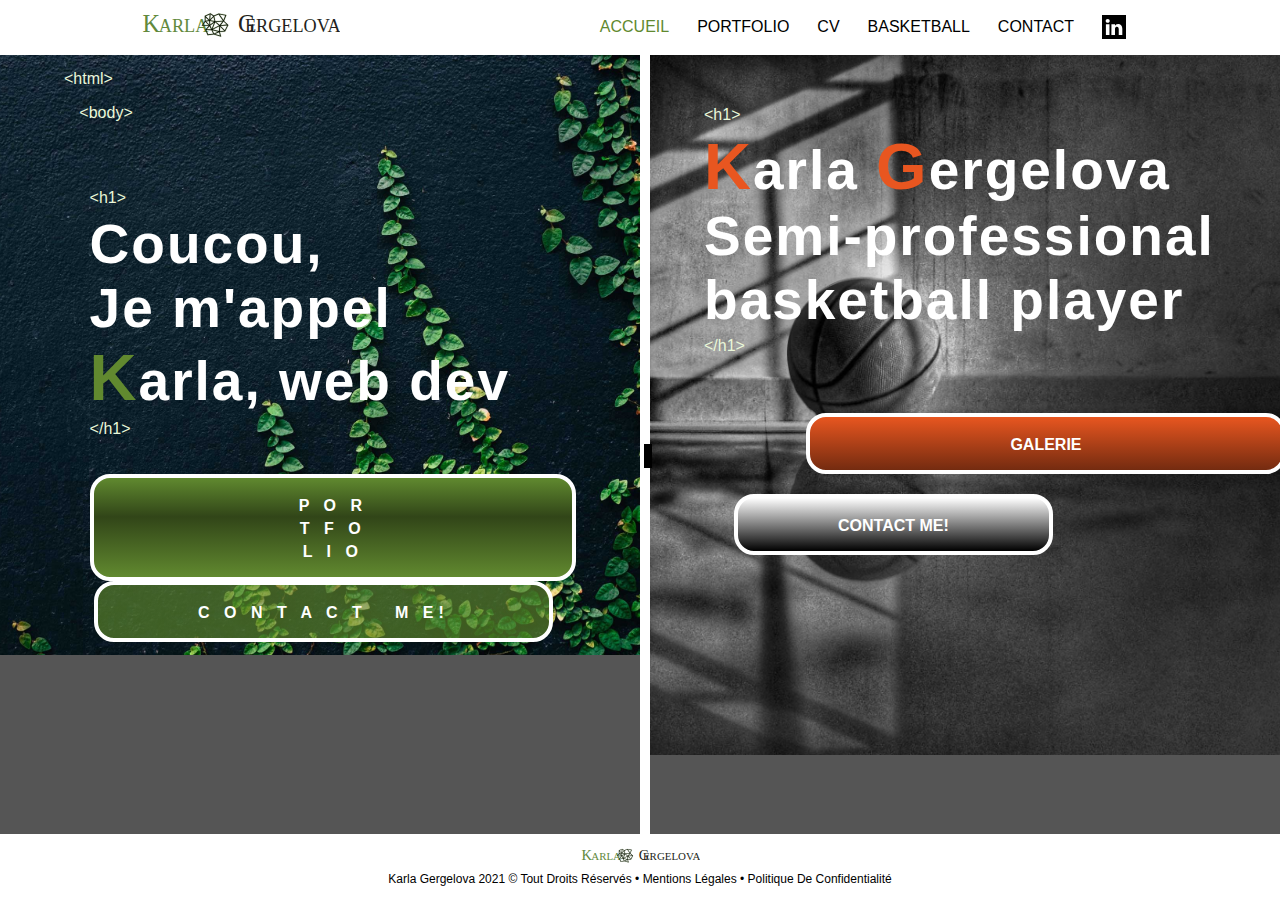
<file: slide-panel.html>
<!doctype html>
<html>

<head>
  <meta charset="utf-8">
  <meta http-equiv="X-UA-Compatible" content="IE=edge,chrome=1">
  <meta name="viewport" content="width=device-width, initial-scale=1, shrink-to-fit=no">
  <title>Slide panel example</title>
  <link rel="stylesheet" href="style-panel.css" />
  <link rel="stylesheet" href="style.css" />

  <meta name="viewport" content="width=device-width, initial-scale=1, shrink-to-fit=no" />
  <script src="https://ajax.googleapis.com/ajax/libs/jquery/3.3.1/jquery.min.js"></script>
  <script src="jquery.slider.js"></script>
</head>

<body>
  <div class="wrapper">
    <!-- HEADER - LOGO AND NAVIGATION-->
    <header>
      <section class="navigation">
        <div class="container">
          <a href="portfolio.html" class="logo"><img src="images/logo/kg-portfolio-logo-pro.svg"
              alt="logo for professional portfolio of the website" /></a>
          <nav id="main-navigation">
            <a href="portfolio.html" class="dark-green">Accueil</a>
            <a href="#portfolio">Portfolio</a>
            <a href="cv.html">CV</a>
            <a href="basket.html">Basketball</a>
            <a href="#contact">Contact</a>
            <a href="https://www.linkedin.com/in/karla-gergelova/" class="linkedin"><img
                src="images/svg/kg-portfolio-linkedin-icon-black.svg" alt="linkedin icon black and white"></a>
          </nav>
        </div>
      </section>
    </header>

    <div id="panelContainer">
      <div class="panel one">
        <div class="content">
          <section id="slider">
            <div class="container">
              <p class="html-tag"></p>
              <h1 class="header-h1">Coucou,<br> Je m'appel <span class="dark-green big">K</span>arla, <span
                  id="text-change"></span></h1>
              <button class="btn-green uppercase">
                <a href="#portfolio">P o r t f o l i o</a>
              </button>
              <button class="btn-white uppercase">
                <a href="#contact">C o n t a c t&nbsp&nbsp&nbspm e!</a>
              </button>
            </div>
          </section>
          <div id="carbon-block" style="margin:30px auto"></div>
          <div style="margin:30px auto">

          </div>
        </div>
      </div>
      <div class="panel two">
        <div class="content">
          <section id="slider-basket">
            <div class="container">
              <h1 class="header-h1-basket"> <span class="orange big">K</span>arla <span
                  class="orange big">G</span>ergelova <br>Semi-professional basketball player</h1>
              <button class="btn-orange uppercase">
                <a href="#gallery">Galerie</a>
              </button>
              <button class="btn-white-orange uppercase">
                <a href="#contact">Contact me!</a>
              </button>
            </div>
          </section>
        </div>
        <span class="slider"></span>
      </div>
    </div>
    <!-- FOOTER -->
    <footer>
      <div class="container">
        <section class="footer-content">
          <a href="portfolio.html"><img src="images/logo/kg-portfolio-logo-pro.svg"
              alt="logo for professional portfolio of the website" id="logo-footer"></a>
          <div id="copyright">
            <span class="mentions-legales footer-font">karla gergelova 2021 © tout droits réservés • <a
                class="mentions-legales footer-font" href="mentions.html">mentions légales</a> • <a
                class="mentions-legales footer-font" href="politique.html">politique de confidentialité</a></span>
          </div>
        </section>
      </div>
    </footer>

  </div>
  <!-- Javascript -->
  <script type="text/javascript" src="slide-panel.js"></script>
</body>

</html>
</file>
<file: style.css>
:root {
  --dark-green: #61892f;
  --light-green: #86c232;
  --black: #222629;
  --orange: #e85620;
  --light-gray: #707070;
  --very-light-green: #eaf8d9;
}

body {
  color: var(--black);
  font-size: 16px;
  font-family: "Roboto", sans-serif;
  margin: 0 auto;
}

.container {
  max-width: 80%;
  margin: 0 auto;
  font-size: 0;
  box-sizing: border-box;
}

.container p,
.container a,
.container div,
.container address,
.container span {
  font-size: 16px;
  vertical-align: middle;
}

img {
  max-width: 100%;
}

.dark-green {
  color: var(--dark-green);
}

.capitalize {
  text-transform: capitalize;
}

.bold {
  font-weight: bold;
}

span.big {
  font-size: 65px;
  vertical-align: inherit;
}

.center {
  text-align: center;
}

.uppercase {
  text-transform: uppercase;
}

.hidden{
    display: none;
}

/*-------------------------*/
/* BUTTONS         
/*-------------------------*/
img.turn-page {
  width: 5%;
  filter: invert(1) sepia(1) saturate(5) hue-rotate(175deg);
}

.btn-white {
  background: linear-gradient(
    180deg,
    #60892f 0%,
    rgba(37.64705882352939%, 53.72549019607843%, 18.43137254901961%, 0.64)
      0.5957063418826912%,
    rgba(37.3734010537647%, 54.02580901115171%, 17.471742763229063%, 0.64)
      61.714430940865675%
  );
  border: 0.3rem solid;
  border-radius: 20px;
  color: white;
  padding: 15px 100px;
  text-align: center;
  text-decoration: none;
  display: inline-block;
  font-size: 20px;
  margin-left: 30px;
  cursor: pointer;
  font-weight: bold;
  letter-spacing: 5px;
}

.btn-green {
  background: linear-gradient(
    180deg,
    #60892f 0%,
    #314518 39.19700608860878%,
    #61892f 99.60089180339313%,
    rgba(37.3734010537647%, 54.02580901115171%, 17.471742763229063%, 0.64)
      99.60089180339313%
  );
  border: 0.3rem solid;
  border-radius: 20px;
  color: white;
  padding: 15px 200px;
  text-align: center;
  text-decoration: none;
  display: inline-block;
  font-size: 20px;
  cursor: pointer;
  margin-left: 5%;
  font-weight: bold;
  letter-spacing: 5px;
}

.btn-green:hover {
  background: linear-gradient(
    180deg,
    #61892f 0%,
    #61892f 39.19700608860878%,
    #61892f 99.60089180339313%,
    rgba(37.3734010537647%, 54.02580901115171%, 17.471742763229063%, 0.64)
      99.60089180339313%
  );
  color: var(--black);
  border: 0.3rem solid black;
  transition: ease 0.5s; 
}

.btn-white:hover {
  background: white;
  color: var(--black);
  border: 0.3rem solid var(--dark-green);
  transition: ease 0.5s; 
}

/*-------------------------*/
/* TITLES AND LINKS         
/*-------------------------*/
h1 {
  font-family: "Roboto", sans-serif;
  color: white;
  font-size: 55px;
  letter-spacing: 2px;
}

h2 {
  font-family: "Playfair Display";
  color: var(--dark-green);
  text-transform: uppercase;
}

h2 {
  font-size: 36px;
}

h3 {
  font-size: 20px;
  font-weight: 400;
}

a {
  color: inherit;
  text-decoration: none;
}

/*-------------------------*/
/* HEADER LOGO NAVIGATION         
/*-------------------------*/
a.logo {
  width: 20%;
  display: inline-block;
}

a.linkedin img {
  width: 3%;
  display: inline-block;
  vertical-align: middle;
}

header {
  padding-top: 10px;
  padding-bottom: 10px;
}

nav#main-navigation {
  display: inline-block;
  text-align: right;
  width: 80%;
  text-transform: uppercase;
  vertical-align: middle;
}

nav#main-navigation a {
  margin: 0 14px;
}

.green-on-hover:hover {
  /* color: var(--dark-green); */
  filter: invert(51%) sepia(16%) saturate(1627%) hue-rotate(44deg)
    brightness(90%) contrast(85%);
  transition: ease-in-out 0.3s; 
}

/*-------------------------*/
/* MAIN SLIDER         
/*-------------------------*/
section#slider.container {
  height: 800px;
  position: relative;
}

h1.header-h1 {
  padding-left: 5%;
}

p.html-tag {
  margin-top: 0%;
}

section#slider {
  background-image: url(images/kg-portfolio-main-header-pro-main-image-resized.jpg);
  background-position: center center;
  background-repeat: no-repeat;
  background-size: cover;
  background-origin: content-box;
  height: 600px;
}

span#text-change {
  font-size: 55px;
  letter-spacing: 2px;
  vertical-align: initial;
}

/*-------------------------*/
/* CODE TEXT OVER WEBSITE :before :after            
/*-------------------------*/
h1:before {
  content: "<h1>";
  font-weight: 400;
  font-size: 16px;
  color: var(--very-light-green);
  display: block;
  padding-bottom: 1%;
  letter-spacing: normal;
}

h1:after {
  content: "</h1>";
  font-weight: 400;
  font-size: 16px;
  color: var(--very-light-green);
  display: block;
  padding-top: 1%;
  letter-spacing: normal;
}

p.html-tag:before {
  content: "<html>";
  font-weight: 400;
  font-size: 16px;
  color: var(--very-light-green);
  display: block;
  padding-top: 3%;
  letter-spacing: normal;
}

p.html-tag:after {
  content: "<body>";
  font-weight: 400;
  font-size: 16px;
  color: var(--very-light-green);
  display: block;
  padding-top: 3%;
  letter-spacing: normal;
  padding-left: 3%;
}

h2:before {
  content: "<h2>";
  font-weight: 300;
  font-size: 16px;
  color: var(--light-gray);
  display: block;
  text-transform: lowercase;
  font-family: "Roboto", sans-serif;
  padding-bottom: 1%;
}

h2:after {
  content: "</h2>";
  font-weight: 300;
  font-size: 16px;
  color: var(--light-gray);
  display: block;
  text-transform: lowercase;
  font-family: "Roboto", sans-serif;
  padding-top: 1%;
}

p.under-h2-text:before {
  content: "<p>";
  font-weight: 300;
  font-size: 16px;
  color: var(--light-gray);
  display: block;
  padding-bottom: 1%;
}

p.under-h2-text:after {
  content: "</p>";
  font-weight: 300;
  font-size: 16px;
  color: var(--light-gray);
  display: block;
  padding-top: 1%;
}

.contact-form:before {
  content: "<form>";
  font-weight: 300;
  font-size: 16px;
  color: var(--light-gray);
  display: block;
  padding-bottom: 1%;
}

.contact-form:after {
  content: "</form>";
  font-weight: 300;
  font-size: 16px;
  color: var(--light-gray);
  display: block;
  padding-top: 1%;
}

section.articles:before {
  content: "<section>";
  font-weight: 300;
  font-size: 16px;
  color: var(--light-gray);
  display: block;
  padding-bottom: 1%;
}

section.articles:after {
  content: "</section>";
  font-weight: 300;
  font-size: 16px;
  color: var(--light-gray);
  display: block;
  padding-top: 1%;
  padding-bottom: 1%;
}

div.right-column-one:before {
  content: "<img>";
  font-weight: 300;
  font-size: 16px;
  color: var(--light-gray);
  display: block;
  padding-top: 1%;
  padding-bottom: 1%;
  text-align: left;
  margin-left: 10%;
}

div.right-column-one:after {
  content: "</img>";
  font-weight: 300;
  font-size: 16px;
  color: var(--light-gray);
  display: block;
  padding-top: 1%;
  padding-bottom: 1%;
  text-align: left;
  margin-left: 10%;
}

div.skills:before {
  content: "<section>";
  font-weight: 300;
  font-size: 16px;
  color: var(--light-gray);
  display: block;
  padding-bottom: 1%;
}

div.skills:after {
  content: "</section>";
  font-weight: 300;
  font-size: 16px;
  color: var(--light-gray);
  display: block;
  padding-top: 1%;
}

/*-------------------------*/
/* PORTFOLIO             
/*-------------------------*/
section#portfolio {
  padding-top: 2%;
  padding-bottom: 5%;
  position: relative;
}

section#portfolio h2 {
  text-align: left;
}

article.single-article {
  display: inline-block;
  width: calc((100% / 3) - 20px);
  margin: 0 20px 20px 0;
  vertical-align: top;
  border: 1px solid #d2d2d2;
  border-radius: 8px;
  box-sizing: border-box;
}

section.all-articles {
  margin: 0 auto;
  width: 80%;
}

.single-article {
  position: relative;
}

.image {
  opacity: 1;
  display: block;
  width: 100%;
  height: auto;
  transition: 0.5s ease;
  backface-visibility: hidden;
}

.middle {
  transition: 0.7s ease;
  opacity: 0;
  position: absolute;
  top: 50%;
  left: 50%;
  transform: translate(-50%, -50%);
  -ms-transform: translate(-50%, -50%);
  text-align: center;
  width: 90%;
}

.single-article:hover .image {
  opacity: 0.3;
  transition: ease-in-out 0.7s;
}

.single-article:hover .middle {
  opacity: 1;
  transition: ease-in-out 0.7s;
}

div.middle .text a {
  background-color: var(--dark-green);
  color: white;
  font-size: 16px;
  padding: 16px 32px;
}

/*-------------------------*/
/* ABOUT             
/*-------------------------*/
section#about {
  box-shadow: rgba(0, 0, 0, 0.2) 0px -6px 6px -6px;
  padding-top: 4%;
  padding-bottom: 5%;
}

section#about .left-column-one {
  display: inline-block;
  width: 60%;
}

section#about .right-column-one {
  display: inline-block;
  width: 40%;
  text-align: center;
}

img#karla-sketch {
  width: 60%;
}


/*-------------------------*/
/* SKILLS             
/*-------------------------*/
section#skills {
  box-shadow: rgba(0, 0, 0, 0.2) 0px -6px 6px -6px;
  padding-top: 4%;
  padding-bottom: 5%;
}

div.right-column-skills {
  width: 40%;
  color: var(--black);
  margin-right: 3%;
  display: inline-block;
  margin-left: 5%;
}

div.left-column-skills {
  width: 40%;
  color: var(--black);
  display: inline-block;
  margin-right: 10%;
}
.skills li {
  margin: 20px 0;
}

.bar {
  background: var(--very-light-green);
  display: block;
  height: 2px;
  border: 1px solid rgba(0, 0, 0, 0.3);
  border-radius: 3px;
  overflow: hidden;
  box-shadow: 0 0 10px var(--very-light-green);
}

.bar span {
  height: 2px;
  float: left;
  background: var(--dark-green);
}

.html {
  width: 90%;
  animation: html 2s forwards 2;
}

.css {
  width: 80%;
  animation: css 2s;
}

.js {
  width: 50%;
  animation: js 2s;
}

.symfony {
  width: 80%;
  animation: symfony 2s;
}

.wordpress {
  width: 70%;
  animation: wordpress 2s;
}

.php {
  width: 70%;
  animation: wordpress 2s;
}

.mysql {
  width: 70%;
  animation: wordpress 2s;
}

.photoshop {
  width: 70%;
  animation: wordpress 2s;
}

.adobe-xd {
  width: 70%;
  animation: wordpress 2s;
}

.adobe-ill {
  width: 70%;
  animation: wordpress 2s;
}

li {
  list-style-type: none;
}

@keyframes html {
  from {
    width: 0%;
  }
  to {
    width: 90%;
  }
}

@keyframes css {
  from {
    width: 0%;
  }
  to {
    width: 90%;
  }
}

@keyframes js {
  from {
    width: 0%;
  }
  to {
    width: 65%;
  }
}

@keyframes symfony {
  from {
    width: 0%;
  }
  to {
    width: 80%;
  }
}

@keyframes wordpress {
  from {
    width: 0%;
  }
  to {
    width: 70%;
  }
}

@keyframes wordpress {
  from {
    width: 0%;
  }
  to {
    width: 70%;
  }
}

@keyframes wordpress {
  from {
    width: 0%;
  }
  to {
    width: 70%;
  }
}

@keyframes wordpress {
  from {
    width: 0%;
  }
  to {
    width: 70%;
  }
}

@keyframes wordpress {
  from {
    width: 0%;
  }
  to {
    width: 70%;
  }
}

@keyframes wordpress {
  from {
    width: 0%;
  }
  to {
    width: 70%;
  }
}

/*-------------------------*/
/* CONTACT             
/*-------------------------*/
section#contact {
  background-image: url(images/kg-portfolio-contact-background-image-envelope-resized.jpg);
  background-position: center center;
  background-repeat: no-repeat;
  background-size: cover;
  background-origin: content-box;
  height: 100%;
  padding-top: 4%;
  padding-bottom: 4%;
}

/* FORM */
form {
  margin: 0 auto;
  width: 60%;
}

input[type="text"],
input[type="email"],
select,
textarea {
  width: 100%;
  padding: 12px;
  border: 1px solid #ccc;
  border-radius: 4px;
  box-sizing: border-box;
  margin-top: 6px;
  margin-bottom: 16px;
  resize: vertical;
  font-family: "Roboto", sans-serif;
  font-size: 16px;
  opacity: 0.5;
}

/* submit button */
input[type="submit"] {
  background-color: var(--dark-green);
  color: white;
  padding: 12px;
  width: 100%;
  border: none;
  border-radius: 4px;
  cursor: pointer;
  margin-top: 2%;
}

/* When moving the mouse over the submit button, add a lighter green color */
input[type="submit"]:hover {
  background-color: var(--light-green);
}

label {
  color: var(--light-gray);
}

label.checkbox{
  position:relative;
  padding: 0 0 0 2rem;
}

input[type=checkbox] {
  position: absolute;
  
}

/*-------------------------*/
/* FOOTER           
/*-------------------------*/
section.footer-content {
  text-align: center;
}

img#logo-footer {
  width: 12%;
  display: inline-block;
}

span.mentions-legales {
  text-transform: capitalize;
}

footer {
  box-shadow: rgba(0, 0, 0, 0.2) 0px -6px 6px -6px;
  padding-top: 1%;
  padding-bottom: 1%;
}

.container span a {
  vertical-align: baseline;
}

footer .container a {
  vertical-align: baseline;
}

.container .footer-font {
  font-size: 12px;
}

.mentions-legales a:hover {
  text-decoration: underline;
}

/*-------------------------*/
/* MENTIONS LEGALES             
/*-------------------------*/
section#mentions {
  padding-top: 1%;
  padding-bottom: 5%;
  box-shadow: rgba(0, 0, 0, 0.2) 0px -6px 6px -6px;
}

/*-------------------------*/
/* POLITIQUES CONFIDELITY              
/*-------------------------*/
section#politique {
  padding-top: 1%;
  padding-bottom: 5%;
  box-shadow: rgba(0, 0, 0, 0.2) 0px -6px 6px -6px;
}

ul.a {
  list-style-type: circle;
  color: var(--black);
  font-size: 16px;
}

.container ul li {
  list-style-type: circle;
  padding-bottom: 1%;
}

/*-------------------------*/
/* COOKIES BANNER    (done with PureCookie - JavaScript library that i found online)     
/*-------------------------*/
.cookieConsentContainer {
  z-index: 999;
  width: 300px;
  min-height: 20px;
  box-sizing: border-box;
  padding: 15px 15px 15px 15px;
  background: #232323;
  overflow: hidden;
  position: fixed;
  bottom: 30px;
  right: 30px;
  display: none;
}

.cookieConsentContainer .cookieTitle a {
  font-family: OpenSans, arial, "sans-serif";
  color: #ffffff;
  font-size: 18px;
  line-height: 20px;
  display: block;
}

.cookieConsentContainer .cookieDesc p {
  margin: 0;
  padding: 0;
  font-family: OpenSans, arial, "sans-serif";
  color: #ffffff;
  font-size: 13px;
  line-height: 20px;
  display: block;
  margin-top: 10px;
}
.cookieConsentContainer .cookieDesc a {
  font-family: OpenSans, arial, "sans-serif";
  color: #ffffff;
  text-decoration: underline;
}

.cookieConsentContainer .cookieButton a {
  display: inline-block;
  font-family: OpenSans, arial, "sans-serif";
  color: #ffffff;
  font-size: 14px;
  font-weight: bold;
  margin-top: 14px;
  background: #000000;
  box-sizing: border-box;
  padding: 15px 24px;
  text-align: center;
}

.cookieConsentContainer .cookieButton a:hover {
  cursor: pointer;
  background: var(--dark-green);
}

@media (max-width: 980px) {
  .cookieConsentContainer {
    bottom: 0px !important;
    left: 0px !important;
    width: 100% !important;
  }
}

/*-------------------------*/
/* SCROLL TO TOP BUTTON             
/*-------------------------*/
#myBtn {
  display: none;
  position: fixed;
  bottom: 15px;
  right: 15px;
  z-index: 99;
  border: none;
  outline: none;
  background-color: var(--dark-green);
  color: white;
  cursor: pointer;
  padding: 6px;
  border-radius: 12px;
}

#myBtn:hover {
  background-color: var(--light-green);
}

/*-------------------------*/
/*-------------------------*/
/* CV PAGE
/*-------------------------*/
/*-------------------------*/

/* SECTION HEADER GREEN */
section#slider-cv {
  box-shadow: rgba(0, 0, 0, 0.2) 0px -6px 6px -6px;
  padding-bottom: 4%;
  padding-top: 2%;
  background-color: var(--dark-green);
}
#cv-karla-sketch {
  width: 70%;
}

section#slider-cv .right-column-cv {
  vertical-align: bottom;
  display: inline-block;
  width: 70%;
}

section#slider-cv .left-column-cv {
  display: inline-block;
  width: 30%;
}

a.linkedin-logo-cv img {
  width: 3%;
  display: inline-block;
  vertical-align: middle;
  filter: invert(99%) sepia(0%) saturate(6659%) hue-rotate(121deg)
    brightness(120%) contrast(100%);
}

a.linkedin-logo-cv img:hover{
    filter: invert(0%) sepia(79%) saturate(6421%) hue-rotate(33deg) brightness(93%) contrast(112%);
}

section#slider-cv .right-column-cv .h1-cv {
  padding-top: 4%;
  margin: 0;
  font-size: 40px;
  font-family: "Playfair Display", serif;
}

section#slider-cv .right-column-cv .h1-cv:before {
  content: "";
}

section#slider-cv .right-column-cv .h1-cv:after {
  content: "";
}

.h3-cv {
  margin: 0;
  padding: 0;
  color: white;
  font-weight: bold;
}

div.col-left {
  display: table-cell;
  color: white;
}

.h4-cv {
  padding-right: 50px;
  margin-top: 15%;
  margin-bottom: 15%;
}

/* COMPETENCES */
section#competences {
  box-shadow: rgba(0, 0, 0, 0.2) 0px -6px 6px -6px;
  padding-top: 2%;
  padding-bottom: 5%;
}

/* EXPERIENCES PROFESSIONELLES */
section#experiences-pro {
  box-shadow: rgba(0, 0, 0, 0.2) 0px -6px 6px -6px;
  padding-top: 4%;
  padding-bottom: 5%;
}

ol.pro {
  list-style-type: none;
  font-size: 14px;
}

li.pro {
  position: relative;
  margin: 0;
  padding-bottom: 2em;
  padding-left: 20px;
}

li.pro:before {
  content: "";
  background-color: var(--dark-green);
  position: absolute;
  bottom: 0;
  top: 0;
  left: 6px;
  width: 3px;
}

li.pro:after {
  content: "";
  background-image: url("data:image/svg+xml,%3Csvg xmlns='http://www.w3.org/2000/svg' aria-hidden='true' viewBox='0 0 32 32' focusable='false'%3E%3Ccircle stroke='none' fill='var(--dark-green)' cx='16' cy='16' r='10'%3E%3C/circle%3E%3C/svg%3E");
  position: absolute;
  left: 0;
  height: 15px;
  width: 15px;
}

/* COMPETENCES PERSONNELLES */
section#competences-pro {
  box-shadow: rgba(0, 0, 0, 0.2) 0px -6px 6px -6px;
  padding-top: 4%;
  padding-bottom: 10%;
}

.competences-image {
  width: 8%;
  vertical-align: middle;
}

/* FORMATION / LANGUES / CENTRE D'INTERET */
section#formation {
  box-shadow: rgba(0, 0, 0, 0.2) 0px -6px 6px -6px;
  padding-top: 4%;
  padding-bottom: 5%;
}

.flags {
  width: 5%;
  vertical-align: bottom;
}

.column {
  float: inline-start;
  width: 33.33%;
}

/* Clear floats after the columns */
.row:after {
  content: "";
  display: table;
  clear: both;
}

.col-4 {
  float: inline-start;
  width: 33.33%;
}

img.size {
  width: 50%;
}

.education-image {
  width: 5%;
  vertical-align: bottom;
}

span.education {
  font-family: "Playfair Display", serif;
  font-weight: bold;
}

/* FOOTER CV */
footer {
  box-shadow: rgba(0, 0, 0, 0.2) 0px -6px 6px -6px;
}


.my-navigation .icon {
  display: none;
}

/* SMARTPHONE RESPONSIVE  PORTRAIT / LANDSCAPE*/
@media only screen and (min-device-width : 320px) and (max-device-width : 480px) {
    /* Header */
    h1 {
      font-size:30px;
    }

    span#text-change{
      font-size: 30px;
    }

    span.big{
      font-size: 35px;
    }

    .btn-green{
      padding: 15px 50px;
      margin-bottom: 50px;
      margin-left: 5%;
    }


    .btn-white{
      padding: 15px 50px;
      margin-left: 5%;
    }

    /* nav#main-navigation{
      display: none;
    } */

    .my-navigation a:not(:first-child) {display: none;}
    .my-navigation a.icon {
      float: right;
      display: block;
    }

    .my-navigation.responsive {position: relative;}
  .my-navigation.responsive a.icon {
    position: absolute;
    right: 0;
    top: 0;
  }
  .my-navigation.responsive a {
    float: none;
    display: block;
    text-align: left;
  }
  

    
  }
</file>
<file: style-basket.css>
:root {
  --dark-green: #61892f;
  --light-green: #86c232;
  --black: #222629;
  --orange: #e85620;
  --light-gray: #707070;
  --very-light-green: #eaf8d9;
  --light-orange: #ee8761;
}
html {
  scroll-behavior: smooth;
}

body {
  color: var(--black);
  font-size: 16px;
  font-family: "Roboto", sans-serif;
  margin: 0 auto;
}

.container {
  max-width: 80%;
  margin: 0 auto;
  font-size: 0;
  box-sizing: border-box;
}

.container p,
.container a,
.container div,
.container address,
.container span {
  font-size: 16px;
  vertical-align: middle;
}

span.big {
  font-size: 55px;
  vertical-align: inherit;
}

.orange {
  color: var(--orange);
}

.bold {
  font-weight: bold;
}

.capitalize {
  text-transform: capitalize;
}

.text-center {
  text-align: center;
}

.uppercase {
  text-transform: uppercase;
}

.hidden{
  display: none;
}

/*-------------------------*/
/* TITLES AND LINKS         
/*-------------------------*/
h1 {
  font-family: "Roboto", sans-serif;
  color: white;
  font-size: 45px;
  letter-spacing: 2px;
  text-align: center;
}

h2 {
  font-family: "Playfair Display";
  color: var(--orange);
  text-transform: uppercase;
  padding-bottom: 4%;
  font-size: 36px;
}

h3 {
  font-size: 20px;
  font-weight: 400;
}

a {
  color: inherit;
  text-decoration: none;
}

.orange {
  color: var(--orange);
}

/*-------------------------*/
/* BUTTONS         
/*-------------------------*/
img.turn-page {
  width: 5%;
  filter: invert(1) sepia(1) saturate(5) hue-rotate(175deg);
}

.btn-white {
  background-color: var(--orange);
  border: 0.3rem solid;
  border-radius: 20px;
  color: white;
  padding: 15px 100px;
  text-align: center;
  text-decoration: none;
  font-size: 20px;
  background-image: linear-gradient(white, #000);
  cursor: pointer;
  font-weight: bold;
  margin-left: 30px;
  margin-top: 4%;
  display: inline-block;
}

.btn-orange {
  background-color: var(--orange);
  border: 0.3rem solid;
  border-radius: 20px;
  color: white;
  padding: 15px 200px;
  text-align: center;
  text-decoration: none;
  font-size: 20px;
  background-image: linear-gradient(var(--orange), #742b10);
  cursor: pointer;
  margin-left: 20%;
  margin-top: 4%;
  font-weight: bold;
  display: inline-block;
}

.btn-orange:hover {
  background: linear-gradient(
    180deg,
    #e85620 0%,
    #e85620 39.19700608860878%,
    #e85620 99.60089180339313%,
    rgba(37.3734010537647%, 54.02580901115171%, 17.471742763229063%, 0.64)
      99.60089180339313%
  );
  color: var(--black);
  border: 0.3rem solid black;
}

.btn-white:hover {
  background: white;
  color: var(--black);
  border: 0.3rem solid var(--orange);
}

/*-------------------------*/
/* HEADER LOGO NAVIGATION         
/*-------------------------*/
a.logo {
  width: 20%;
  display: inline-block;
}

a.linkedin img {
  width: 3%;
  display: inline-block;
  vertical-align: middle;
}

header {
  padding-top: 10px;
  padding-bottom: 10px;
}

nav#main-navigation {
  display: inline-block;
  text-align: right;
  width: 80%;
  text-transform: uppercase;
  vertical-align: middle;
}

nav#main-navigation a {
  margin: 0 14px;
}

.orange-on-hover:hover{
  color:var(--orange);
  filter: invert(46%) sepia(90%) saturate(3257%) hue-rotate(349deg)
    brightness(94%) contrast(94%);
}
/*-------------------------*/
/* MAIN SLIDER         
/*-------------------------*/
section#slider.container {
  height: 800px;
  position: relative;
}

section#slider {
  background-image: url(images/kg-portoflio-main-header-basket-primary-image-resized.jpg);
  background-position: center center;
  background-repeat: no-repeat;
  background-size: cover;
  background-origin: content-box;
  height: 700px;
}

span.text-change {
  font-size: 45px;
  letter-spacing: 2px;
}

h1.header-h1 {
  margin-top: 0%;
  padding-top: 20%;
}

/*-------------------------*/
/* GALLERY     
/*-------------------------*/
/* Inspired by article i found on codepen.io - Flex image gallery with hover effect by Cynthia costa */
.container-gallery {
  max-width: 80%;
  margin: 0 auto;
  font-size: 0;
  padding-top: 2%;
  padding-bottom: 8%;
}

.gallery {
  display: flex;
  padding: 2px;
  transition: 0.3s;
}
.gallery:hover .gallery__image {
  filter: grayscale(1);
}
.gallery__column {
  display: flex;
  flex-direction: column;
  width: 25%;
}
.gallery__link {
  margin: 2px;
  overflow: hidden;
}
.gallery__link:hover .gallery__image {
  filter: grayscale(0);
}
.gallery__link:hover .gallery__caption {
  opacity: 1;
}
.gallery__thumb {
  position: relative;
  width: 100%;
  padding: 0;
  margin: 0;
}
.gallery__image {
  display: block;
  width: 100%;
  transition: 0.3s;
}
.gallery__image:hover {
  transform: scale(1.1);
}
.gallery__caption {
  position: absolute;
  bottom: 0;
  left: 0;
  padding: 25px 15px 15px;
  width: 100%;
  font-family: "Raleway", sans-serif;
  font-size: 16px;
  color: white;
  opacity: 0;
  background: linear-gradient(
    0deg,
    rgba(0, 0, 0, 0.5) 0%,
    rgba(255, 255, 255, 0) 100%
  );
  transition: 0.3s;
}

/*-------------------------*/
/* ABOUT             
/*-------------------------*/
section#about {
  box-shadow: rgba(0, 0, 0, 0.2) 0px -6px 6px -6px;
  padding-top: 3%;
  padding-bottom: 8%;
}

section#about .left-column-one {
  display: inline-block;
  width: 50%;
}

section#about .right-column-one {
  display: inline-block;
  width: 50%;
  text-align: left;
}

iframe {
  width: 90%;
}

/*-------------------------*/
/* HISTORY             
/*-------------------------*/
section#history {
  box-shadow: rgba(0, 0, 0, 0.2) 0px -6px 6px -6px;
  padding-top: 3%;
  padding-bottom: 8%;
}

.basket-svg {
  width: 3%;
  display: inline-block;
  vertical-align: middle;
  padding-right: 2%;
}

.basket-svg-orange {
  width: 3%;
  display: inline-block;
  vertical-align: middle;
  padding-right: 2%;
  filter: invert(46%) sepia(90%) saturate(3257%) hue-rotate(349deg)
    brightness(94%) contrast(94%);
}

.img-history {
  width: 80%;
}

section#history .left-column-one {
  width: 50%;
  display: inline-block;
}

section#history .right-column-one {
  width: 50%;
  display: inline-block;
}

.underline:hover {
  text-decoration: underline;
}

.container a.underline {
  vertical-align: baseline;
}

.container a.underline:hover{
  color: var(--orange);
}

/*-------------------------*/
/* CONTACT             
/*-------------------------*/
section#contact {
  box-shadow: rgba(0, 0, 0, 0.2) 0px -6px 6px -6px;
  padding-top: 3%;
  padding-bottom: 5%;
  background-image: url(images/photo-basket/kg-porfolio-basket-contact-background-resized.jpg);
  background-position: center center;
  background-repeat: no-repeat;
  background-size: cover;
  background-origin: content-box;
}

/* FORM */
form {
  margin: 0 auto;
  width: 60%;
  padding-top: 5%;
}

input[type="text"],
input[type="email"],
select,
textarea {
  width: 100%;
  padding: 12px;
  border: 1px solid #ccc;
  border-radius: 4px;
  box-sizing: border-box;
  margin-top: 6px;
  margin-bottom: 16px;
  resize: vertical;
  font-family: "Roboto", sans-serif;
  font-size: 16px;
  opacity: 0.5;
}

/* submit button */
input[type="submit"] {
  background-color: var(--orange);
  color: white;
  padding: 12px;
  width: 100%;
  border: none;
  border-radius: 4px;
  cursor: pointer;
  margin-top: 2%;
}

/* When moving the mouse over the submit button, add a lighter green color */
input[type="submit"]:hover {
  background-color: #ee7448;
}

label {
  color: var(--light-gray);
}

label.checkbox{
  position:relative;
  padding: 0 0 0 2rem;
}

input[type=checkbox] {
  position: absolute;
  
}

/*-------------------------*/
/* FOOTER           
/*-------------------------*/

section.footer-content {
  text-align: center;
}

img#logo-footer {
  width: 12%;
  display: inline-block;
}

.mentions-legales {
  text-transform: capitalize;
}

footer {
  box-shadow: rgba(0, 0, 0, 0.2) 0px -6px 6px -6px;
  padding-top: 1%;
  padding-bottom: 1%;
}

.container a span {
  vertical-align: baseline;
}

footer .container a {
  vertical-align: baseline;
}

.container .footer-font {
  font-size: 12px;
}

.mentions-legales a:hover {
  text-decoration: underline;
}

/*-------------------------*/
/* MENTIONS LEGALES             
/*-------------------------*/
section#mentions {
  padding-top: 1%;
  padding-bottom: 5%;
  box-shadow: rgba(0, 0, 0, 0.2) 0px -6px 6px -6px;
}

/*-------------------------*/
/* POLITIQUE DE CONFIDENTIALITE            
/*-------------------------*/
section#politique {
  padding-top: 1%;
  padding-bottom: 5%;
  box-shadow: rgba(0, 0, 0, 0.2) 0px -6px 6px -6px;
}

ul.a {
  list-style-type: circle;
  color: var(--black);
  font-size: 16px;
}

.container ul li {
  list-style-type: circle;
  padding-bottom: 1%;
}

/*-------------------------*/
/* COOKIES BANNER    (done with PureCookie - JavaScript library that i found online)     
/*-------------------------*/
.cookieConsentContainer {
  z-index: 999;
  width: 300px;
  min-height: 20px;
  box-sizing: border-box;
  padding: 15px 15px 15px 15px;
  background: #232323;
  overflow: hidden;
  position: fixed;
  bottom: 30px;
  right: 30px;
  display: none;
}

.cookieConsentContainer .cookieTitle a {
  font-family: OpenSans, arial, "sans-serif";
  color: #ffffff;
  font-size: 18px;
  line-height: 20px;
  display: block;
}

.cookieConsentContainer .cookieDesc p {
  margin: 0;
  padding: 0;
  font-family: OpenSans, arial, "sans-serif";
  color: #ffffff;
  font-size: 13px;
  line-height: 20px;
  display: block;
  margin-top: 10px;
}

.cookieConsentContainer .cookieDesc a {
  font-family: OpenSans, arial, "sans-serif";
  color: #ffffff;
  text-decoration: underline;
}

.cookieConsentContainer .cookieButton a {
  display: inline-block;
  font-family: OpenSans, arial, "sans-serif";
  color: #ffffff;
  font-size: 14px;
  font-weight: bold;
  margin-top: 14px;
  background: #000000;
  box-sizing: border-box;
  padding: 15px 24px;
  text-align: center;
}

.cookieConsentContainer .cookieButton a:hover {
  cursor: pointer;
  background: var(--orange);
}

@media (max-width: 980px) {
  .cookieConsentContainer {
    bottom: 0px !important;
    left: 0px !important;
    width: 100% !important;
  }
}

/*-------------------------*/
/* SCROLL TO TOP BUTTON             
/*-------------------------*/
#myBtn {
  display: none;
  position: fixed;
  bottom: 15px;
  right: 15px;
  z-index: 99;
  border: none;
  outline: none;
  background-color: var(--orange);
  color: white;
  cursor: pointer;
  padding: 6px;
  border-radius: 12px;
}

#myBtn:hover {
  background-color: var(
    --light-orange
  ); /* Add a dark-grey background on hover */
}
</file>
<file: style-panel.css>
html,
body {
  height: 100%;
  font-size: 16px;
}

body {
  font-family: 'Roboto Condensed';
  margin: 0;
  padding: 0;
}
*,
*::before,
*::after {
  box-sizing: border-box;
}

.content {
  background-color: #555;
  height: 100%;
  overflow-x: hidden;
  min-width: 450px;
}

header {
  min-height: 50px;
  background-color: white;
  color: black;
  padding: 15px;
}

footer {
  min-height: 50px;
  background-color: white;
  color: black;
  padding: 15px;
}

#panelContainer {
  display: flex;
  flex-direction: row;
  background-color: #ebebeb;
  color: #fff;
  flex: 1;
  overflow: hidden;
}
.panel {
  position: relative;
  width: 50%;
}

.slider {
  z-index: 999999;
  display: block;
  position: absolute;
  width: 10px;
  background-color: white;
  left: 0;
  top: 0;
  bottom: 0;
  overflow: visible;
  user-select: none;
}

.slider::before {
  content: "";
  background-image: url('images/svg/left-arrow-svgrepo-com-2.svg');
  position: absolute;
  left: 0.25rem;
  top: 50%;
  height: 1.5rem;
  width: 0.5rem;
  background-color: black;
  cursor: col-resize;
}

.wrapper {
  display: flex;
  flex-direction: column;
  height: 100%;
}

img {
  max-width: 100%;
  height: auto;
}


/*-------------------------*/
/* BUTTONS         
/*-------------------------*/
img.turn-page{
  width: 5%;
  filter: invert(1) sepia(1) saturate(5) hue-rotate(175deg);
}

.btn-white-orange {
  background-color: var(--orange);
  border: 0.3rem solid ;
  border-radius:20px;
  color: white;
  padding: 15px 100px;
  text-align: center;
  text-decoration: none;
  font-size: 20px;
  background-image: linear-gradient(white, #000);
  cursor: pointer; 
  font-weight: bold;
  margin-left: 30px;
  margin-top: 4%;
  display: inline-block;
  
}

.btn-orange {
  background-color: var(--orange);
  border: 0.3rem solid ;
  border-radius:20px;
  color: white;
  padding: 15px 200px;
  text-align: center;
  text-decoration: none;
  font-size: 20px;
  background-image: linear-gradient(var(--orange), #742B10);
  cursor: pointer; 
  margin-left: 20%;
  margin-top: 4%;
  font-weight: bold;
  display: inline-block;

}

.btn-orange:hover{
  background: linear-gradient(180deg,#E85620 0%,#E85620 39.19700608860878%,#E85620 99.60089180339313%,rgba(37.3734010537647%,54.02580901115171%,17.471742763229063%,0.64) 99.60089180339313%);
  color:var(--black);
  border: 0.3rem solid black;
  
}

.btn-white-orange:hover{
  background: white;
  color: var(--black);
  border: 0.3rem solid var(--orange);
}

/*-------------------------*/
/* MAIN SLIDER         
/*-------------------------*/
section#slider-basket.container{
  height: 800px;
  position: relative;
}

section#slider-basket{
  background-image: url(images/kg-portoflio-main-header-basket-primary-image-resized.jpg);
  background-position: center center;
  background-repeat: no-repeat;
  background-size: cover;
  background-origin: content-box;
  height: 700px;
}

span.text-change{
  font-size: 45px;
  letter-spacing:2px;
}

h1.header-h1{
  margin-top:0%; 
  padding-top: 10%;

}

.orange{
  color: var(--orange);
}

h1.header-h1-basket{
  margin-top:0%; 
  padding-top: 10%;

}
</file>
